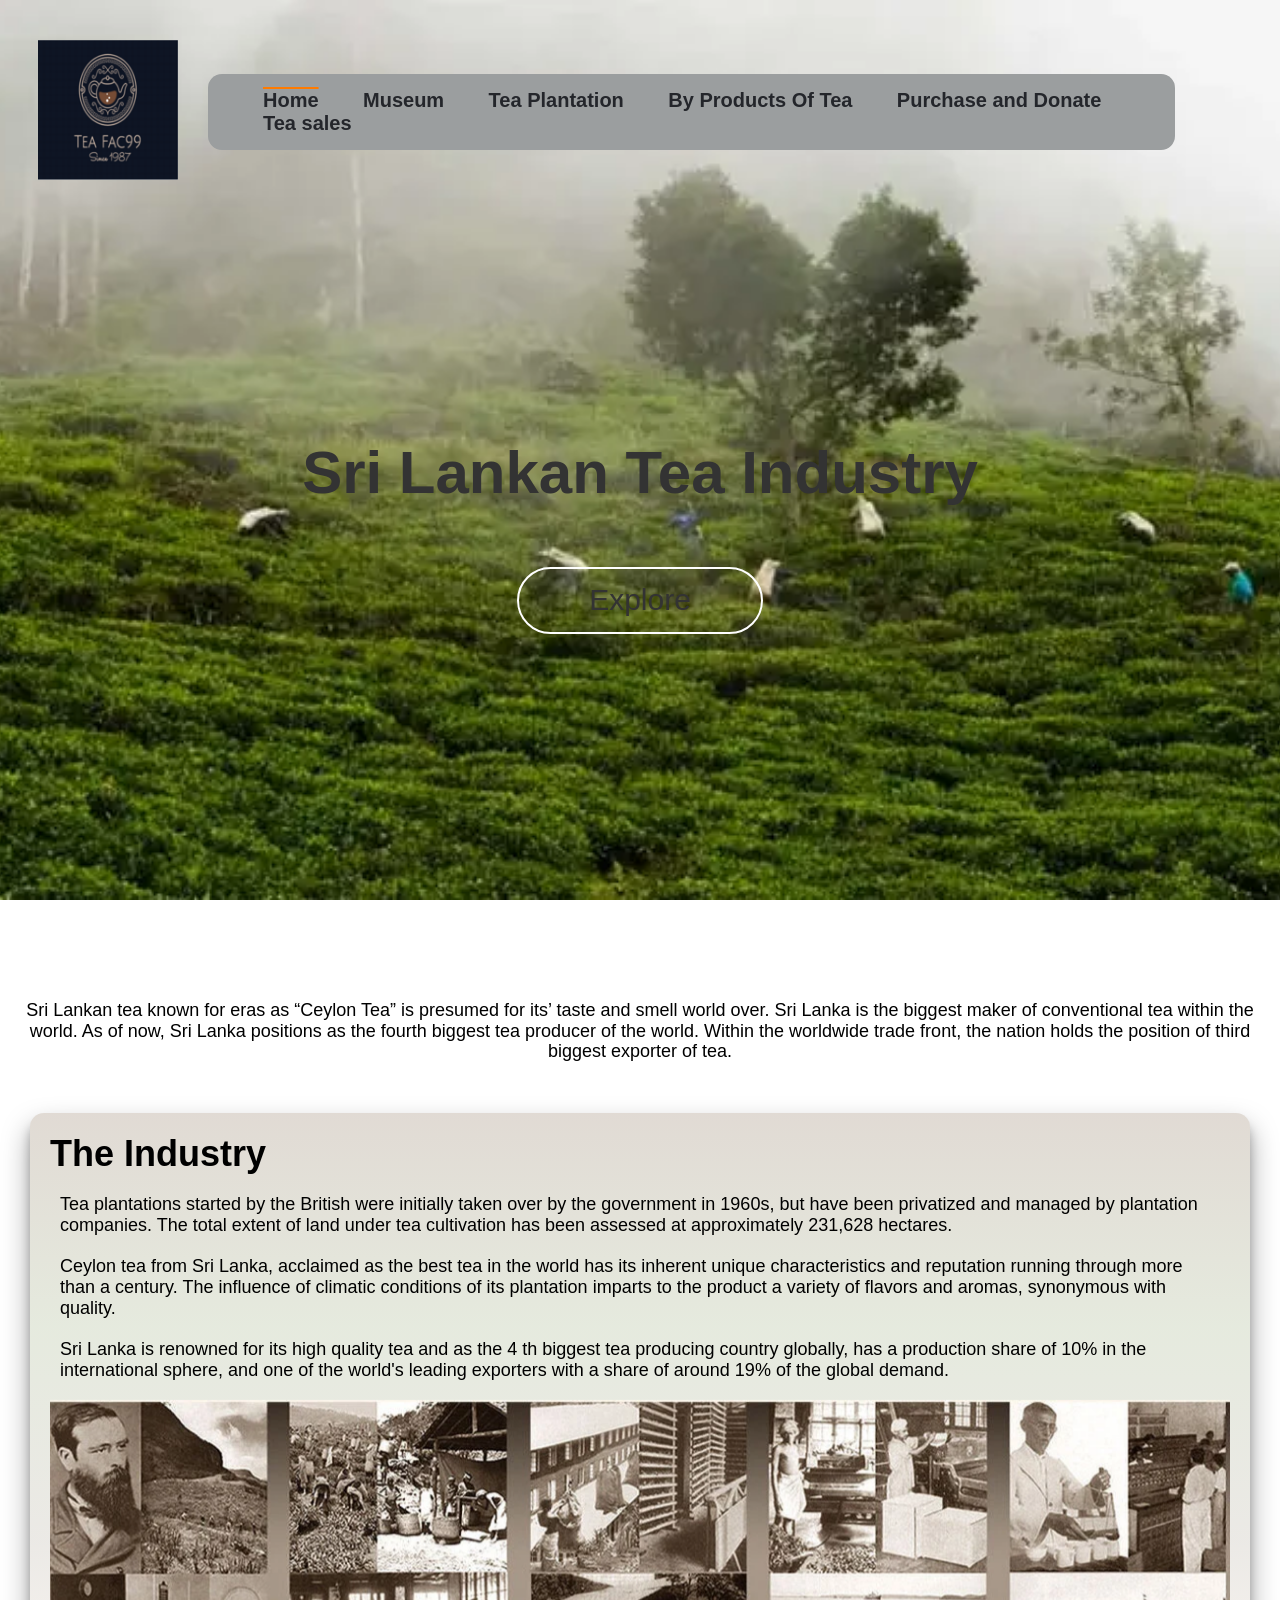
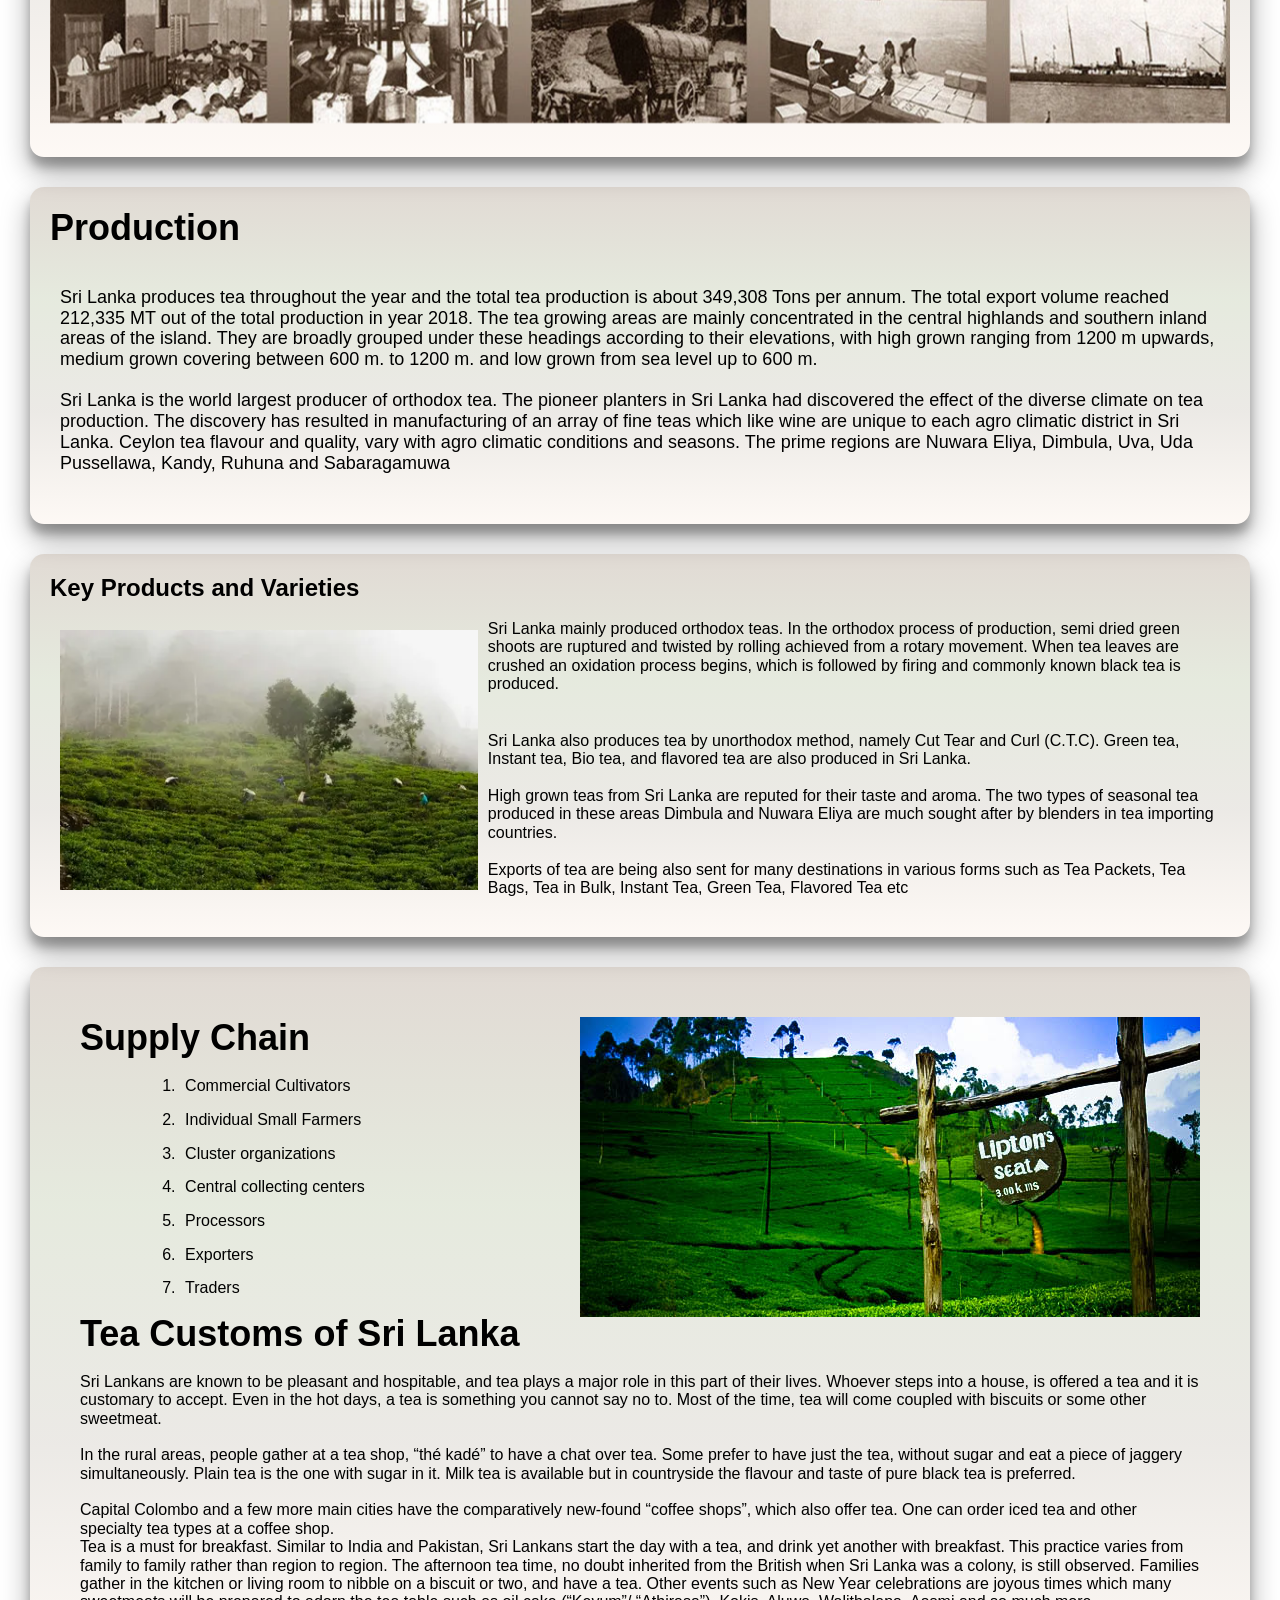
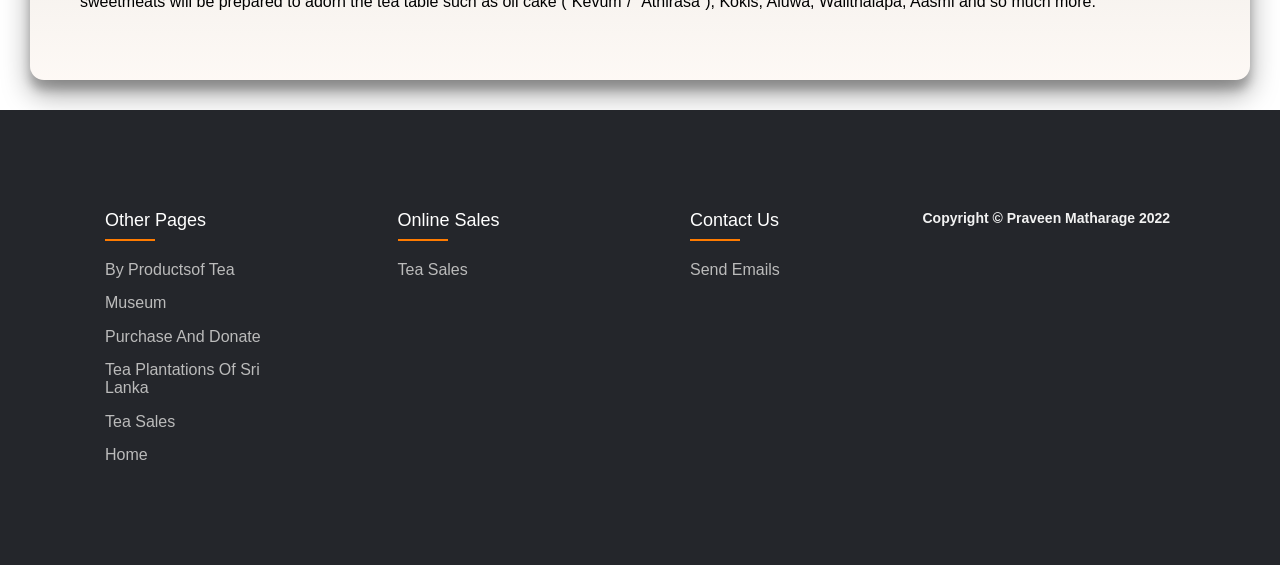
<file: index.html>
<!DOCTYPE html>
<html lang="en">

<head>
    <meta charset="UTF-8">
    <meta name="description" content="Sri Lankan Tea Industry">
    <meta name="keywords" content="Ceylon Tea,Sri Lankan Tea,Tea Sri Lanka">
    <meta name="author" content="Praveen Matharage">
    <meta name="viewport" content="width=device-width, initial-scale=1">
    <link rel="stylesheet" href="css/style.css">
    <link rel="stylesheet" href="css/normalize.css">
    <!----------------------------------mainfest-icon---------------------------------->
    <link rel="apple-touch-icon" sizes="180x180" href="images/mainfest-icon/apple-touch-icon.png">
    <link rel="icon" type="image/png" sizes="32x32" href="images/mainfest-icon/favicon-32x32.png">
    <link rel="icon" type="image/png" sizes="16x16" href="images/mainfest-icon/favicon-16x16.png">
    <link rel="manifest" href="images/mainfest-icon/site.webmanifest">
    <link rel="mask-icon" href="images/mainfest-icon/safari-pinned-tab.svg" color="#5bbad5">
    <link rel="shortcut icon" href="images/mainfest-icon/favicon.ico">
    <meta name="msapplication-TileColor" content="#da532c">
    <meta name="msapplication-config" content="images/mainfest-icon/browserconfig.xml">
    <meta name="theme-color" content="#ffffff">
    <title>Sri Lankan Tea Industry</title>
</head>

</html>

<body>
    <main class="container">
        <header id="home">
            <!-------------------------------------Go TO The Top button------------------------------------------------------------------------------------------------------------------------------------------------------>
            <a href="#" class="totop"></a>
            <!-------------------------------------Main Nav Panel and Topic Area------------------------------------------------------------------------------------------------------------------------------------------------------>
            <div class="background-image">

                

                <nav class="video-nav">
                    <a href="index.html"><img src="images/logo.png" class="video-nav-logo"></a>
                    <ul>
                        <li class="active"><a href="index.html">Home</a></li>
                        <li><a href="ceylon-tea-museum.html">Museum</a></li>
                        <li><a href="tea-plantation-of-sri-lanka.html">Tea Plantation</a></li>
                        <li><a href="by-products-of-tea.html">By Products Of Tea</a></li>
                        <li><a href="purchase-and-donations.html">Purchase and Donate</a></li>
                        <li><a href="sales1.html">Tea sales</a></li>
                    </ul>
                </nav>

                <div class="video-overlay">
                    <div class="video-page-topic">
                        <h1>Sri Lankan Tea Industry</h1>
                        <a href="#article">Explore</a>
                    </div>
                </div>
            </div>
        </header>
        <!-------------------------------------Page Content------------------------------------------------------------------------------------------------------------------------------------------------------>

        <article id="article">
            
            <section class="first-para-home">
                <p>Sri Lankan tea known for eras as “Ceylon Tea” is presumed for its’ taste and smell world over.
                    Sri
                    Lanka is the biggest maker of conventional tea within the world. As of now, Sri Lanka positions
                    as
                    the fourth biggest tea producer of the world. Within the worldwide trade front, the nation holds
                    the
                    position of third biggest exporter of tea.</p><br>
            </section>
            <section class="section1">
                <h2>The Industry</h2>
                <div class="section1para">
                    <p>Tea plantations started by the British were initially taken over by the government in 1960s, but
                        have
                        been privatized and managed by plantation companies. The total extent of land under tea
                        cultivation
                        has been assessed at approximately 231,628 hectares.</p><br>
                    <p>Ceylon tea from Sri Lanka, acclaimed as the best tea in the world has its inherent unique
                        characteristics and reputation running through more than a century. The influence of climatic
                        conditions of its plantation imparts to the product a variety of flavors and aromas, synonymous
                        with
                        quality.</p><br>
                    <p>Sri Lanka is renowned for its high quality tea and as the 4 th biggest tea producing country
                        globally, has a production share of 10% in the international sphere, and one of the world's
                        leading
                        exporters with a share of around 19% of the global demand.</p>
                </div>
                <img src="images/tea-history.webp" alt="tea-history" class="fullsc-image"><br>
            </section>
            <section class="section2">
                <h2>Production</h2><br>
                <div class="section2para">
                    <p>Sri Lanka produces tea throughout the year and the total tea production is about 349,308 Tons per
                        annum. The total export volume reached 212,335 MT out of the total production in year 2018. The
                        tea
                        growing areas are mainly concentrated in the central highlands and southern inland areas of the
                        island. They are broadly grouped under these headings according to their elevations, with high
                        grown
                        ranging from 1200 m upwards, medium grown covering between 600 m. to 1200 m. and low grown from
                        sea
                        level up to 600 m.</p><br>
                    <p>Sri Lanka is the world largest producer of orthodox tea. The pioneer planters in Sri Lanka had
                        discovered the effect of the diverse climate on tea production. The discovery has resulted in
                        manufacturing of an array of fine teas which like wine are unique to each agro climatic district
                        in
                        Sri Lanka. Ceylon tea flavour and quality, vary with agro climatic conditions and seasons. The
                        prime
                        regions are Nuwara Eliya, Dimbula, Uva, Uda Pussellawa, Kandy, Ruhuna and Sabaragamuwa</p><br>
                    </div>
            </section>
            <section class="section3">
                <h2>Key Products and Varieties</h2><br>
                
                <img src="images/Sri-Lanka-tea-workers.webp" alt="tea-plant-workers" class="side-image">
                <div class="section3para">
                <p class="section3para">Sri Lanka mainly produced orthodox teas. In the orthodox process of production, semi dried green
                    shoots are ruptured and twisted by rolling achieved from a rotary movement. When tea leaves are
                    crushed an oxidation process begins, which is followed by firing and commonly known black tea is
                    produced.</p><br>
                <p>Sri Lanka also produces tea by unorthodox method, namely Cut Tear and Curl (C.T.C). Green tea,
                    Instant tea, Bio tea, and flavored tea are also produced in Sri Lanka.</p><br>
                <p>High grown teas from Sri Lanka are reputed for their taste and aroma. The two types of seasonal
                    tea
                    produced in these areas Dimbula and Nuwara Eliya are much sought after by blenders in tea
                    importing
                    countries.</p><br>
                <p>Exports of tea are being also sent for many destinations in various forms such as Tea Packets,
                    Tea
                    Bags, Tea in Bulk, Instant Tea, Green Tea, Flavored Tea etc</p>
                </div>
            </section>
            <section id="last-para-home">
                <img src="images/Dambatenne-tea-plant.jpg" class="seclastimg">
                <h2>Supply Chain</h2><br>
                <ol>
                    <li>Commercial Cultivators</li>
                    <li>Individual Small Farmers</li>
                    <li>Cluster organizations</li>
                    <li>Central collecting centers</li>
                    <li>Processors</li>
                    <li>Exporters</li>
                    <li>Traders</li>
                </ol>
           
                <h2>Tea Customs of Sri Lanka</h2><br>
                <p>Sri Lankans are known to be pleasant and hospitable, and tea plays a major role in this part of
                    their
                    lives. Whoever steps into a house, is offered a tea and it is customary to accept. Even in the
                    hot
                    days, a tea is something you cannot say no to. Most of the time, tea will come coupled with
                    biscuits
                    or some other sweetmeat.</p><br>
                <p>In the rural areas, people gather at a tea shop, “thé kadé” to have a chat over tea. Some prefer
                    to
                    have just the tea, without sugar and eat a piece of jaggery simultaneously. Plain tea is the one
                    with sugar in it. Milk tea is available but in countryside the flavour and taste of pure black
                    tea
                    is preferred.</p><br>
                <p>Capital Colombo and a few more main cities have the comparatively new-found “coffee shops”, which
                    also offer tea. One can order iced tea and other specialty tea types at a coffee shop.</p>
                <p>Tea is a must for breakfast. Similar to India and Pakistan, Sri Lankans start the day with a tea,
                    and
                    drink yet another with breakfast. This practice varies from family to family rather than region
                    to
                    region. The afternoon tea time, no doubt inherited from the British when Sri Lanka was a colony,
                    is
                    still observed. Families gather in the kitchen or living room to nibble on a biscuit or two, and
                    have a tea. Other events such as New Year celebrations are joyous times which many sweetmeats
                    will
                    be prepared to adorn the tea table such as oil cake (“Kevum”/ “Athirasa”), Kokis, Aluwa,
                    Walithalapa, Aasmi and so much more.</p><br>
            </section>
        </article>

    </main>
    <!-------------------------------------Footer Area------------------------------------------------------------------------------------------------------------------------------------------------------>
    <footer class="footer">
        <div class="footer-background-container">
            <div class="row">
                <div class="footer-col">
                    <h4>Other Pages</h4>
                    <ul>
                        <li><a href="by-products-of-tea.html">By productsof Tea</a></li>
                        <li><a href="ceylon-tea-museum.html">Museum</a></li>
                        <li><a href="purchase-and-donations.html">Purchase and Donate</a></li>
                        <li><a href="tea-plantation-of-sri-lanka.html">Tea plantations of Sri Lanka</a></li>
                        <li><a href="sales1.html">Tea sales</a></li>
                        <li><a href="#">Home</a></li>
                    </ul>
                </div>
                <div class="footer-col">
                    <h4>Online Sales</h4>
                    <ul>
                        <li><a href="sales1.html">Tea sales</a></li>
                    </ul>
                </div>
                <div class="footer-col">
                    <h4>Contact us</h4>
                    <ul>
                        <li><a href="mailto:CB0107081@students.apiit.lk">Send Emails</a></li>
                    </ul>
                </div>
                <div id="copyright">
                    <h4>Copyright © Praveen Matharage 2022</h4>
                </div>
            </div>
        </div>
        
        <!----------------------------------------------------------Referencing---------------------------------------------------------------------->
    <!--‘Sri Lanka Tea Board Official Web Site’ (no date) ceylontea.gov.lk. [online]. Available from: http://ceylontea.gov.lk/.-->
    <!--‘Pure Ceylon Tea Brands, Suppliers, Manufacturers & Exporters in Sri Lanka’ (no date) www.srilankabusiness.com. [online]. Available from: https://www.srilankabusiness.com/tea/.-->
    <!--‘Tea Exporters Association Sri Lanka’ (no date) Tea Exporters Association. [online]. Available from: https://teasrilanka.org/ceylon-tea.-->
    <!--Hit Sri Lanka (2021) Tea Industry In Sri Lanka [Online] Available from: https://www.hitsrilanka.com/tea-industry-in-sri-lanka/ [19th July 2021]-->
    <!--Export Development Board Sri Lanka (2022) Ceylon Industry Capability [Online] Available from: https://www.srilankabusiness.com/tea/about-tea/industry-capability.html [20th July 2022]-->

    </footer>
</body>
</file>
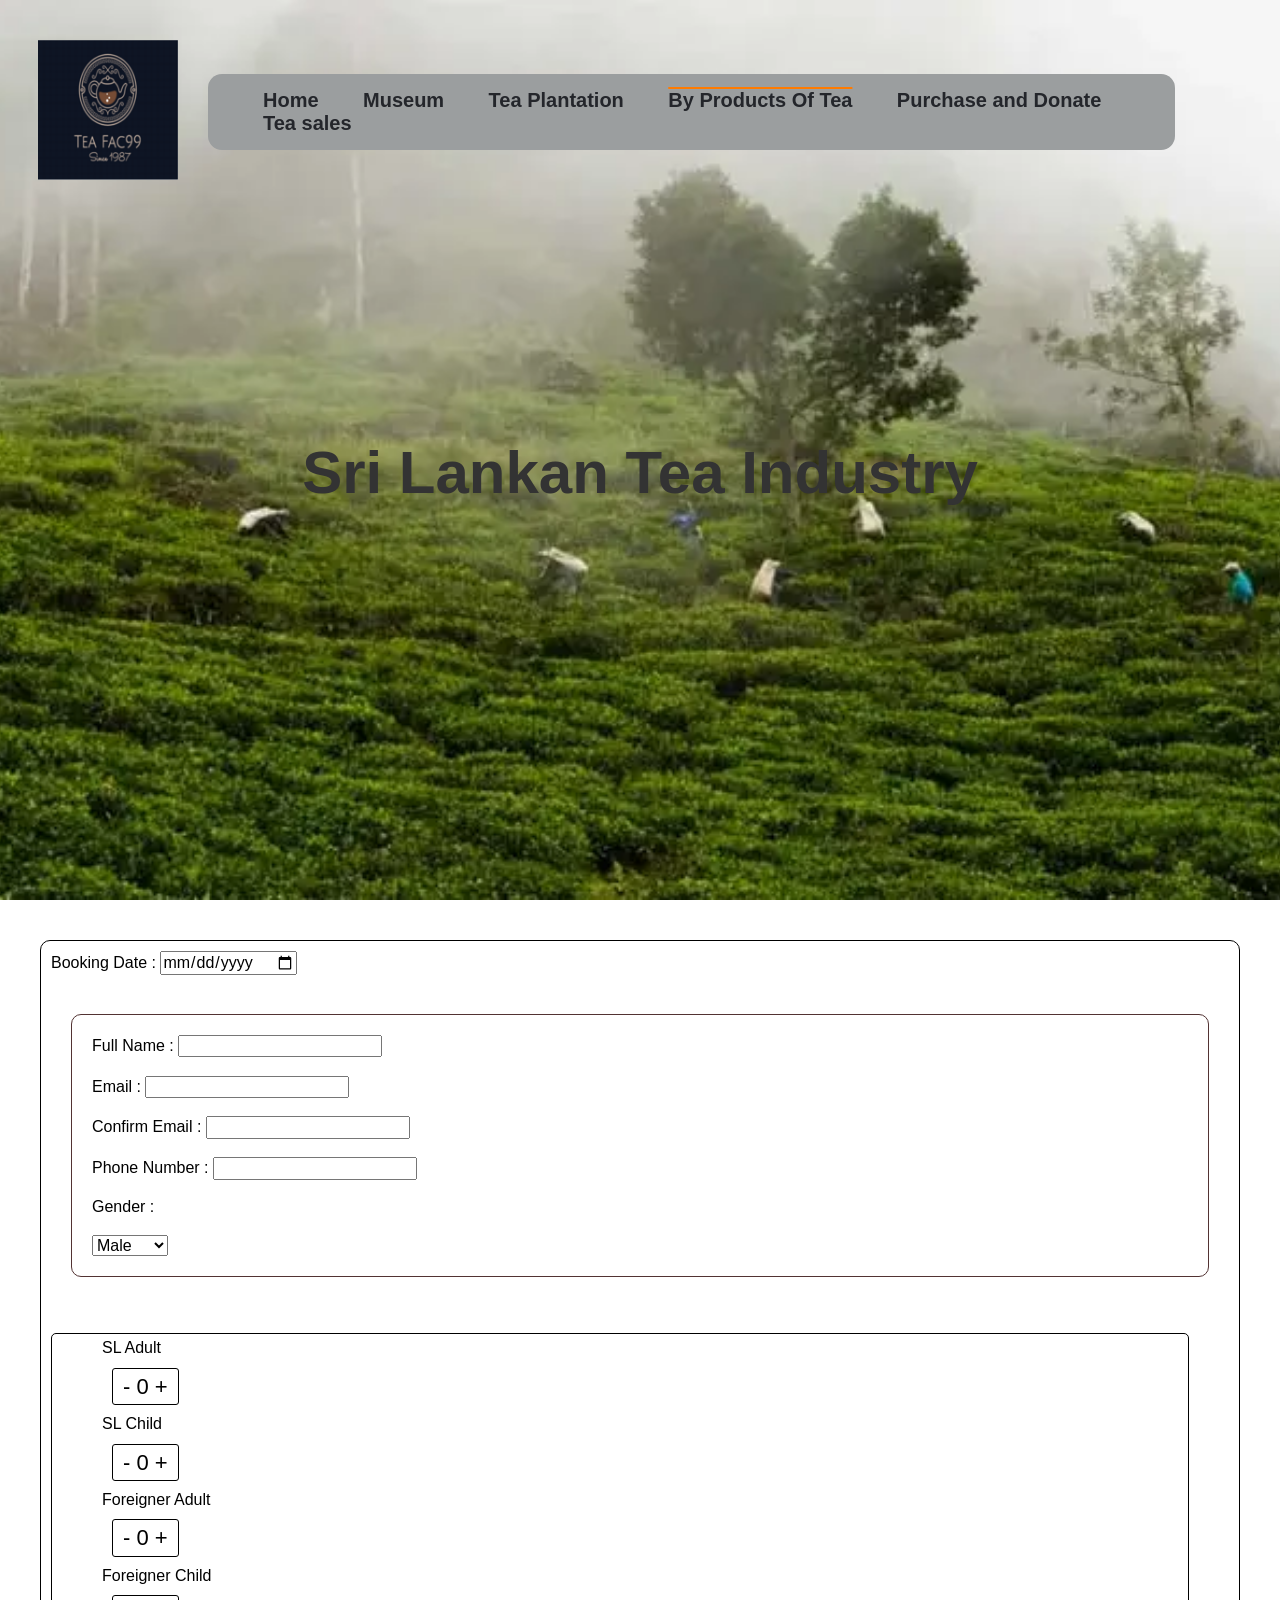
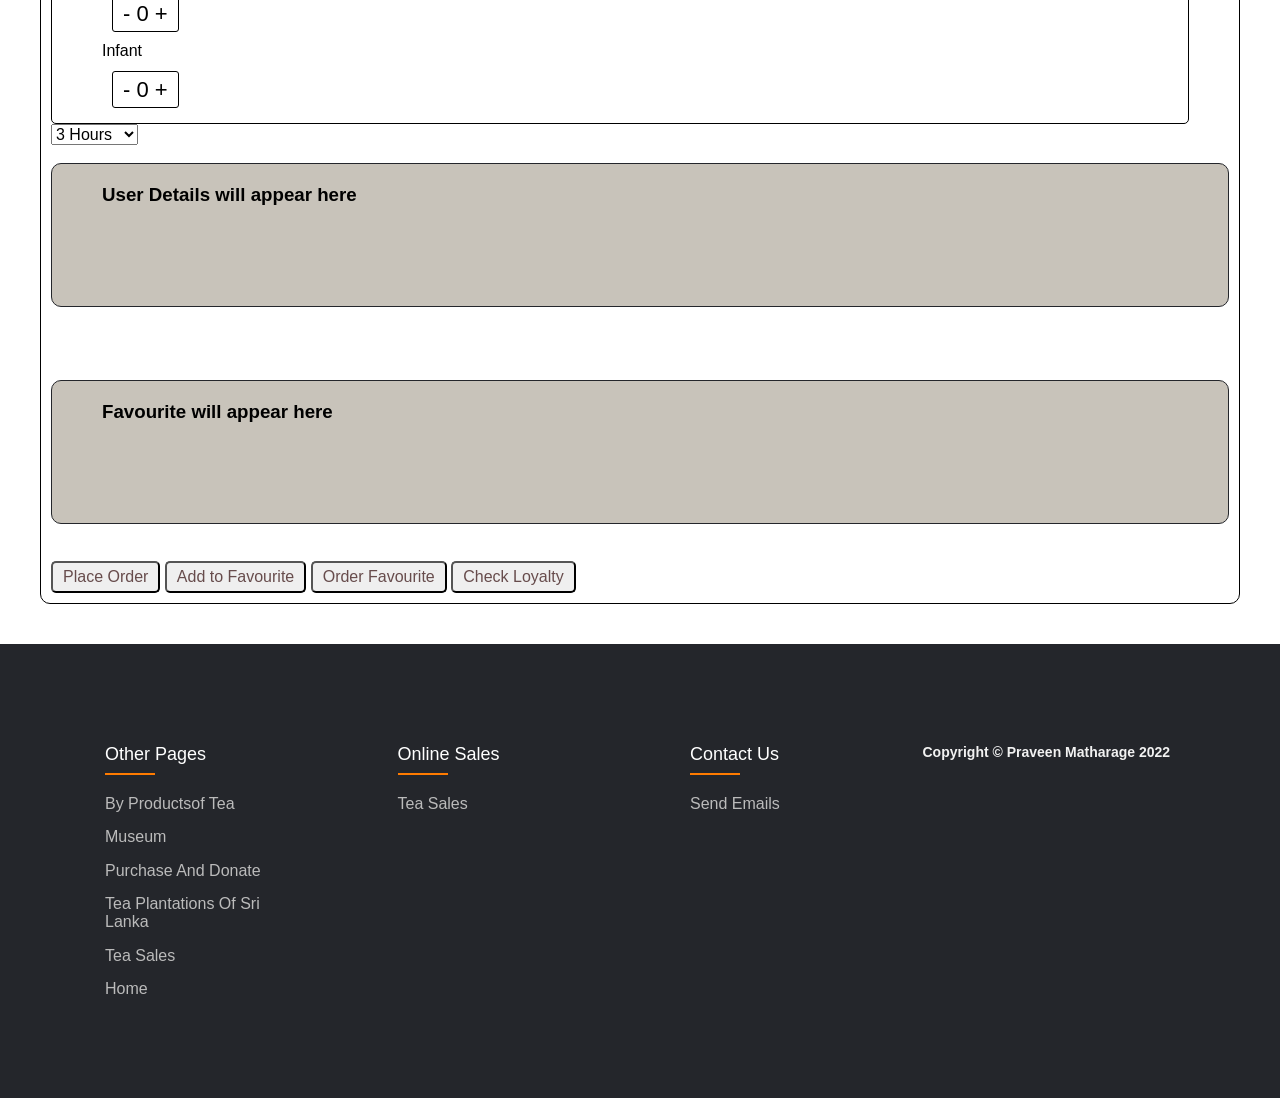
<file: booking.html>
<!DOCTYPE html>
<html>
    <head>
        <meta charset="utf-8">
        <meta name="viewport" content="width=device-width, initial-scale=1">
        <meta name="description" content="By Products of Tea">
        <meta name="author" content="Praveen Matharage">
        <link rel="stylesheet" href="css/style.css">
        <link rel="stylesheet" href="css/normalize.css">
<!----------------------------------mainfest-icon---------------------------------->
        <link rel="apple-touch-icon" sizes="180x180" href="images/mainfest-icon/apple-touch-icon.png">
        <link rel="icon" type="image/png" sizes="32x32" href="images/mainfest-icon/favicon-32x32.png">
        <link rel="icon" type="image/png" sizes="16x16" href="images/mainfest-icon/favicon-16x16.png">
        <link rel="manifest" href="images/mainfest-icon/site.webmanifest">
        <link rel="mask-icon" href="images/mainfest-icon/safari-pinned-tab.svg" color="#5bbad5">
        <link rel="shortcut icon" href="images/mainfest-icon/favicon.ico">
        <meta name="msapplication-TileColor" content="#da532c">
        <meta name="msapplication-config" content="images/mainfest-icon/browserconfig.xml">
        <meta name="theme-color" content="#ffffff">
        <title>By Products of Tea</title>
    </head>
    <body>
        <header id="by-products-of-tea">
<!-------------------------------------Go TO The Top button------------------------------------------------------------------------------------------------------------------------------------------------------>
            <a href="#" class="totop"></a>
<!-------------------------------------Main Nav Panel and Topic Area------------------------------------------------------------------------------------------------------------------------------------------------------>
            <div class="background-image">
                

                <nav class="video-nav">
                    <a href="index.html"><img src="images/logo.png" class="video-nav-logo"></a>
                    <ul>
                        <li><a href="index.html">Home</a></li>
                        <li><a href="ceylon-tea-museum.html">Museum</a></li>
                        <li><a href="tea-plantation-of-sri-lanka.html">Tea Plantation</a></li>
                        <li class="active"><a href="by-products-of-tea.html">By Products Of Tea</a></li>
                        <li><a href="purchase-and-donations.html">Purchase and Donate</a></li>
                        <li><a href="sales1.html">Tea sales</a></li>
                    </ul>
                </nav>

                <div class="video-overlay">
                    <div class="video-page-topic">
                        <h1>Sri Lankan Tea Industry</h1>
                        
                    </div>
                </div>
            </div>
        </header>
<!-------------------------------------Page Content------------------------------------------------------------------------------------------------------------------------------------------------------>
        
        <div id="mainSection">
            <div>
                <label>Booking Date : </label>
                <input type="date" id="bookingDate">
            </div>
            <br>
            <div id="guestInfo">
                <form>
                    <label>Full Name : </label>
                    <input type="text" id="fullName">
                    <br><br>
                    <label>Email : </labek>
                    <input type="email" id="email">
                    <br><br>
                    <label> Confirm Email : </labek>
                    <input type="email" id="confirmEmail">
                    <br><br>
                    <label>Phone Number : </label>
                    <input type="tel" id="phoneNumber" maxlength="10">
                    <br><br>
                    <label>Gender : </label>
                    <br><br>
                    <select>
                        <option value="Male">Male</option>
                        <option value="Female">Female</option>
                    </select>
                </form>
            </div>
            <br><br>
            <div class="ticketCounter" id="ticketCounterID">

                <p>SL Adult
                </p>
                <div class="wrapper">
                    <span class="minus1" class="incDec">-</span>
                    <span class="num1">0</span>
                    <span class="plus1" class="incDec">+</span>
                </div>

                <p>SL Child
                </p>
                <div class="wrapper">
                    <span class="minus2" class="incDec">-</span>
                    <span class="num2" >0</span>
                    <span class="plus2" class="incDec">+</span>
                </div>

                <p>Foreigner Adult</p>
                <div class="wrapper">
                    <span class="minus3" class="incDec">-</span>
                    <span class="num3" >0</span>
                    <span class="plus3" class="incDec">+</span>
                </div>

                <p>Foreigner Child</p>
                <div class="wrapper">
                    <span class="minus4" class="incDec">-</span>
                    <span class="num4" >0</span>
                    <span class="plus4" class="incDec">+</span>
                </div>

                <p>Infant</p>
                <div class="wrapper">
                    <span class="minus5" class="incDec">-</span>
                    <span class="num5" >0</span>
                    <span class="plus5" class="incDec">+</span>
                </div>
            </div>
            <select id="duration">
                <option value="3 Hours" >3 Hours</option>
                <option value="12 Hours" >12 Hours</option>
                <option value="24 Hours" >24 Hours</option>
            </select>

            <br><br>
            <div id="customerDetails">
                <h3>User Details will appear here</h3>
            </div>
            <br><br>
            <br><br>
            <div id="favOrderDetails">
                <h3>Favourite will appear here</h3>
            </div>
            <br><br>
            <div>
                <button type="button" id="placeOrder">Place Order</button>
                <button type="button" id="addToFav">Add to Favourite</button>
                <button type="button" id="orderFav">Order Favourite</button>
                <button type="button" id="checkLoyalty">Check Loyalty</button>
            </div>
        </div>

<!-------------------------------------Footer Area------------------------------------------------------------------------------------------------------------------------------------------------------>
        <footer class="footer">
            <div class="footer-background-container">
                <div class="row">
                    <div class="footer-col">
                        <h4>Other Pages</h4>
                            <ul>
                                <li><a href="#">By productsof Tea</a></li>
                                <li><a href="ceylon-tea-museum.html">Museum</a></li>
                                <li><a href="purchase-and-donations.html">Purchase and Donate</a></li>
                                <li><a href="tea-plantation-of-sri-lanka.html">Tea plantations of Sri Lanka</a></li>
                                <li><a href="sales1.html">Tea sales</a></li>
                                <li><a href="index.html">Home</a></li>
                            </ul>
                    </div>
                    <div class="footer-col">
                        <h4>Online Sales</h4>
                            <ul>
                                <li><a href="sales1.html">Tea sales</a></li>
                            </ul>
                    </div>
                    <div class="footer-col">
                        <h4>Contact us</h4>
                            <ul>
                                <li><a href="mailto:CB0107081@students.apiit.lk">Send Emails</a></li>
                            </ul>
                    </div>
                    <div id="copyright">
                        <h4>Copyright © Praveen Matharage 2022</h4>
                    </div>
                </div>
            </div>
            <!--Tea Research Institute of Sri Lanka (2022) Value Added Tea Products. [Online] Available from: https://www.tri.lk/value-added-tea-products/ [19 July 2022]-->
        </footer>
        <script src="main.js"></script>
    </body>
</html>
</file>
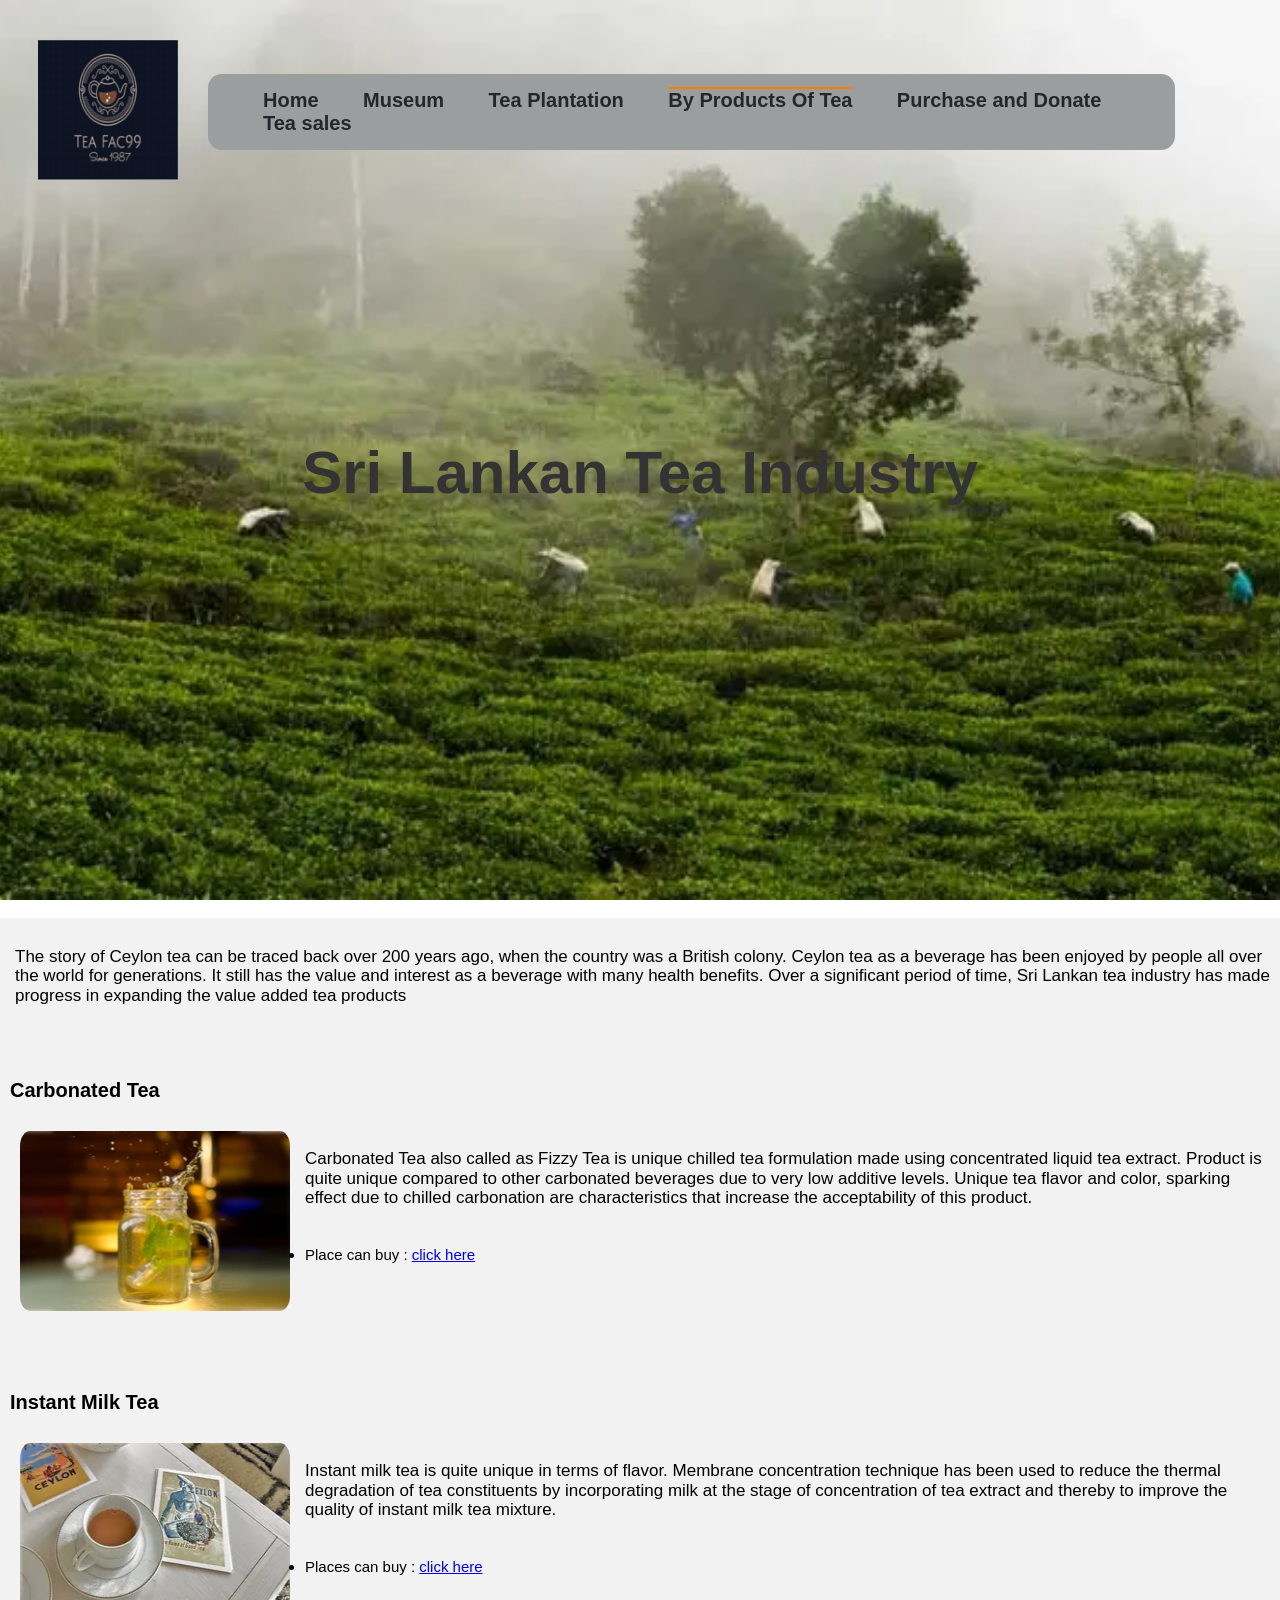
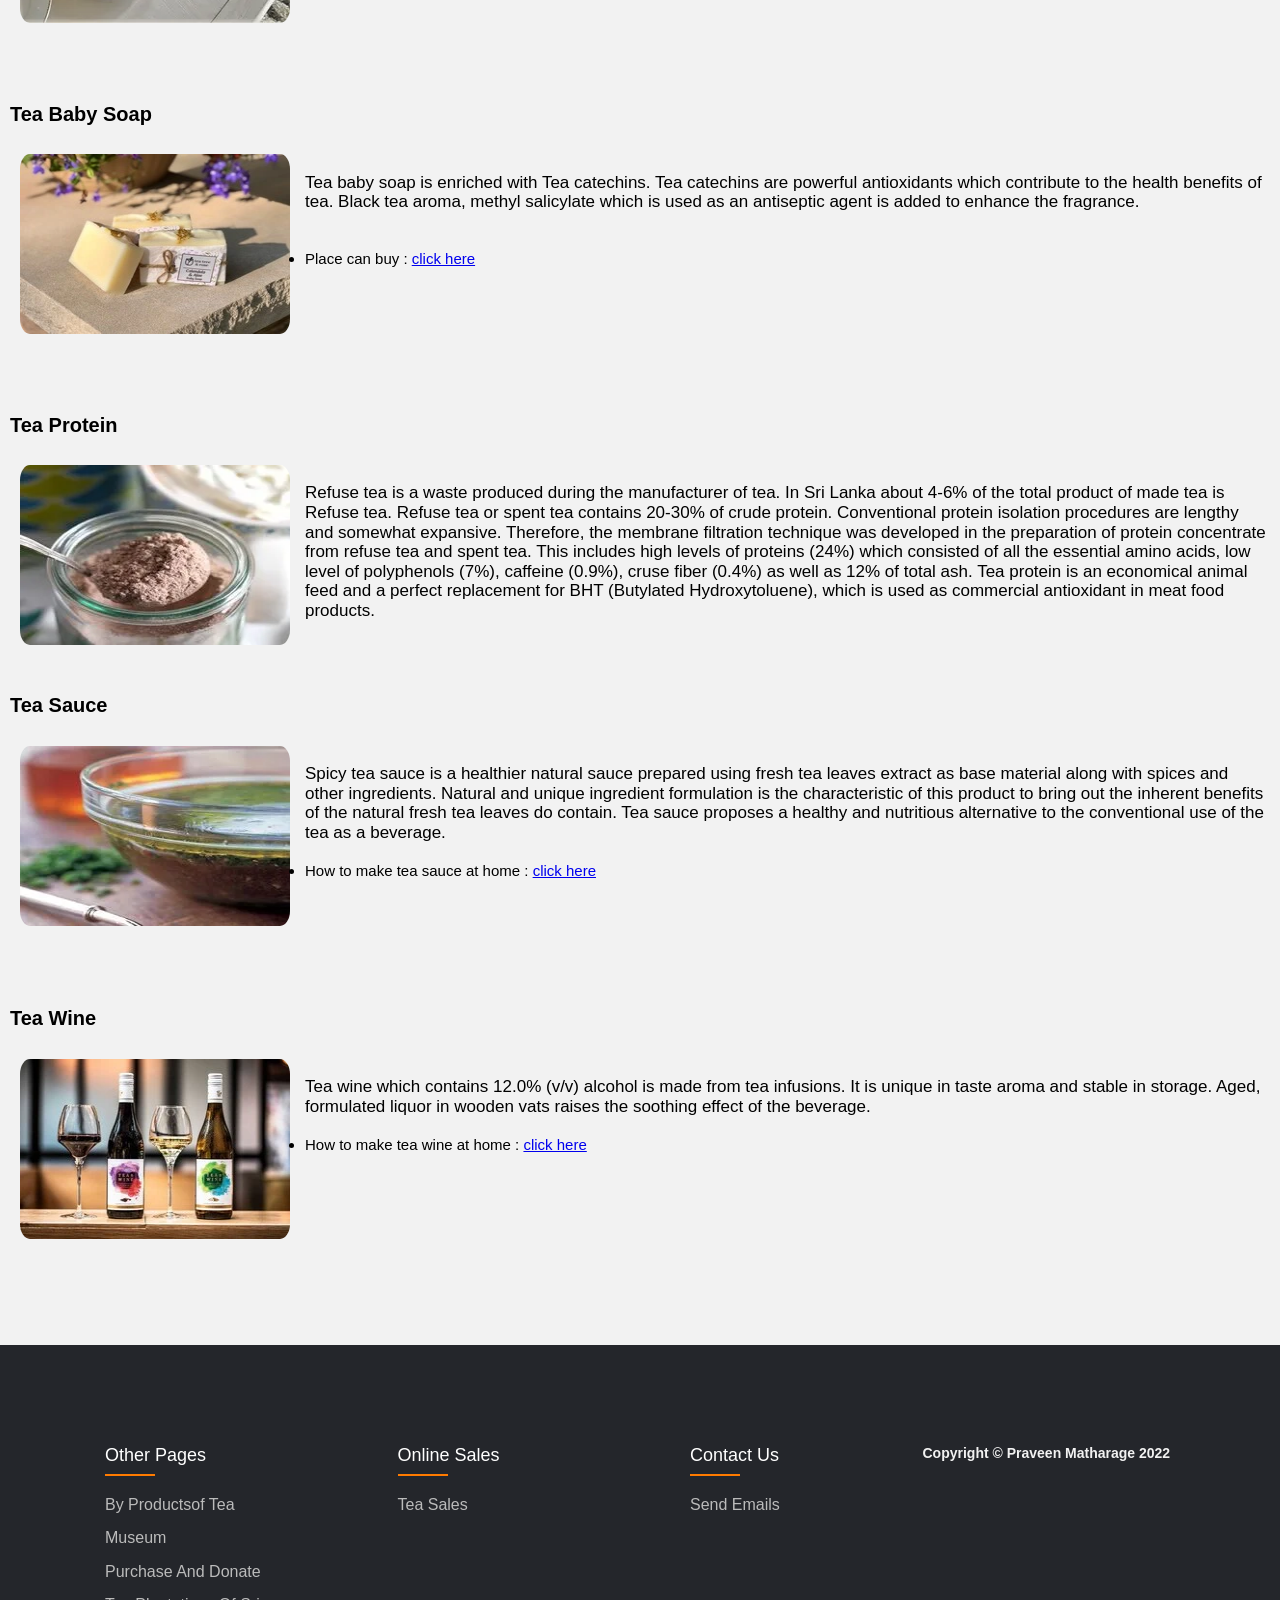
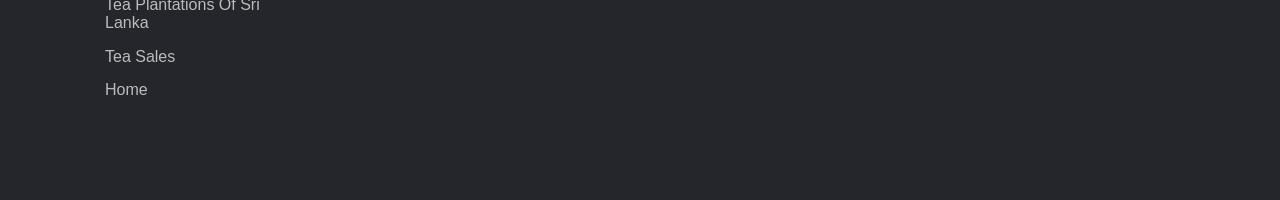
<file: by-products-of-tea.html>
<!DOCTYPE html>
<html>
    <head>
        <meta charset="utf-8">
        <meta name="viewport" content="width=device-width, initial-scale=1">
        <meta name="description" content="By Products of Tea">
        <meta name="author" content="Praveen Matharage">
        <link rel="stylesheet" href="css/style.css">
        <link rel="stylesheet" href="css/normalize.css">
<!----------------------------------mainfest-icon---------------------------------->
        <link rel="apple-touch-icon" sizes="180x180" href="images/mainfest-icon/apple-touch-icon.png">
        <link rel="icon" type="image/png" sizes="32x32" href="images/mainfest-icon/favicon-32x32.png">
        <link rel="icon" type="image/png" sizes="16x16" href="images/mainfest-icon/favicon-16x16.png">
        <link rel="manifest" href="images/mainfest-icon/site.webmanifest">
        <link rel="mask-icon" href="images/mainfest-icon/safari-pinned-tab.svg" color="#5bbad5">
        <link rel="shortcut icon" href="images/mainfest-icon/favicon.ico">
        <meta name="msapplication-TileColor" content="#da532c">
        <meta name="msapplication-config" content="images/mainfest-icon/browserconfig.xml">
        <meta name="theme-color" content="#ffffff">
        <title>By Products of Tea</title>
    </head>
    <body>
        <header id="by-products-of-tea">
<!-------------------------------------Go TO The Top button------------------------------------------------------------------------------------------------------------------------------------------------------>
            <a href="#" class="totop"></a>
<!-------------------------------------Main Nav Panel and Topic Area------------------------------------------------------------------------------------------------------------------------------------------------------>
            <div class="background-image">
                

                <nav class="video-nav">
                    <a href="index.html"><img src="images/logo.png" class="video-nav-logo"></a>
                    <ul>
                        <li><a href="index.html">Home</a></li>
                        <li><a href="ceylon-tea-museum.html">Museum</a></li>
                        <li><a href="tea-plantation-of-sri-lanka.html">Tea Plantation</a></li>
                        <li class="active"><a href="by-products-of-tea.html">By Products Of Tea</a></li>
                        <li><a href="purchase-and-donations.html">Purchase and Donate</a></li>
                        <li><a href="sales1.html">Tea sales</a></li>
                    </ul>
                </nav>

                <div class="video-overlay">
                    <div class="video-page-topic">
                        <h1>Sri Lankan Tea Industry</h1>
                        
                    </div>
                </div>
            </div>
        </header>
<!-------------------------------------Page Content------------------------------------------------------------------------------------------------------------------------------------------------------>
        <br>
            <div class="by-products-of-tea-content">
                <div class="paras-by-products">
                    <article id="article">
                        <br>
                        <section class="by-prod-girds">
                            <p>The story of Ceylon tea can be traced back over 200 years ago, when the country was a 
                                British colony. Ceylon tea as a beverage has been enjoyed by people all over the world for 
                                generations. It still has the value and interest as a beverage with many health benefits. Over 
                                a significant period of time, Sri Lankan tea industry has made progress in expanding the 
                                value added tea products</p>
                        </section>
                        <section class="by-prod-girds">
                            <h2>Carbonated Tea</h2><br>
                            <img src="images/carbonated-tea.webp" class="side-img-by"><br>
                            <p>Carbonated Tea also called as Fizzy Tea is unique chilled tea formulation made using concentrated liquid tea extract. Product is quite unique compared to other carbonated beverages due to very low additive levels. Unique tea flavor and color, sparking effect due to chilled carbonation are characteristics that increase the acceptability of this product.</p><br>
                            <ul id="first-item-by"><li>Place can buy : <traget><a href="https://www.dilmaht-lounge.com/sri-lanka/menu/" target="_blank">click here</a></traget></li></ul>
                        </section>
                        <section class="by-prod-girds">
                            <h2>Instant Milk Tea</h2><br>
                            <img src="images/instant-mlik-tea.webp" class="side-img-by"><br>
                            <P>Instant milk tea is quite unique in terms of flavor. Membrane concentration technique has been used to reduce the thermal degradation of tea constituents by incorporating milk at the stage of concentration of tea extract and thereby to improve the quality of instant milk tea mixture.</P><br>
                            <ul id="first-item-by"><li>Places can buy : <target><a href="https://www.kolagoodies.com/products/sri-lankan-milk-tea" target="_blank">click here</a></target></li></ul>
                        </section>
                        <section class="by-prod-girds">
                            <h2>Tea Baby Soap</h2><br>
                            <img src="images/tea-baby-soap.webp" class="side-img-by"><br>
                            <p>Tea baby soap is enriched with Tea catechins. Tea catechins are powerful antioxidants which contribute to the health benefits of tea. Black tea aroma, methyl salicylate which is used as an antiseptic agent is added to enhance the fragrance.</p><br>
                            <ul id="first-item-by"><li>Place can buy : <target><a href="https://www.amazon.com/Secrets-Tea-Babies-Reliever-Reflux/dp/B00BI2VW6K" target="_blank">click here</a></target></li></ul> 
                                <br>
                            
                        </section>
                        <section class="by-prod-girds">
                            <h2>Tea Protein</h2><br>
                            <img src="images/tea-protein.webp" class="side-img-by"><br>
                            <p>Refuse tea is a waste produced during the manufacturer of tea. In Sri Lanka about 4-6% of the total product of made tea is Refuse tea. Refuse tea or spent tea contains 20-30% of crude protein. Conventional protein isolation procedures are lengthy and somewhat expansive. Therefore, the membrane filtration technique was developed in the preparation of protein concentrate from refuse tea and spent tea. This includes high levels of proteins (24%) which consisted of all the essential amino acids, low level of polyphenols (7%), caffeine (0.9%), cruse fiber (0.4%) as well as 12% of total ash. Tea protein is an economical animal feed and a perfect replacement for BHT (Butylated Hydroxytoluene), which is used as commercial antioxidant in meat food products.</p>  
                        </section>
            
                        <section class="by-prod-girds">
                            <h2>Tea Sauce</h2><br>
                            <img src="images/tea-sauce.webp" class="side-img-by"><br>
                            <p>Spicy tea sauce is a healthier natural sauce prepared using fresh tea leaves extract as base material along with spices and other ingredients. Natural and unique ingredient formulation is the characteristic of this product to bring out the inherent benefits of the natural fresh tea leaves do contain. Tea sauce proposes a healthy and nutritious alternative to the conventional use of the tea as a beverage.</p>
                            <ul id="first-item-by"><li>How to make tea sauce at home : <target><a href="https://alexanderlorenz.com/recipes/ceylon_tea_butter_sauce_srilankan.htm" target="_blank">click here</a></target></li></ul>
                        </section>
                        <section class="by-prod-girds">
                            <h2>Tea Wine</h2><br>
                            <img src="images/tea-wine.webp" class="side-img-by"><br>
                            <p>Tea wine which contains 12.0% (v/v) alcohol is made from tea infusions. It is unique in taste aroma and stable in storage. Aged, formulated liquor in wooden vats raises the soothing effect of the beverage.</p>
                            <ul id="first-item-by"><li>How to make tea wine at home : <target><a href="https://www.pureceylontea.com/recipe/tea-wine/" target="_blank">click here</a></target></li></ul>
                        </section>
                    </article>
                </div>
            </div>
<!-------------------------------------Footer Area------------------------------------------------------------------------------------------------------------------------------------------------------>
        <footer class="footer">
            <div class="footer-background-container">
                <div class="row">
                    <div class="footer-col">
                        <h4>Other Pages</h4>
                            <ul>
                                <li><a href="#">By productsof Tea</a></li>
                                <li><a href="ceylon-tea-museum.html">Museum</a></li>
                                <li><a href="purchase-and-donations.html">Purchase and Donate</a></li>
                                <li><a href="tea-plantation-of-sri-lanka.html">Tea plantations of Sri Lanka</a></li>
                                <li><a href="sales1.html">Tea sales</a></li>
                                <li><a href="index.html">Home</a></li>
                            </ul>
                    </div>
                    <div class="footer-col">
                        <h4>Online Sales</h4>
                            <ul>
                                <li><a href="sales1.html">Tea sales</a></li>
                            </ul>
                    </div>
                    <div class="footer-col">
                        <h4>Contact us</h4>
                            <ul>
                                <li><a href="mailto:CB0107081@students.apiit.lk">Send Emails</a></li>
                            </ul>
                    </div>
                    <div id="copyright">
                        <h4>Copyright © Praveen Matharage 2022</h4>
                    </div>
                </div>
            </div>
            <!--Tea Research Institute of Sri Lanka (2022) Value Added Tea Products. [Online] Available from: https://www.tri.lk/value-added-tea-products/ [19 July 2022]-->
        </footer>
    </body>
</html>
</file>
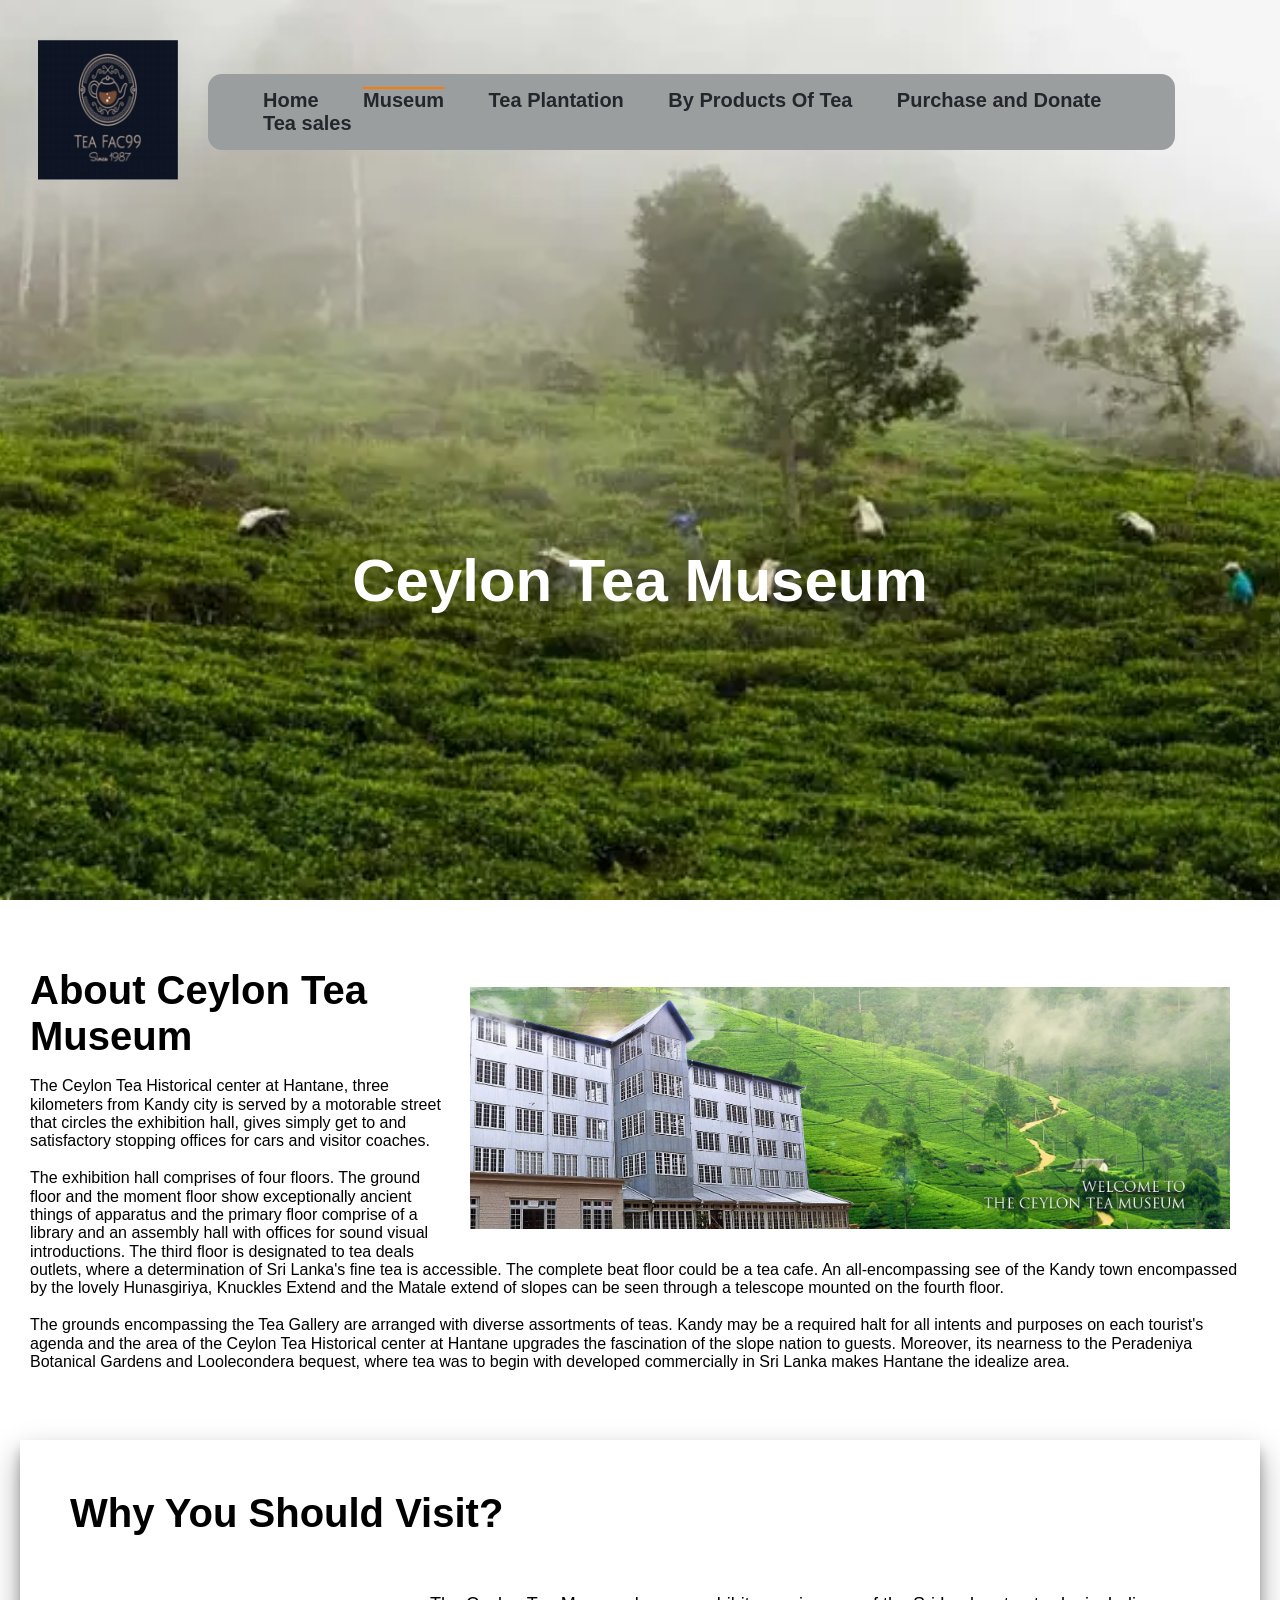
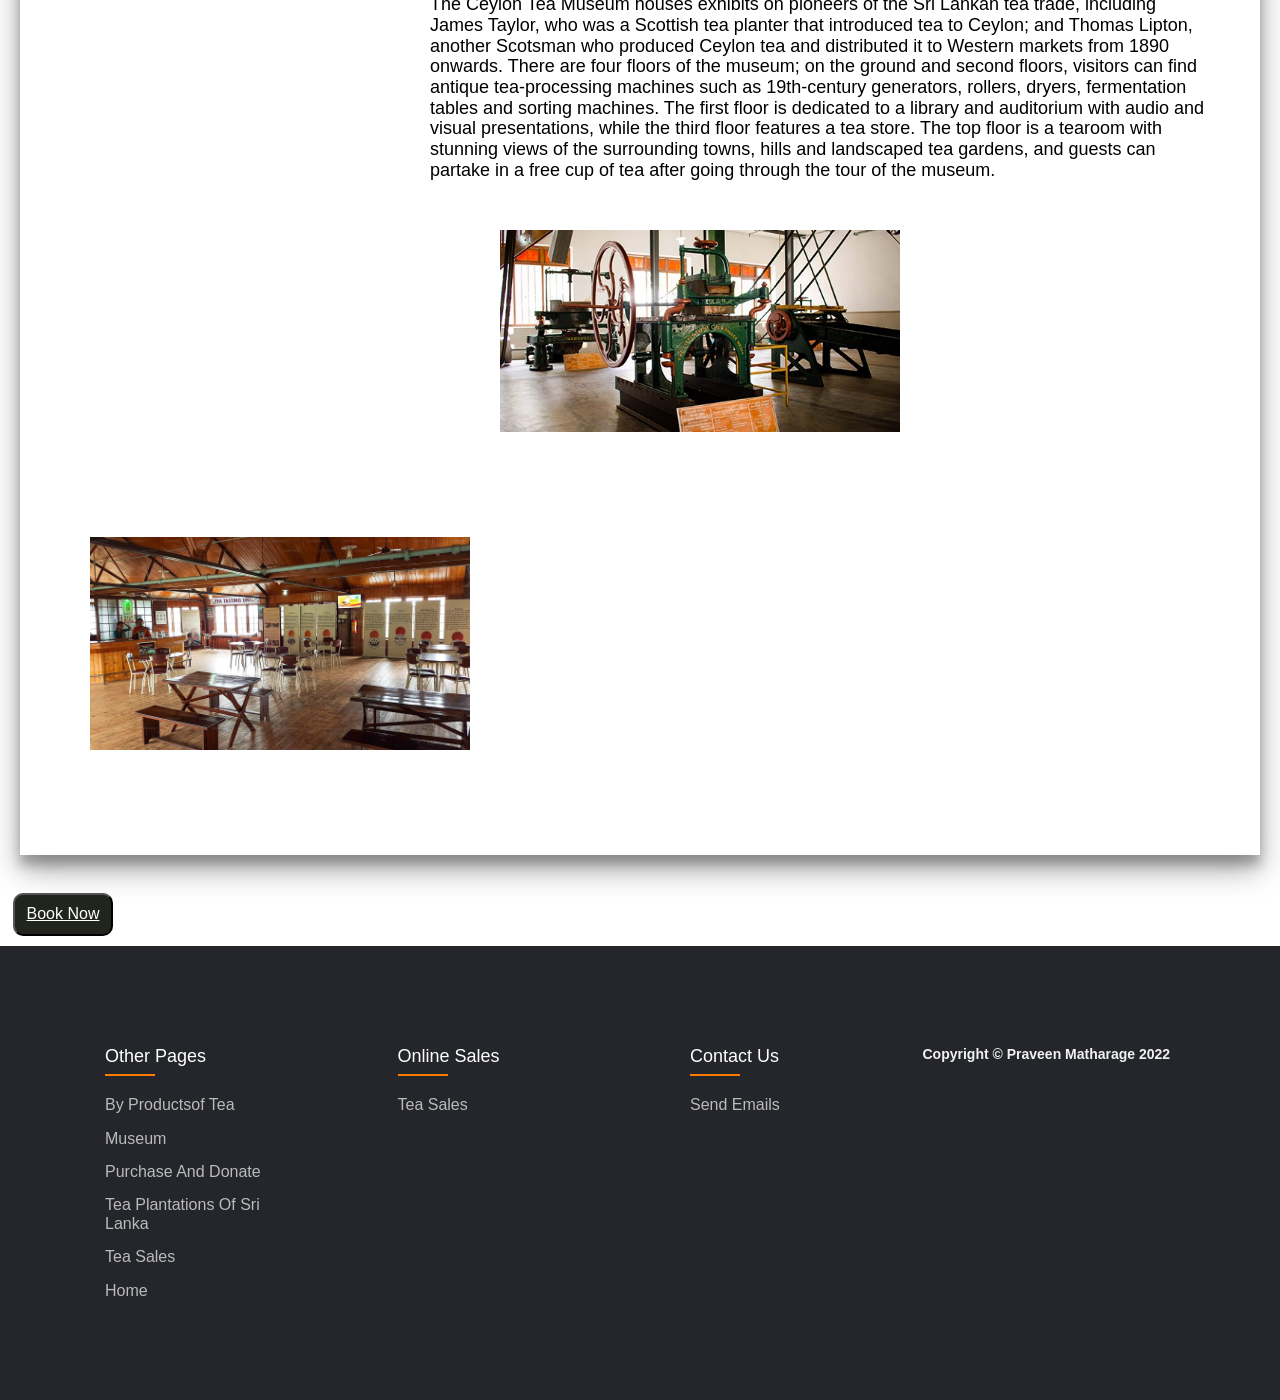
<file: ceylon-tea-museum.html>
<!DOCTYPE html>
<html>

<head>
    <meta charset="utf-8">
    <meta name="viewport" content="width=device-width, initial-scale=1">
    <meta name="description" content="Ceylon Tea Museum">
    <meta name="author" content="Praveen Matharage">
    <link rel="stylesheet" href="css/style.css">
    <link rel="stylesheet" href="css/normalize.css">
    <!----------------------------------mainfest-icon---------------------------------->
    <link rel="apple-touch-icon" sizes="180x180" href="images/mainfest-icon/apple-touch-icon.png">
    <link rel="icon" type="image/png" sizes="32x32" href="images/mainfest-icon/favicon-32x32.png">
    <link rel="icon" type="image/png" sizes="16x16" href="images/mainfest-icon/favicon-16x16.png">
    <link rel="manifest" href="images/mainfest-icon/site.webmanifest">
    <link rel="mask-icon" href="images/mainfest-icon/safari-pinned-tab.svg" color="#5bbad5">
    <link rel="shortcut icon" href="images/mainfest-icon/favicon.ico">
    <meta name="msapplication-TileColor" content="#da532c">
    <meta name="msapplication-config" content="images/mainfest-icon/browserconfig.xml">
    <meta name="theme-color" content="#ffffff">
    <title>Ceylon Tea Museum</title>
</head>

<body>
    <header id="museum">
        <!-------------------------------------Go TO The Top button------------------------------------------------------------------------------------------------------------------------------------------------------>
        <a href="#" class="totop"></a>
        <!-------------------------------------Main Nav Panel and Topic Area------------------------------------------------------------------------------------------------------------------------------------------------------>
        <div class="background-image-mu">

            <nav class="video-nav">
                <a href="index.html"><img src="images/logo.png" class="video-nav-logo"></a>
                <ul>
                    <li><a href="index.html">Home</a></li>
                    <li class="active"><a href="ceylon-tea-museum.html">Museum</a></li>
                    <li><a href="tea-plantation-of-sri-lanka.html">Tea Plantation</a></li>
                    <li><a href="by-products-of-tea.html">By Products Of Tea</a></li>
                    <li><a href="purchase-and-donations.html">Purchase and Donate</a></li>
                    <li><a href="sales1.html">Tea sales</a></li>
                </ul>
            </nav>
            <div class="topic">
                <h1>Ceylon Tea Museum</h1>
            </div>
        </div>
    </header>
    <!-------------------------------------Page Content------------------------------------------------------------------------------------------------------------------------------------------------------>
    <br>
    <div class="paras">
        <article id="article">
            <br>
            <section class="mu-section">
                <img src="images/img_01.webp" alt="ceylon-tea-museum-img" class="muimage">
                <h2>About Ceylon Tea Museum</h2><br>
                <p>The Ceylon Tea Historical center at Hantane, three kilometers from Kandy city is served by a
                    motorable street that circles the exhibition hall, gives simply get to and satisfactory stopping
                    offices for cars and visitor coaches.</p><br>
                <p>The exhibition hall comprises of four floors. The ground floor and the moment floor show
                    exceptionally ancient things of apparatus and the primary floor comprise of a library and an
                    assembly hall with offices for sound visual introductions. The third floor is designated to tea
                    deals outlets, where a determination of Sri Lanka's fine tea is accessible. The complete beat floor
                    could be a tea cafe. An all-encompassing see of the Kandy town encompassed by the lovely
                    Hunasgiriya, Knuckles Extend and the Matale extend of slopes can be seen through a telescope mounted
                    on the fourth floor.</p><br>
                <p>The grounds encompassing the Tea Gallery are arranged with diverse assortments of teas. Kandy may be
                    a required halt for all intents and purposes on each tourist's agenda and the area of the Ceylon Tea
                    Historical center at Hantane upgrades the fascination of the slope nation to guests. Moreover, its
                    nearness to the Peradeniya Botanical Gardens and Loolecondera bequest, where tea was to begin with
                    developed commercially in Sri Lanka makes Hantane the idealize area.</p>

            </section>
            <br>
            <section class="mu-section2">

                <h2>Why You Should Visit?</h2><br>
                <div id="map" class="map">
                    <iframe
                        src="https://www.google.com/maps/embed?pb=!1m18!1m12!1m3!1d3957.7553348744837!2d80.63054511477492!3d7.268659394753429!2m3!1f0!2f0!3f0!3m2!1i1024!2i768!4f13.1!3m3!1m2!1s0x3ae368a77d5cbf91%3A0xba828c0e203b5306!2sCeylon%20Tea%20Museum!5e0!3m2!1sen!2slk!4v1662997095699!5m2!1sen!2slk"
                        width="300" height="200" style="border:0;" allowfullscreen="" loading="lazy"
                        referrerpolicy="no-referrer-when-downgrade" class="mapMobile"></iframe>
                </div>
                <p>The Ceylon Tea Museum houses exhibits on pioneers of the Sri Lankan tea trade, including James
                    Taylor, who was a Scottish tea planter that introduced tea to Ceylon; and Thomas Lipton, another
                    Scotsman who produced Ceylon tea and distributed it to Western markets from 1890 onwards. There are
                    four floors of the museum; on the ground and second floors, visitors can find antique tea-processing
                    machines such as 19th-century generators, rollers, dryers, fermentation tables and sorting machines.
                    The first floor is dedicated to a library and auditorium with audio and visual presentations, while
                    the third floor features a tea store. The top floor is a tearoom with stunning views of the
                    surrounding towns, hills and landscaped tea gardens, and guests can partake in a free cup of tea
                    after going through the tour of the museum.</p>
                    
                   <div class="mu-images">
                    <img src="images/muimg.jpg" id="muimg1">
                    <img src="images/img.jpg" id="muimg2">
                   </div>
            </section>
            <br>

        </article>
    </div>
    <button type="button" id="bookingButton"><a href="booking.html"> Book Now </a></button>
    <!-------------------------------------Footer Area------------------------------------------------------------------------------------------------------------------------------------------------------>
    <footer class="footer">
        <div class="footer-background-container">
            <div class="row">
                <div class="footer-col">
                    <h4>Other Pages</h4>
                    <ul>
                        <li><a href="by-products-of-tea.html">By productsof Tea</a></li>
                        <li><a href="#">Museum</a></li>
                        <li><a href="opurchase-and-donations.html">Purchase and Donate</a></li>
                        <li><a href="tea-plantation-of-sri-lanka.html">Tea plantations of Sri Lanka</a></li>
                        <li><a href="sales1.html">Tea sales</a></li>
                        <li><a href="index.html">Home</a></li>
                    </ul>
                </div>
                <div class="footer-col">
                    <h4>Online Sales</h4>
                    <ul>
                        <li><a href="sales1.html">Tea sales</a></li>
                    </ul>
                </div>
                <div class="footer-col">
                    <h4>Contact us</h4>
                    <ul>
                        <li><a href="mailto:CB0107081@students.apiit.lk">Send Emails</a></li>
                    </ul>
                </div>
                <div id="copyright">
                    <h4>Copyright © Praveen Matharage 2022</h4>
                </div>
            </div>
        </div>
        <!--Lovesrilanka (2020) Ceylon Tea Museum [Online] Available at: https://www.lovesrilanka.org/ceylon-tea-museum/ [Accessed: 19th July 2021]-->
        <!--Amaya Resorts & Spa (2018) Hantana Tea Museum [Online] Available at: https://www.amayaresorts.com/blog/2018/10/09/hantana-tea-museum.html [Accessed: 19th July 2021]-->
        <!--AmazingLanka.com.2022. [image] Available at: <https://amazinglanka.com/wp/hanthana-tea-museum/> [Accessed 27 July 2022].-->
    </footer>
</body>

</html>
</file>
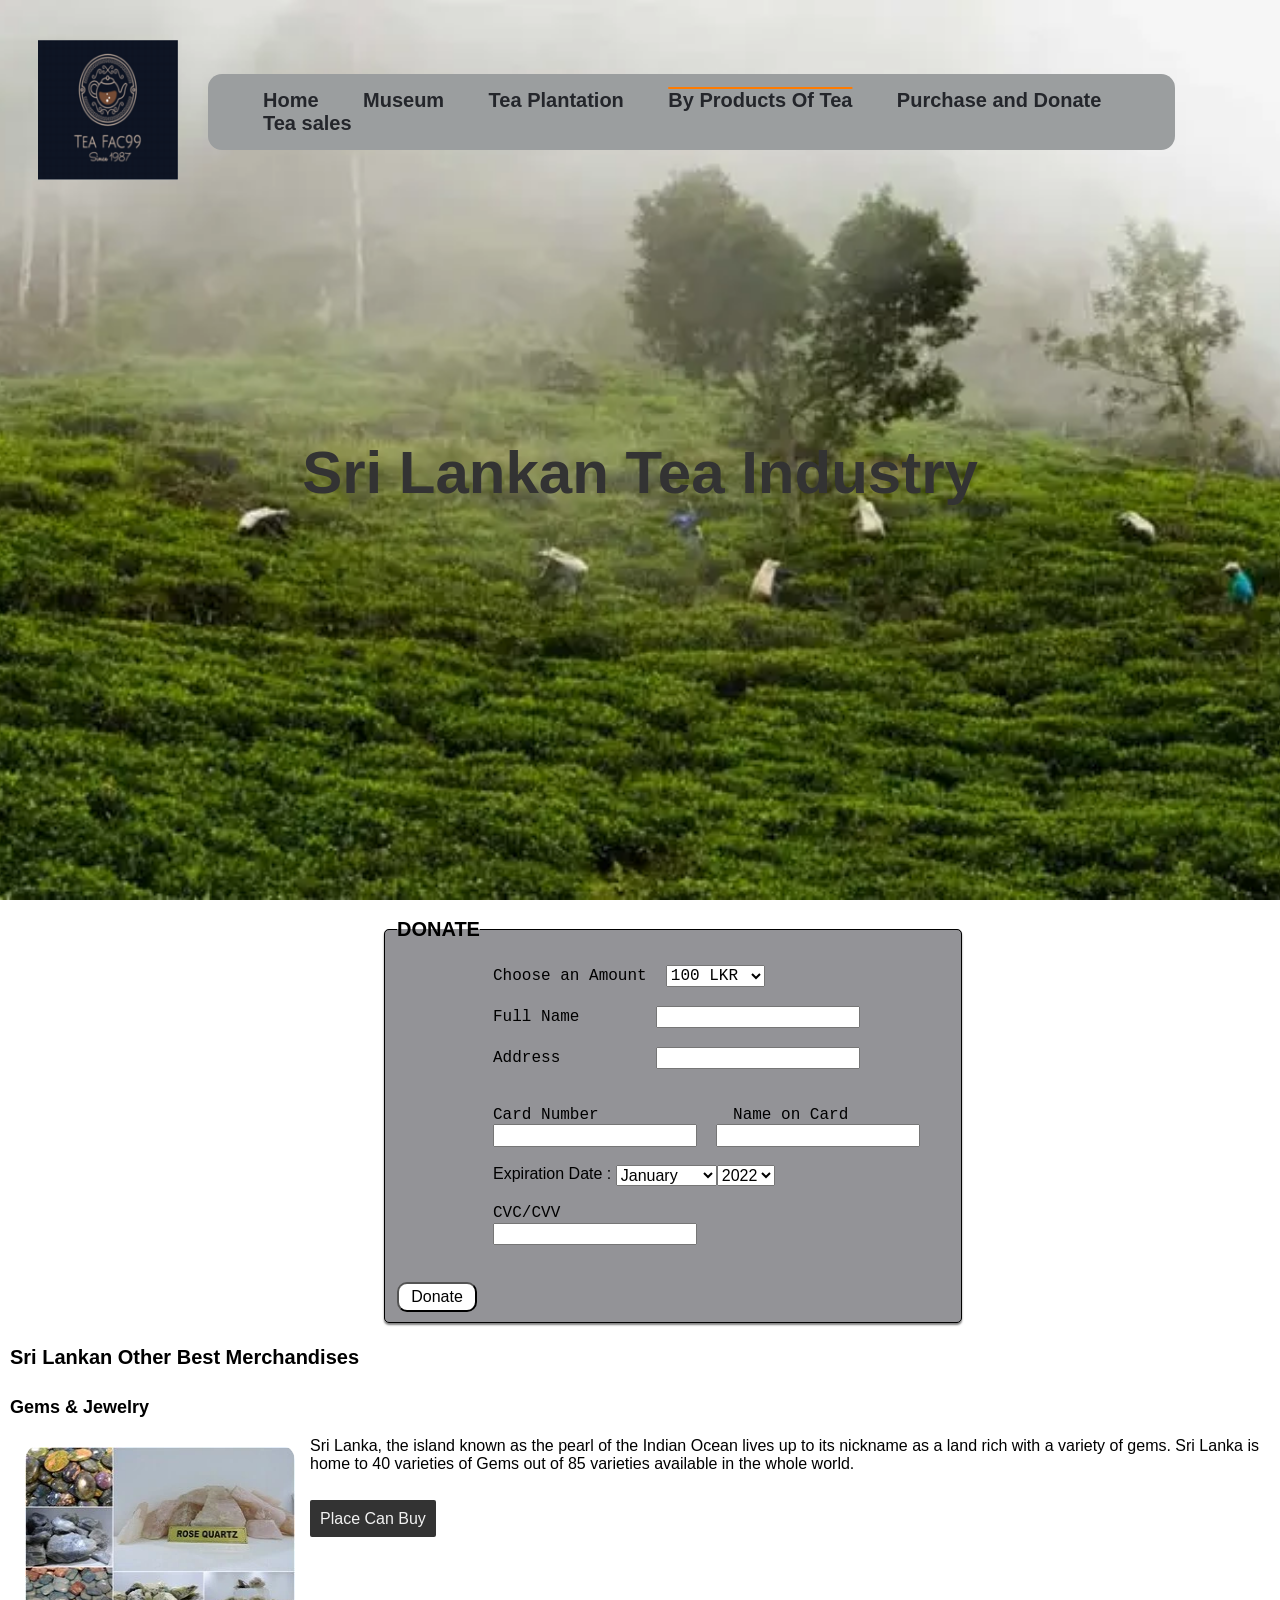
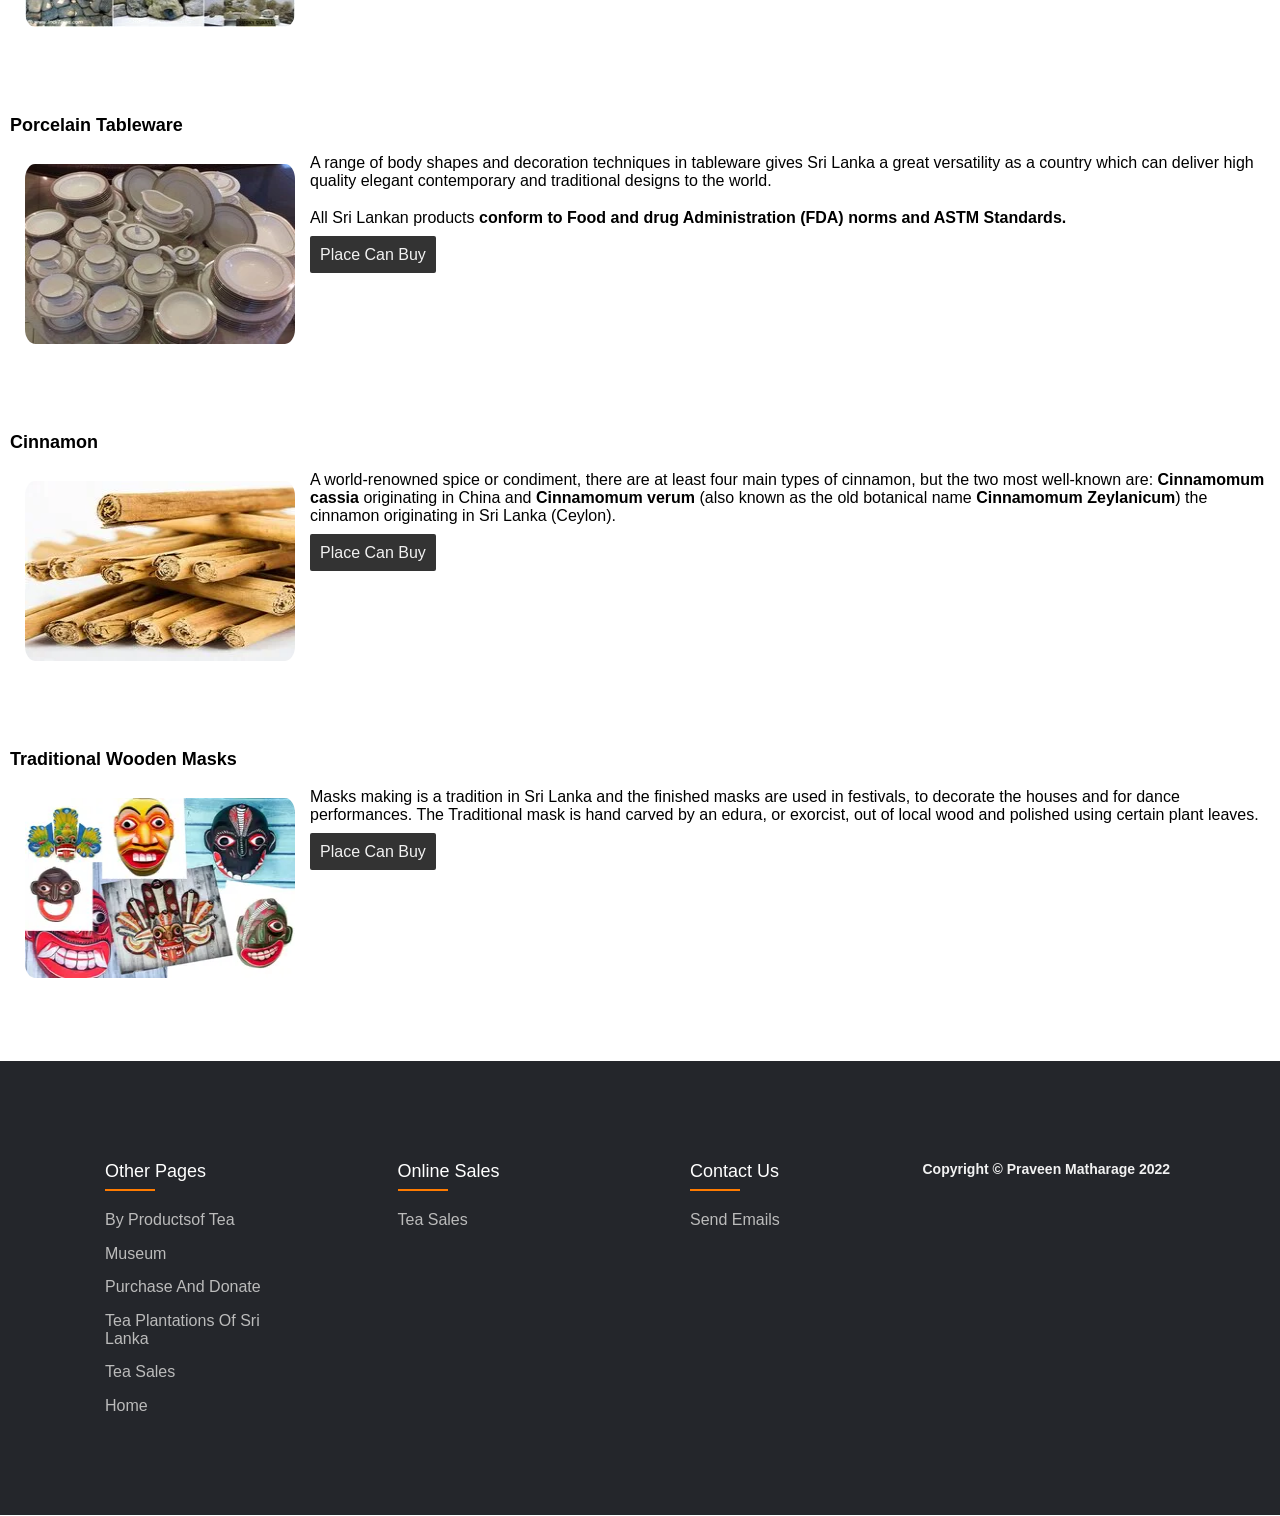
<file: purchase-and-donations.html>
<!DOCTYPE html>
<html>
    <head>
        <meta charset="utf-8">
        <meta name="viewport" content="width=device-width, initial-scale=1">
        <meta name="description" content="By Products of Tea">
        <meta name="author" content="Praveen Matharage">
        <link rel="stylesheet" href="css/style.css">
        <link rel="stylesheet" href="css/normalize.css">
<!----------------------------------mainfest-icon---------------------------------->
        <link rel="apple-touch-icon" sizes="180x180" href="images/mainfest-icon/apple-touch-icon.png">
        <link rel="icon" type="image/png" sizes="32x32" href="images/mainfest-icon/favicon-32x32.png">
        <link rel="icon" type="image/png" sizes="16x16" href="images/mainfest-icon/favicon-16x16.png">
        <link rel="manifest" href="images/mainfest-icon/site.webmanifest">
        <link rel="mask-icon" href="images/mainfest-icon/safari-pinned-tab.svg" color="#5bbad5">
        <link rel="shortcut icon" href="images/mainfest-icon/favicon.ico">
        <meta name="msapplication-TileColor" content="#da532c">
        <meta name="msapplication-config" content="images/mainfest-icon/browserconfig.xml">
        <meta name="theme-color" content="#ffffff">
        <title>By Products of Tea</title>
    </head>
    <body>
        <header id="by-products-of-tea">
<!-------------------------------------Go TO The Top button------------------------------------------------------------------------------------------------------------------------------------------------------>
            <a href="#" class="totop"></a>
<!-------------------------------------Main Nav Panel and Topic Area------------------------------------------------------------------------------------------------------------------------------------------------------>
            <div class="background-image">
                

                <nav class="video-nav">
                    <a href="index.html"><img src="images/logo.png" class="video-nav-logo"></a>
                    <ul>
                        <li><a href="index.html">Home</a></li>
                        <li><a href="ceylon-tea-museum.html">Museum</a></li>
                        <li><a href="tea-plantation-of-sri-lanka.html">Tea Plantation</a></li>
                        <li class="active"><a href="by-products-of-tea.html">By Products Of Tea</a></li>
                        <li><a href="purchase-and-donations.html">Purchase and Donate</a></li>
                        <li><a href="sales1.html">Tea sales</a></li>
                    </ul>
                </nav>

                <div class="video-overlay">
                    <div class="video-page-topic">
                        <h1>Sri Lankan Tea Industry</h1>
                        
                    </div>
                </div>
            </div>
        </header>
<!-------------------------------------Page Content------------------------------------------------------------------------------------------------------------------------------------------------------>
      
        <div class="paras">
            <article id="article">
                <br>
                <section>
                    <main>
                        <div id="mainPara">
                          
                    
                            <form class="donoUI">
                              <fieldset>
                              <legend>DONATE</legend>
                              <pre>
          
          Choose an Amount  <select id="amount" name="amount">
                              <option value="100">100 LKR</option>
                              <option value="500">500 LKR</option>
                              <option value="1000">1000 LKR</option>
                              <option value="2000">2000 LKR</option>
                              <option value="5000">5000 LKR</option>
                            </select>  
                  
          Full Name        <input type="text" id="fName" maxlength="30" required><br>
          Address          <input type="text" id="address" maxlength="30" required><br>
          
          Card Number              Name on Card
          <input type="tel" id="cNumber" maxlength="16" required>  <input type="text" id="nameOnCard" maxlength="30" required>   
          
          <div class="form-group" id="expiration-date">
          <label>Expiration Date : </label> 
            <select id="month">
                  <option value="01">January</option>
                  <option value="02">February </option>
                  <option value="03">March</option>
                  <option value="04">April</option>
                  <option value="05">May</option>
                  <option value="06">June</option>
                  <option value="07">July</option>
                  <option value="08">August</option>
                  <option value="09">September</option>
                  <option value="10">October</option>
                  <option value="11">November</option>
                  <option value="12">December</option>
            </select>
            <select id="year">
                  <option value="22"> 2022</option>
                  <option value="23"> 2023</option>
                  <option value="24"> 2024</option>
                  <option value="25"> 2025</option>
                  <option value="26"> 2026</option>
                  <option value="27"> 2027</option>
                  <option value="28"> 2028</option>
              </select>
          </div>
          
          CVC/CVV  
          <input type="password" id="cvv" maxlength="3" required>
          
                              </pre>  
                              <input type="button" id="donateSubmit" value ="Donate">    
                              </fieldset>   
                            </form>
                
                          
                      </main>
                <div class="other-products-paras">
                        <h2>Sri Lankan Other Best Merchandises </h2><br><br>
                    <section>
                        <h3>Gems & Jewelry</h3><br>
                        <img src="images/gems&jewelry.webp" class="side-img-pd">
                        <p>Sri Lanka, the island known as the pearl of the Indian Ocean lives up to its nickname as a land rich with a variety of gems. Sri Lanka is home to 40 varieties of Gems out of 85 varieties available in the whole world.</p><br><br>
                        <a href="https://www.gemsinsrilanka.com/" class="purchase-btn">Place Can Buy</a><br>
                    </section>
                    <section>
                        <h3>Porcelain Tableware</h3><br>
                        <img src="images/prcelain-tableware.webp" class="side-img-pd">
                        <p>A range of body shapes and decoration techniques in tableware gives Sri Lanka a great versatility as a country which can deliver high quality elegant contemporary and traditional designs to the world.</p><br>
                        <p>All Sri Lankan products <b>conform to Food and drug Administration (FDA) norms and ASTM Standards.</b></p><br>
                        <a href="https://www.srilankabusiness.com/emarketplace/ceramic-and-porcelain" class="purchase-btn">Place Can Buy</a><br>
                    </section>
                    <section>
                        <h3>Cinnamon</h3><br>
                        <img src="images/Cinnamon-Sticks.webp" class="side-img-pd">
                        <p>A world-renowned spice or condiment, there are at least four main types of cinnamon, but the two most well-known are: <b>Cinnamomum cassia</b> originating in China and <b>Cinnamomum verum</b> (also known as the old botanical name <b>Cinnamomum Zeylanicum</b>) the cinnamon originating in Sri Lanka (Ceylon).</p><br>
                        <a href="https://buysrilankan.lk/product/cinnamon-stick-product-srilanka/" class="purchase-btn">Place Can Buy</a><br>
                    </section>
                    <section>
                        <h3>Traditional Wooden Masks </h3><br>
                        <img src="images/wooden-masks.webp" class="side-img-pd">
                        <p>Masks making is a tradition in Sri Lanka and the finished masks are used in festivals, to decorate the houses and for dance performances. The Traditional mask is hand carved by an edura, or exorcist, out of local wood and polished using certain plant leaves.</p><br>
                        <a href="https://furniture.lk/sri%20lanka/wooden%20crafts/masks" class="purchase-btn">Place Can Buy</a><br>
                    </section>
                </div>
            </article>
        </div>
<!-------------------------------------Footer Area------------------------------------------------------------------------------------------------------------------------------------------------------>
<footer class="footer">
    <div class="footer-background-container">
        <div class="row">
            <div class="footer-col">
                <h4>Other Pages</h4>
                    <ul>
                        <li><a href="#">By productsof Tea</a></li>
                        <li><a href="ceylon-tea-museum.html">Museum</a></li>
                        <li><a href="purchase-and-donations.html">Purchase and Donate</a></li>
                        <li><a href="tea-plantation-of-sri-lanka.html">Tea plantations of Sri Lanka</a></li>
                        <li><a href="sales1.html">Tea sales</a></li>
                        <li><a href="index.html">Home</a></li>
                    </ul>
            </div>
            <div class="footer-col">
                <h4>Online Sales</h4>
                    <ul>
                        <li><a href="sales1.html">Tea sales</a></li>
                    </ul>
            </div>
            <div class="footer-col">
                <h4>Contact us</h4>
                    <ul>
                        <li><a href="mailto:CB0107081@students.apiit.lk">Send Emails</a></li>
                    </ul>
            </div>
            <div id="copyright">
                <h4>Copyright © Praveen Matharage 2022</h4>
            </div>
        </div>
    </div>
    <!--Tea Research Institute of Sri Lanka (2022) Value Added Tea Products. [Online] Available from: https://www.tri.lk/value-added-tea-products/ [19 July 2022]-->
</footer>
<script src="donate.js"></script>
</body>
</html>
</file>
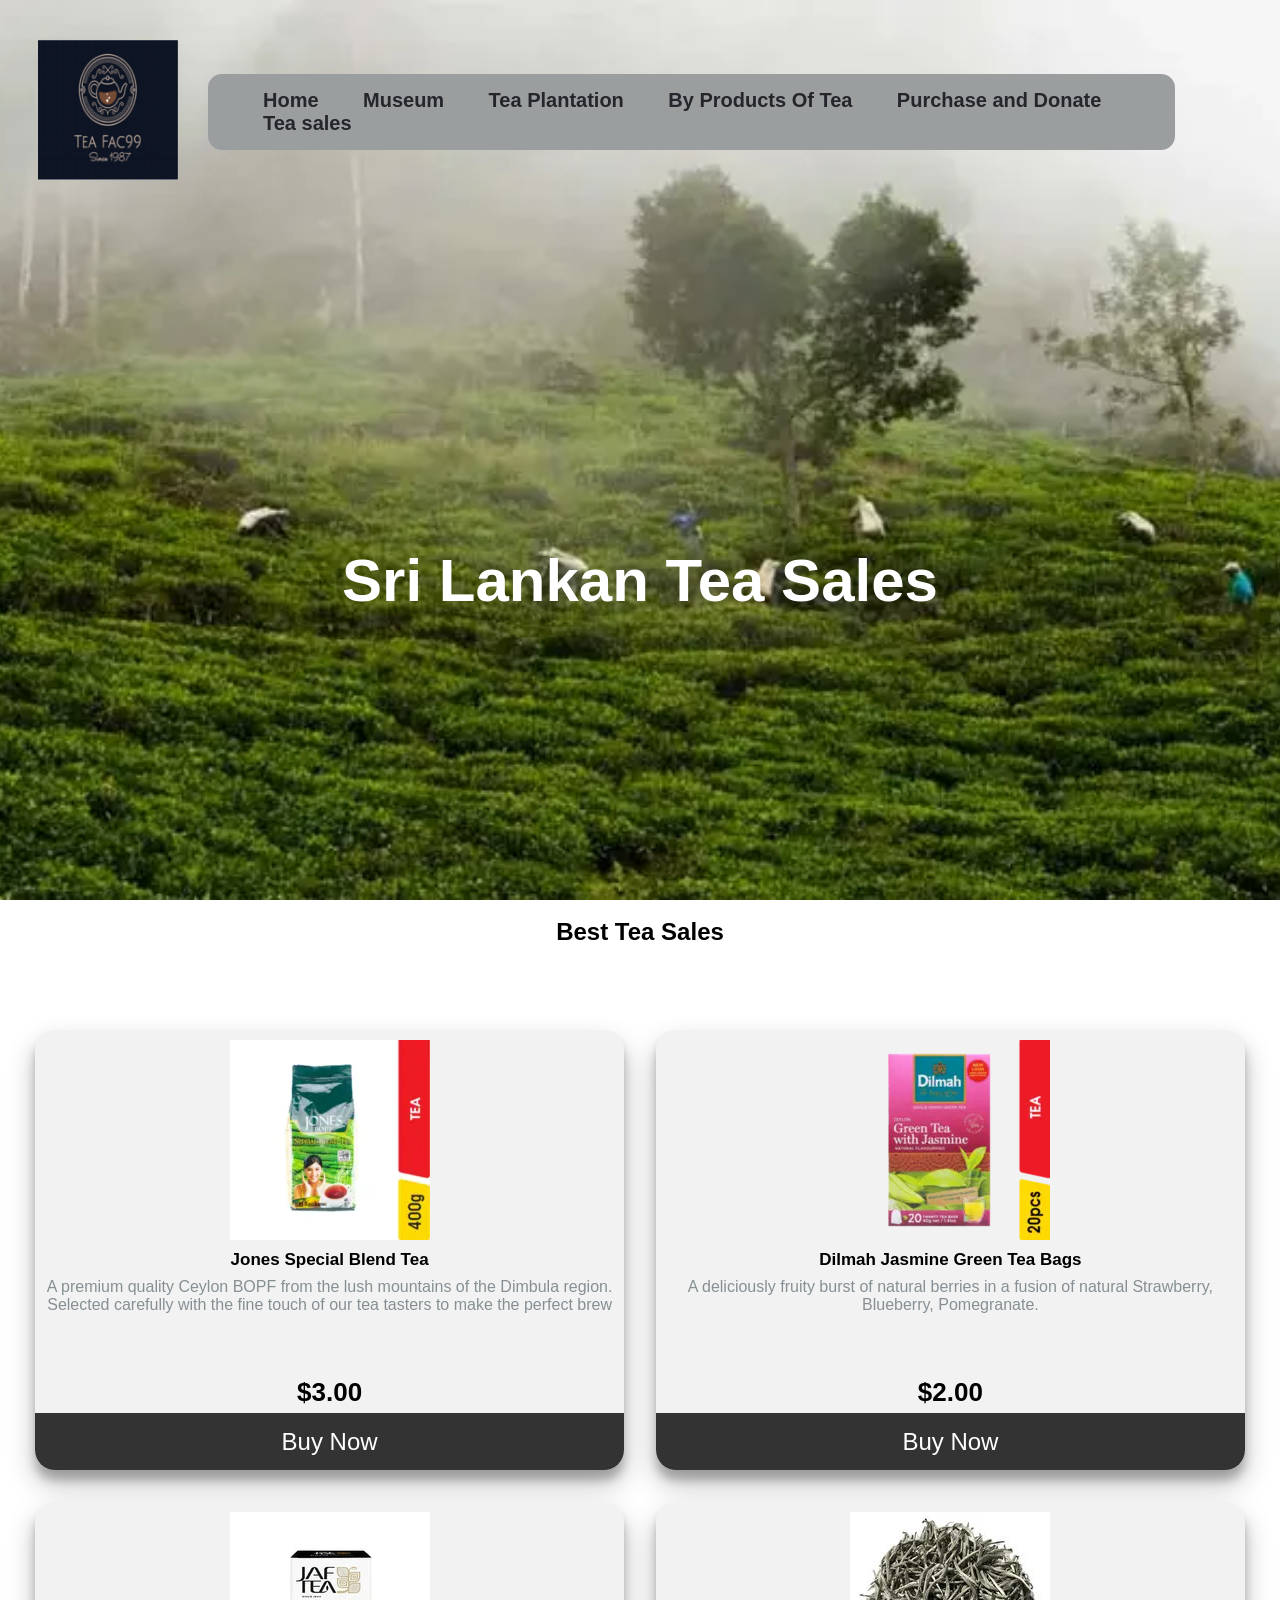
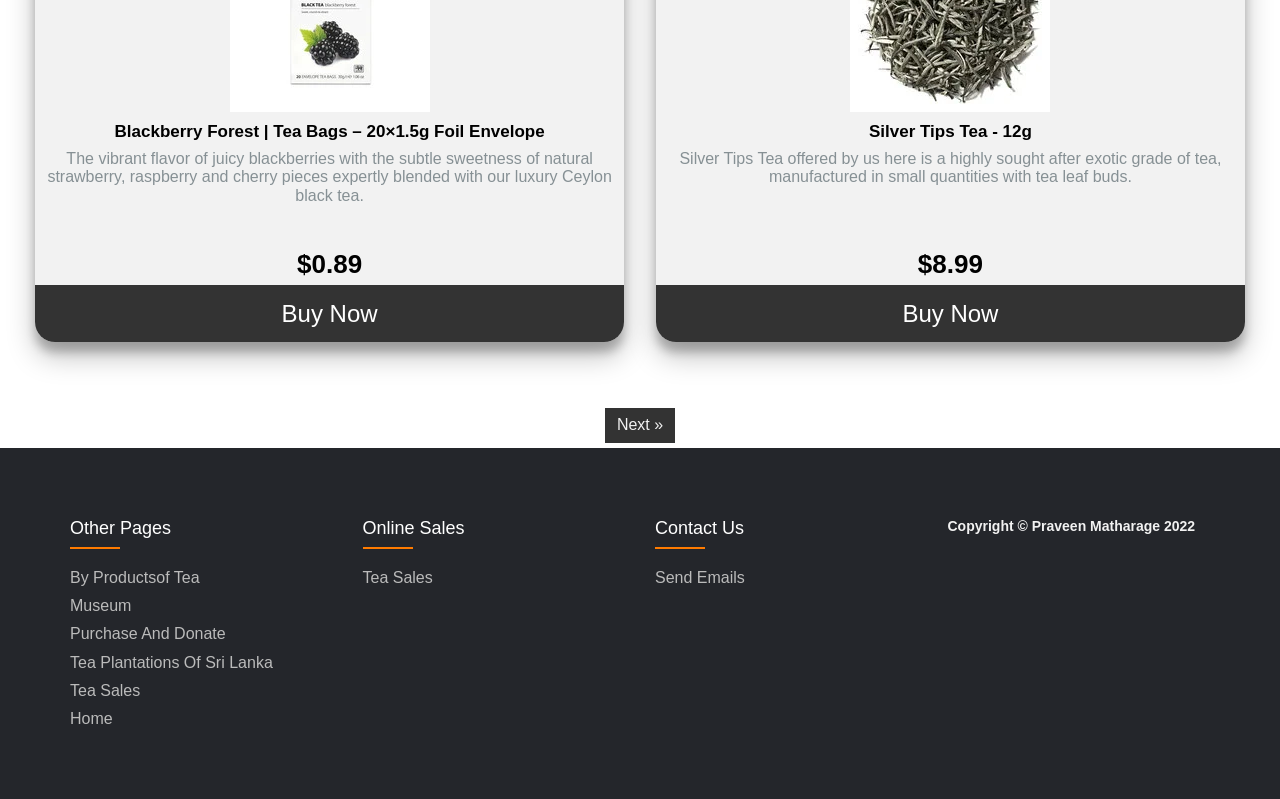
<file: sales1.html>
<!DOCTYPE html>
<html>
    <head>
    
        <meta charset="utf-8">
        <meta name="viewport" content="width=device-width, initial-scale=1">
        <meta name="description" content="Sri Lankan Tea Sales">
        <meta name="author" content="Praveen Matharage">
        <link rel="stylesheet" href="css/normalize.css">
        <link rel="stylesheet" href="css/sales1.css">
<!----------------------------------mainfest-icon---------------------------------->
        <link rel="apple-touch-icon" sizes="180x180" href="images/mainfest-icon/apple-touch-icon.png">
        <link rel="icon" type="image/png" sizes="32x32" href="images/mainfest-icon/favicon-32x32.png">
        <link rel="icon" type="image/png" sizes="16x16" href="images/mainfest-icon/favicon-16x16.png">
        <link rel="manifest" href="images/mainfest-icon/site.webmanifest">
        <link rel="mask-icon" href="images/mainfest-icon/safari-pinned-tab.svg" color="#5bbad5">
        <link rel="shortcut icon" href="images/mainfest-icon/favicon.ico">
        <meta name="msapplication-TileColor" content="#da532c">
        <meta name="msapplication-config" content="images/mainfest-icon/browserconfig.xml">
        <meta name="theme-color" content="#ffffff">
        
        
        <title>Sri Lankan Tea Sales</title>
    </head>
    <body>
        <header id="sales">
<!-------------------------------------Go TO The Top button------------------------------------------------------------------------------------------------------------------------------------------------------>
            <a href="#" class="totop"></a>
<!-------------------------------------Main Nav Panel and Topic Area------------------------------------------------------------------------------------------------------------------------------------------------------>
            <div class="background-image">
                <nav class="video-nav">
                    <a href="index.html"><img src="images/logo.png" class="video-nav-logo"></a>
                    <ul>
                        <li><a href="index.html">Home</a></li>
                        <li><a href="ceylon-tea-museum.html">Museum</a></li>
                        <li><a href="tea-plantation-of-sri-lanka.html">Tea Plantation</a></li>
                        <li><a href="by-products-of-tea.html">By Products Of Tea</a></li>
                        <li><a href="purchase-and-donations.html">Purchase and Donate</a></li>
                        <li class ="active"><a href="sales1.html">Tea sales</a></li>
                    </ul>
                </nav>
                    <div class="topic">
                        <h1>Sri Lankan Tea Sales</h1>
                    </div>
            </div>
        </header>
        <br>
        <div>
            <header class="bt">
            <h2 align="center">Best Tea Sales</h2><br>
        </header>
        </div>
<!-------------------------------------Page Content------------------------------------------------------------------------------------------------------------------------------------------------------>
            <div id="sales-page" class="sales1">
                <div class="sales-content">
                    <img src="images/jones-special-blend-tea.webp" alt="jones-blend-tea">
                    <h3>Jones Special Blend Tea</h3>
                    <div class="overlay">
                    <p> A premium quality Ceylon BOPF from the lush mountains of the Dimbula region. Selected carefully with the fine touch of our tea tasters to make the perfect brew</p>
                    <h5>$3.00</h5>
                    <target><a href="#" target="_blank"><button class="button">Buy Now</button></a></target>
                    </div>    
                </div>
                <div class="sales-content">
                    <img src="images/dilmah-jasmine-green-tea-bags.webp" alt="dilmah-jasmine-green-tea">
                    <h3>Dilmah Jasmine Green Tea Bags</h3>
                    <div class="overlay">
                    <p>A deliciously fruity burst of natural berries in a fusion of natural Strawberry, Blueberry, Pomegranate.</p>
                    <h5>$2.00</h5>
                    <target><a href="#" target="_blank"><button class="button">Buy Now</button></a></target>
                    </div>
                </div>
                <div class="sales-content">
                    <img src="images/blackberry-forest-tea-bags.webp" alt="blackberry-forest-tea">
                    <h3>Blackberry Forest | Tea Bags – 20×1.5g Foil Envelope</h3>
                    <div class="overlay">
                    <p>The vibrant flavor of juicy blackberries with the subtle sweetness of natural strawberry, raspberry and cherry pieces expertly blended with our luxury Ceylon black tea.</p>
                    <h5>$0.89</h5>
                    <target><a href="#"><button class="button">Buy Now</button></a></target>
                    </div>
                </div>
                <div class="sales-content">
                    <img src="images/silver-tips-tea.webp" alt="silver-tips-tea">
                    <h3>Silver Tips Tea - 12g</h3>
                    <div class="overlay">
                    <p>Silver Tips Tea offered by us here is a highly sought after exotic grade of tea, manufactured in small quantities with tea leaf buds.</p>
                    <h5>$8.99</h5>
                    <target><a href="#" target="_blank"><button class="button">Buy Now</button></a></target>
                    </div>
                </div>
                <br>
            </div>
                
 <!-------------------------Section 2---------------------------------------------------------------->               
               
 
<!-------------------------------------Next Previous button------------------------------------------------------------------------------------------------------------------------------------------------------>
            <div class="nxtpriv-button">
                <a href="sales2.html" class="next">Next &raquo;</a>
            </div>
<!-------------------------------------Footer Area------------------------------------------------------------------------------------------------------------------------------------------------------>
        <footer class="footer">
            <div class="footer-background-container">
                <div class="row">
                    <div class="footer-col">
                        <h4>Other Pages</h4>
                        <ul>
                            <li><a href="by-products-of-tea.html">By productsof Tea</a></li>
                            <li><a href="ceylon-tea-museum.html">Museum</a></li>
                            <li><a href="purchase-and-donations.html">Purchase and Donate</a></li>
                            <li><a href="tea-plantation-of-sri-lanka.html">Tea plantations of Sri Lanka</a></li>
                            <li><a href="#">Tea sales</a></li>
                            <li><a href="index.html">Home</a></li>
                        </ul>
                    </div>
                    <div class="footer-col">
                        <h4>Online Sales</h4>
                        <ul>
                            <li><a href="#">Tea sales</a></li>
                        </ul>
                    </div>
                    <div class="footer-col">
                        <h4>Contact us</h4>
                        <ul>
                            <li><a href="mailto:CB0107081@students.apiit.lk">Send Emails</a></li>
                        </ul>
                    </div>
                    <div id="copyright">
                        <h4>Copyright © Praveen Matharage 2022</h4>
                    </div>
                </div>
            </div>
            <!------------------------------------------------------------Referencing------------------------------------------>
            <!--Halpe Tea (2019) Value Added Loose Tea [Online] Available from: https://shop.halpetea.com/value-added-loose-tea.html?_ga=2.253180169.1832962096.1659500824-884704017.1659500824 [Accessed: 19th July 2021]-->
            <!--Dilmah Ceylon Tea Company PLC (2022) On Sale [Online] Available from:https://shop.dilmahtea.com/collections/on-sale/products [Accessed: 19th July 2021]-->
            <!--Dilmah Ceylon Tea Company PLC (2022) On Sale [Online] Available from:https://shop.dilmahtea.com/collections/on-sale/products [Accessed: 19th July 2021]-->
        </footer>
    </body>
</html>
</file>
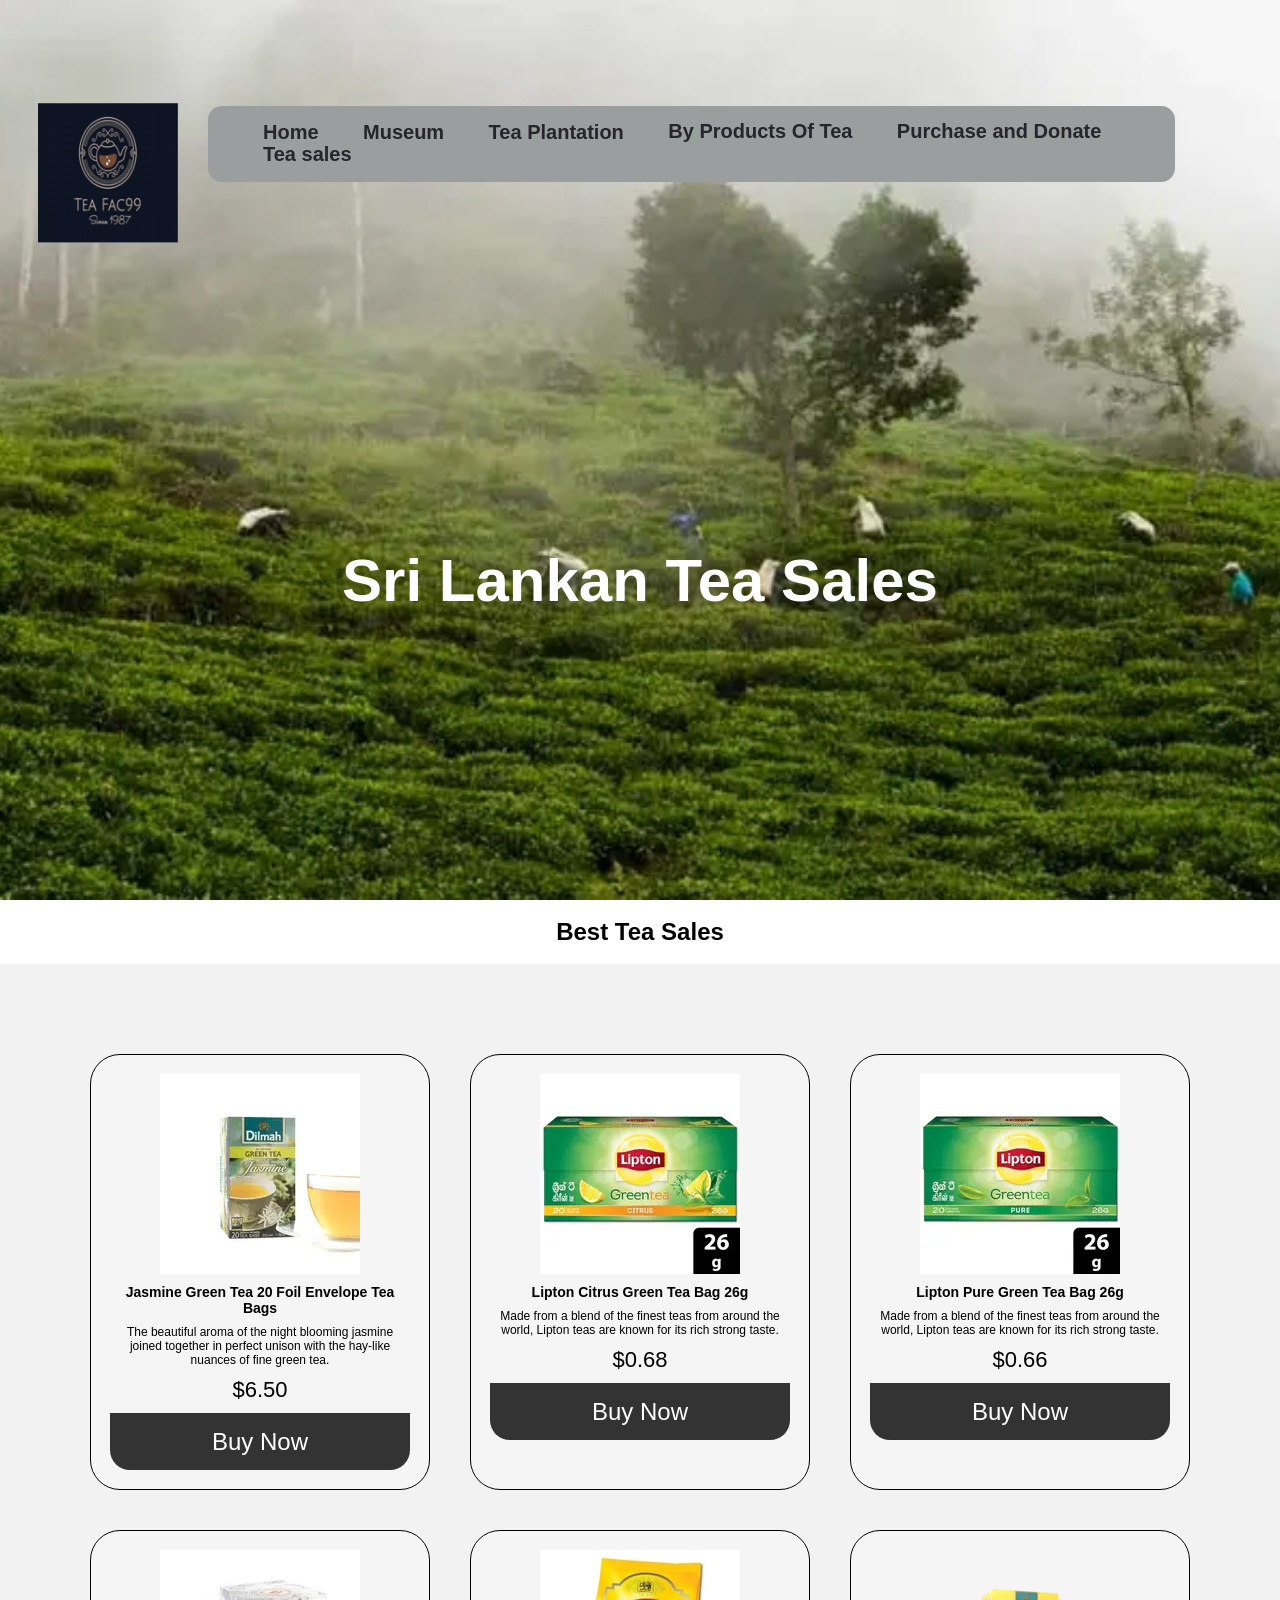
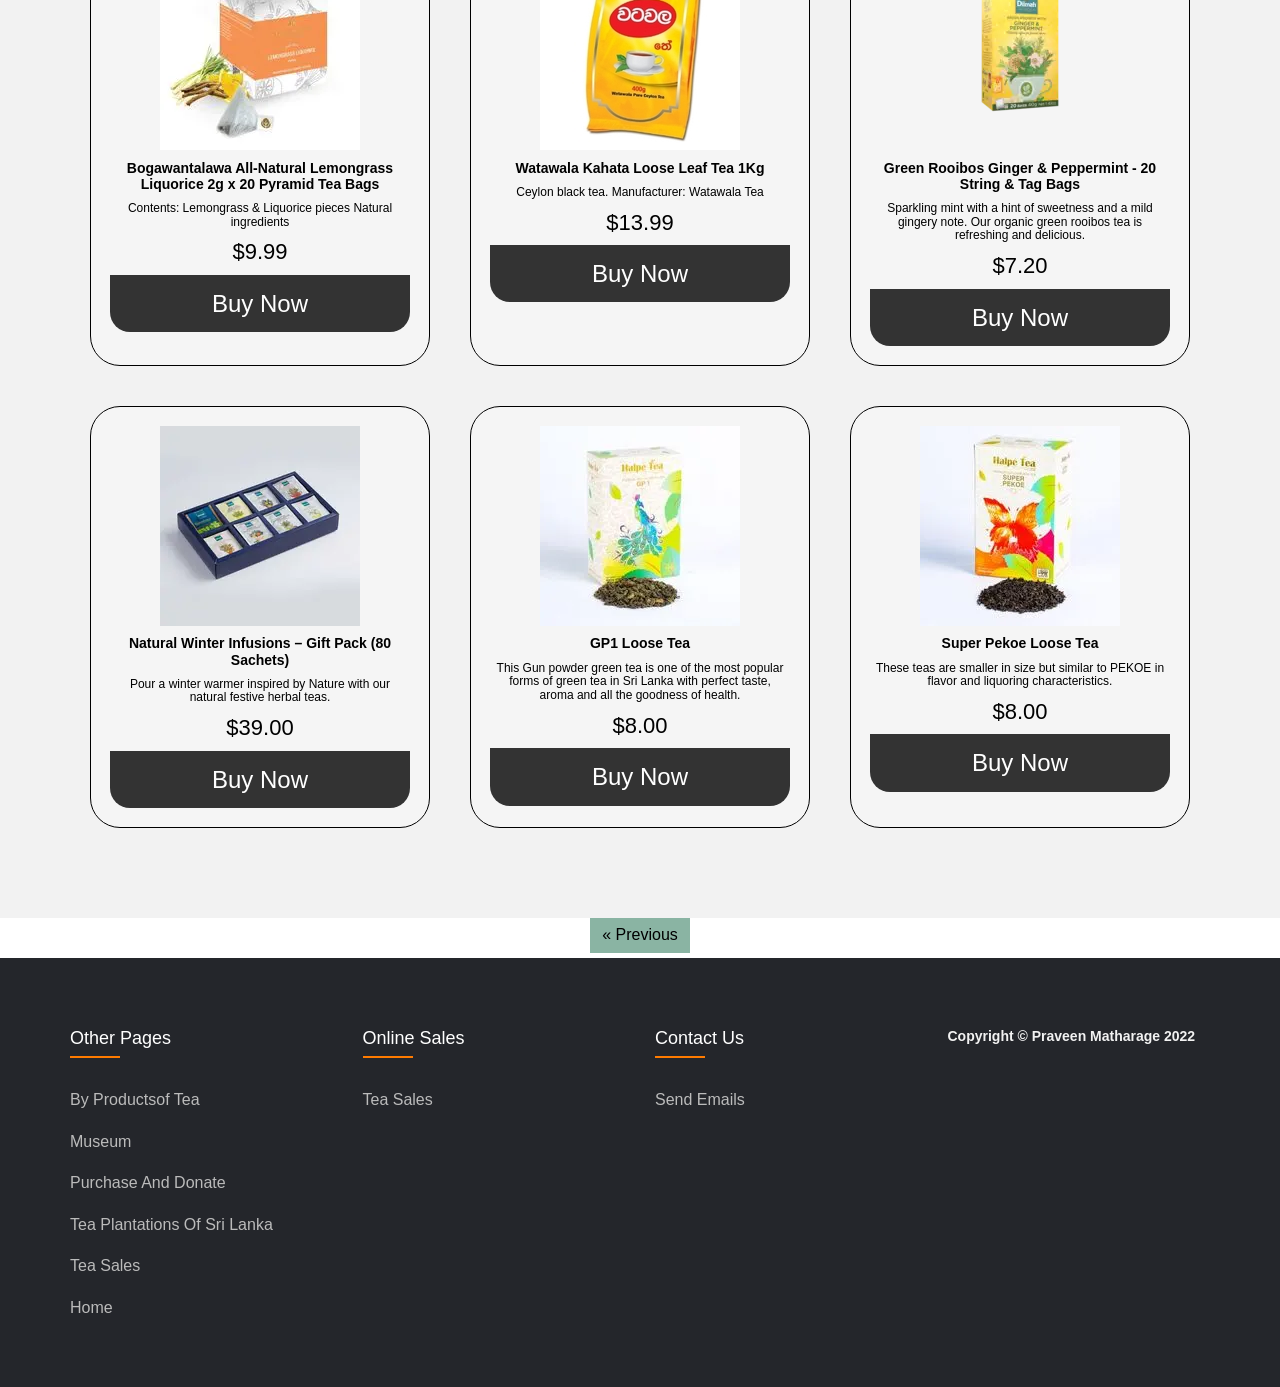
<file: sales2.html>
<!DOCTYPE html>
<html>
    <head>
        <meta charset="utf-8">
        <meta name="viewport" content="width=device-width, initial-scale=1">
        <meta name="description" content="Sri Lankan Tea Sales">
        <meta name="author" content="Praveen Matharage">
        <link rel="stylesheet" href="css/sales2.css">
        <link rel="stylesheet" href="css/normalize.css">
<!----------------------------------mainfest-icon---------------------------------->
        <link rel="apple-touch-icon" sizes="180x180" href="images/mainfest-icon/apple-touch-icon.png">
        <link rel="icon" type="image/png" sizes="32x32" href="images/mainfest-icon/favicon-32x32.png">
        <link rel="icon" type="image/png" sizes="16x16" href="images/mainfest-icon/favicon-16x16.png">
        <link rel="manifest" href="images/mainfest-icon/site.webmanifest">
        <link rel="mask-icon" href="images/mainfest-icon/safari-pinned-tab.svg" color="#5bbad5">
        <link rel="shortcut icon" href="images/mainfest-icon/favicon.ico">
        <meta name="msapplication-TileColor" content="#da532c">
        <meta name="msapplication-config" content="images/mainfest-icon/browserconfig.xml">
        <meta name="theme-color" content="#ffffff">
        <title>Sri Lankan Tea Sales</title>
    </head>
    <body>
        <header id="sales">
<!-------------------------------------Go TO The Top button------------------------------------------------------------------------------------------------------------------------------------------------------>
            <a href="#" class="totop"></a>
<!-------------------------------------Main Nav Panel and Topic Area------------------------------------------------------------------------------------------------------------------------------------------------------>
            <div class="background-image">
                <nav class="video-nav">
                    <a href="index.html"><img src="images/logo.png" class="video-nav-logo"></a>
                    <ul>
                        <li><a href="index.html">Home</a></li>
                        <li><a href="ceylon-tea-museum.html">Museum</a></li>
                        <li><a href="tea-plantation-of-sri-lanka.html">Tea Plantation</a></li>
                        <li><a href="by-products-of-tea.html">By Products Of Tea</a></li>
                        <li><a href="purchase-and-donations.html">Purchase and Donate</a></li>
                        <li class ="active"><a href="sales1.html">Tea sales</a></li>
                    </ul>
                </nav>
                    <div class="topic">
                        <h1>Sri Lankan Tea Sales</h1>
                    </div>
            </div>
        </header>
<!-------------------------------------Page Content------------------------------------------------------------------------------------------------------------------------------------------------------>
        <br>
        <div>
            <h2 align="center">Best Tea Sales</h2><br>
        </div>
            <div class="sales2">
                <div class="sales-content">
                    <img src="images/jasmine-green-tea-dilma.webp" alt="Bogawantalawa-companie">
                    <h3>Jasmine Green Tea 20 Foil Envelope Tea Bags</h3>
                    <div class="overlay">
                    <p>The beautiful aroma of the night blooming jasmine joined together in perfect unison with the hay-like nuances of fine green tea.</p>
                    <div class="price"><p>$6.50</p></div>
                    <target><a href="#" target="_blank"><button class="button">Buy Now</button></a></target>
                    </div>    
                </div>
                <div class="sales-content">
                    <img src="images/lipton-citrus-green-tea.webp" alt="Dilmah-companie">
                    <h3>Lipton Citrus Green Tea Bag 26g</h3>
                    <div class="overlay">
                    <p>Made from a blend of the finest teas from around the world, Lipton teas are known for its rich strong taste.</p>
                    <div class="price"><p>$0.68</p></div>
                    <target><a href="#" target="_blank"><button class="button">Buy Now</button></a></target>
                    </div>
                </div>
                <div class="sales-content">
                    <img src="images/lipton-pure-green-tea.webp" alt="Lipton-companie">
                    <h3>Lipton Pure Green Tea Bag 26g</h3>
                    <div class="overlay">
                    <p>Made from a blend of the finest teas from around the world, Lipton teas are known for its rich strong taste.</p>
                    <div class="price"><p>$0.66</p></div>
                    <target><a href="#" target="_blank"><button class="button">Buy Now</button></a></target>
                    </div>
                </div>
                <div class="sales-content">
                    <img src="images/Bogawantalawa-lemongrass-tea.webp" alt="Watawala-companie">
                    <h3>Bogawantalawa All-Natural Lemongrass Liquorice 2g x 20 Pyramid Tea Bags</h3>
                    <div class="overlay">
                    <p>Contents: Lemongrass & Liquorice pieces Natural ingredients</p>
                    <div class="price"><p>$9.99</p></div>
                    <target><a href="#" target="_blank"><button class="button">Buy Now</button></a></target>
                    </div>
                </div>
                <div class="sales-content">
                    <img src="images/watawala-kahata-loose-leaf-tea.webp" alt="Ceyeme-companie">
                    <h3>Watawala Kahata Loose Leaf Tea 1Kg</h3>
                    <div class="overlay">
                    <p>Ceylon black tea.
                        Manufacturer: Watawala Tea</p>
                    <div class="price"><p>$13.99</p></div>
                    <target><a href="#" target="_blank"><button class="button">Buy Now</button></a></target>
                    </div>
                </div>
                <div class="sales-content">
                    <img src="images/green-rooibos-ginger-dilmah.webp"alt="Hettigoda-companie">
                    <h3>Green Rooibos Ginger & Peppermint - 20 String & Tag Bags</h3>
                    <div class="overlay">
                    <p>Sparkling mint with a hint of sweetness and a mild gingery note. Our organic green rooibos tea is refreshing and delicious.</p>
                    <div class="price"><p>$7.20</p></div>
                    <target><a href="#" target="_blank"><button class="button">Buy Now</button></a></target>
                    </div>
                </div>
                    <div class="sales-content">
                    <img src="images/natural-winter-infusions-dilmah.webp" alt="Anew-companie">
                    <h3>Natural Winter Infusions – Gift Pack (80 Sachets)</h3>
                    <div class="overlay">
                    <p>Pour a winter warmer inspired by Nature with our natural festive herbal teas.</p>
                    <div class="price"><p>$39.00</p></div>
                    <target><a href="#" target="_blank"><button class="button">Buy Now</button></a></target>
                    </div>
                </div>
                <div class="sales-content">
                    <img src="images/gp1-loose-tea.webp" alt="Teas-companie">
                    <h3>GP1 Loose Tea</h3>
                    <div class="overlay">
                    <p>This Gun powder green tea is one of the most popular forms of green tea in Sri Lanka with perfect taste, aroma and all the goodness of health.</p>
                    <div class="price"><p>$8.00</p></div>
                    <target><a href="#" target="_blank"><button class="button">Buy Now</button></a></target>
                    </div>
                </div>
                <div class="sales-content">
                    <img src="images/super-pekoe-loose-tea.webp" alt="JonesExporters-companie">
                    <h3>Super Pekoe Loose Tea</h3>
                    <div class="overlay">
                    <p>These teas are smaller in size but similar to PEKOE in flavor and liquoring characteristics.</p>
                    <div class="price"><p>$8.00</p></div>
                    <target><a href="#" target="_blank"><button class="button">Buy Now</button></a></target>
                    </div>
                </div>
            </div>
<!-------------------------------------Next Previous button------------------------------------------------------------------------------------------------------------------------------------------------------>
            <div class="nxtpriv-button">
                <a href="sales1.html" class="previous">&laquo; Previous</a>
            </div>
<!-------------------------------------Footer Area------------------------------------------------------------------------------------------------------------------------------------------------------>
        <footer class="footer">
            <div class="footer-background-container">
                <div class="row">
                    <div class="footer-col">
                        <h4>Other Pages</h4>
                        <ul>
                            <li><a href="by-products-of-tea.html">By productsof Tea</a></li>
                            <li><a href="ceylon-tea-museum.html">Museum</a></li>
                            <li><a href="purchase-and-donations.html">Purchase and Donate</a></li>
                            <li><a href="tea-plantation-of-sri-lanka.html">Tea plantations of Sri Lanka</a></li>
                            <li><a href="sales1.html">Tea sales</a></li>
                            <li><a href="index.html">Home</a></li>
                        </ul>
                    </div>
                    <div class="footer-col">
                        <h4>Online Sales</h4>
                        <ul>
                            <li><a href="sales1.html">Tea sales</a></li>
                        </ul>
                    </div>
                    <div class="footer-col">
                        <h4>Contact us</h4>
                        <ul>
                            <li><a href="mailto:CB0107081@students.apiit.lk">Send Emails</a></li>
                        </ul>
                    </div>
                    <div id="copyright">
                        <h4>Copyright © Praveen Matharage 2022</h4>
                    </div>
                </div>
            </div>
            <!------------------------------------------------Referencing----------------------------->
            <!--Dilmah Ceylon Tea Company PLC (2022) On Sale [Online] Available from:https://shop.dilmahtea.com/collections/on-sale/products [Accessed: 19th July 2021]-->
            <!--Unilever Sri Lanka Limited (2022) Products [Online] Available from: https://ustore.lk/collections/lipton/products/ [Accessed: 19th July 2021]-->
        </footer>
    </body>
</html>
</file>
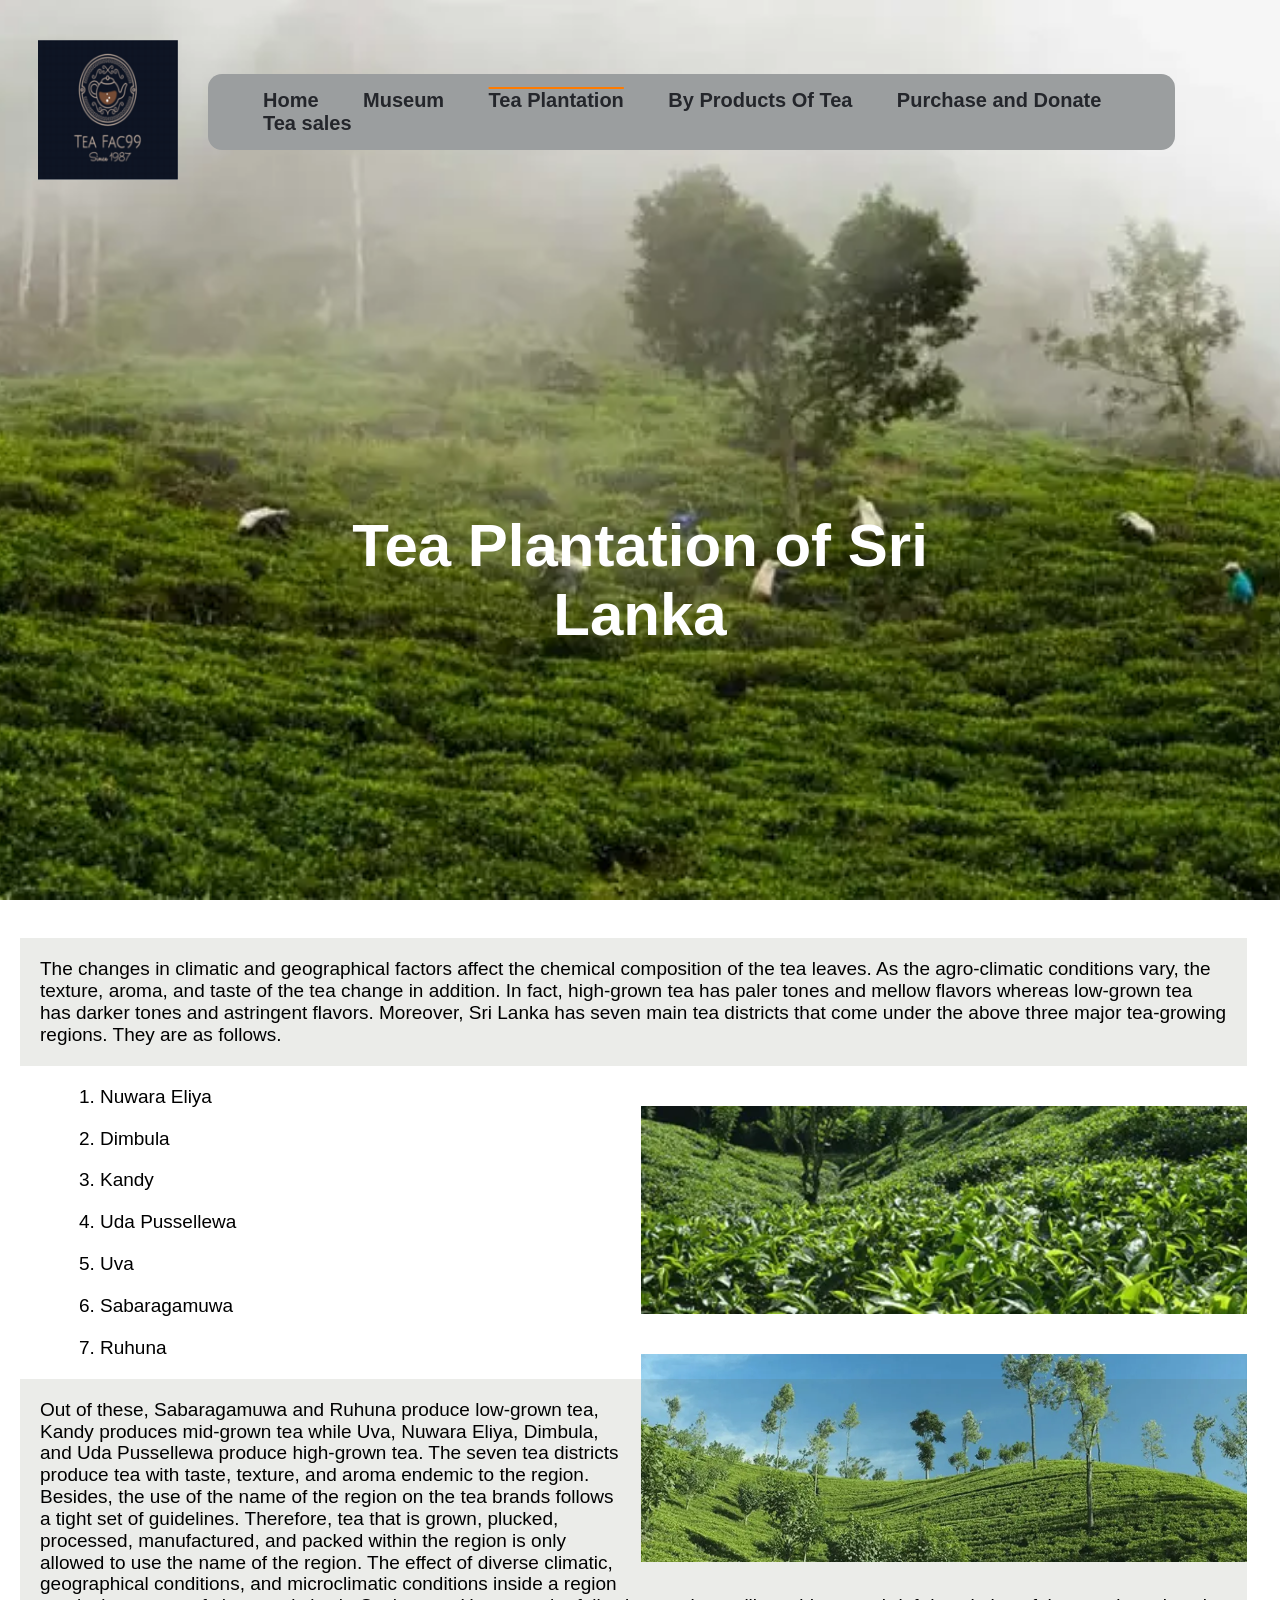
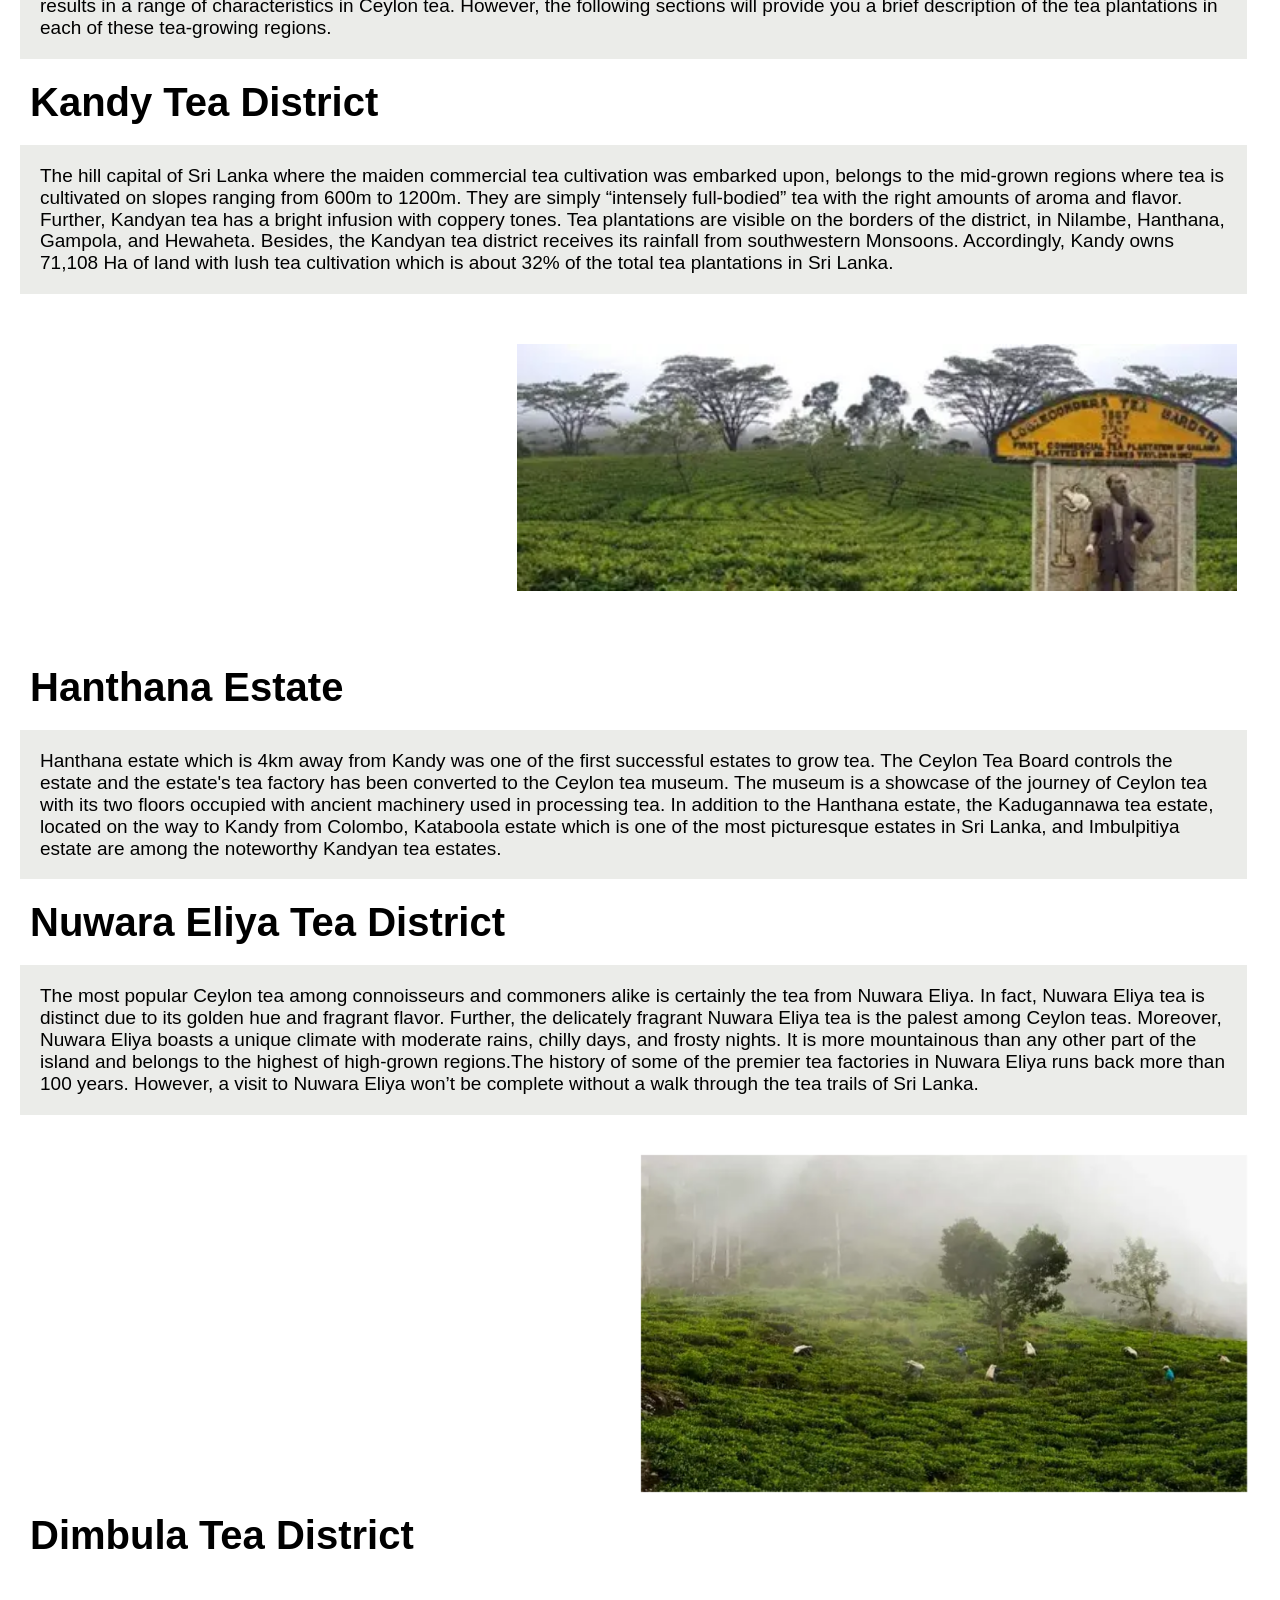
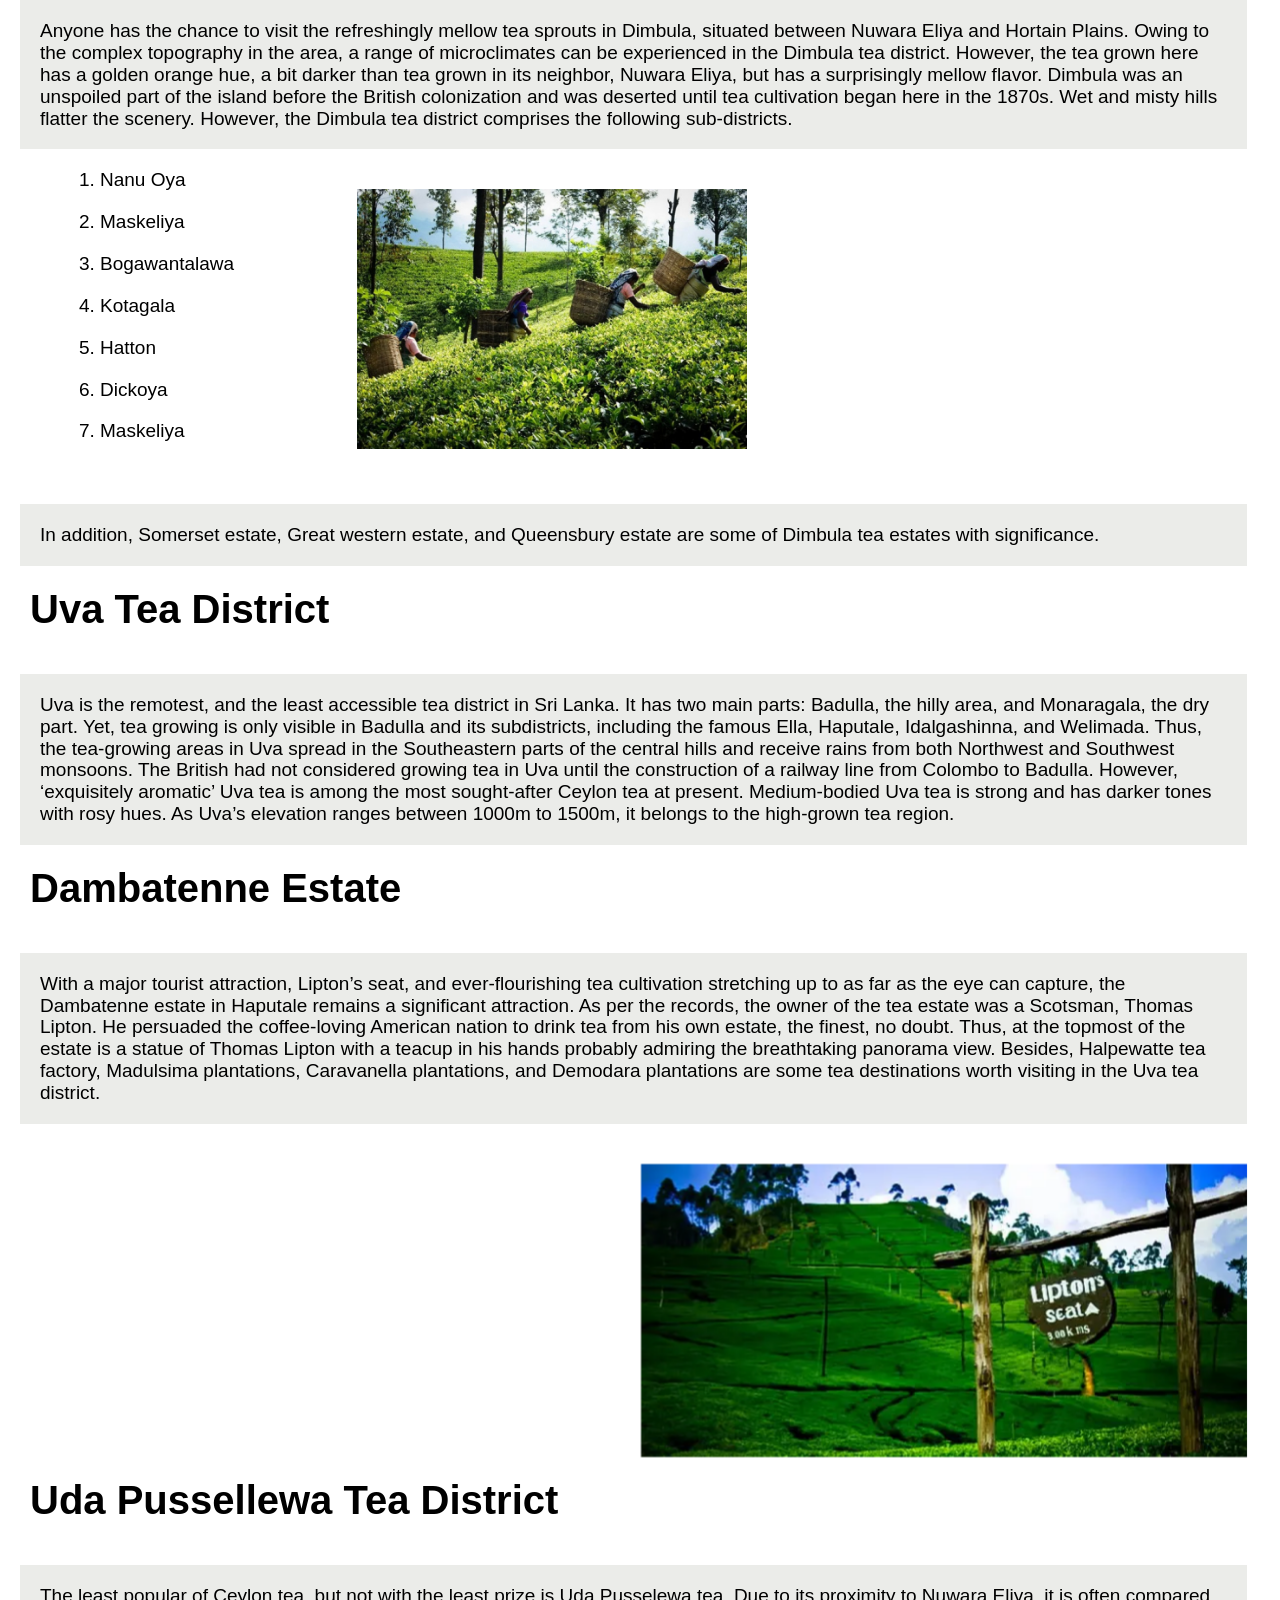
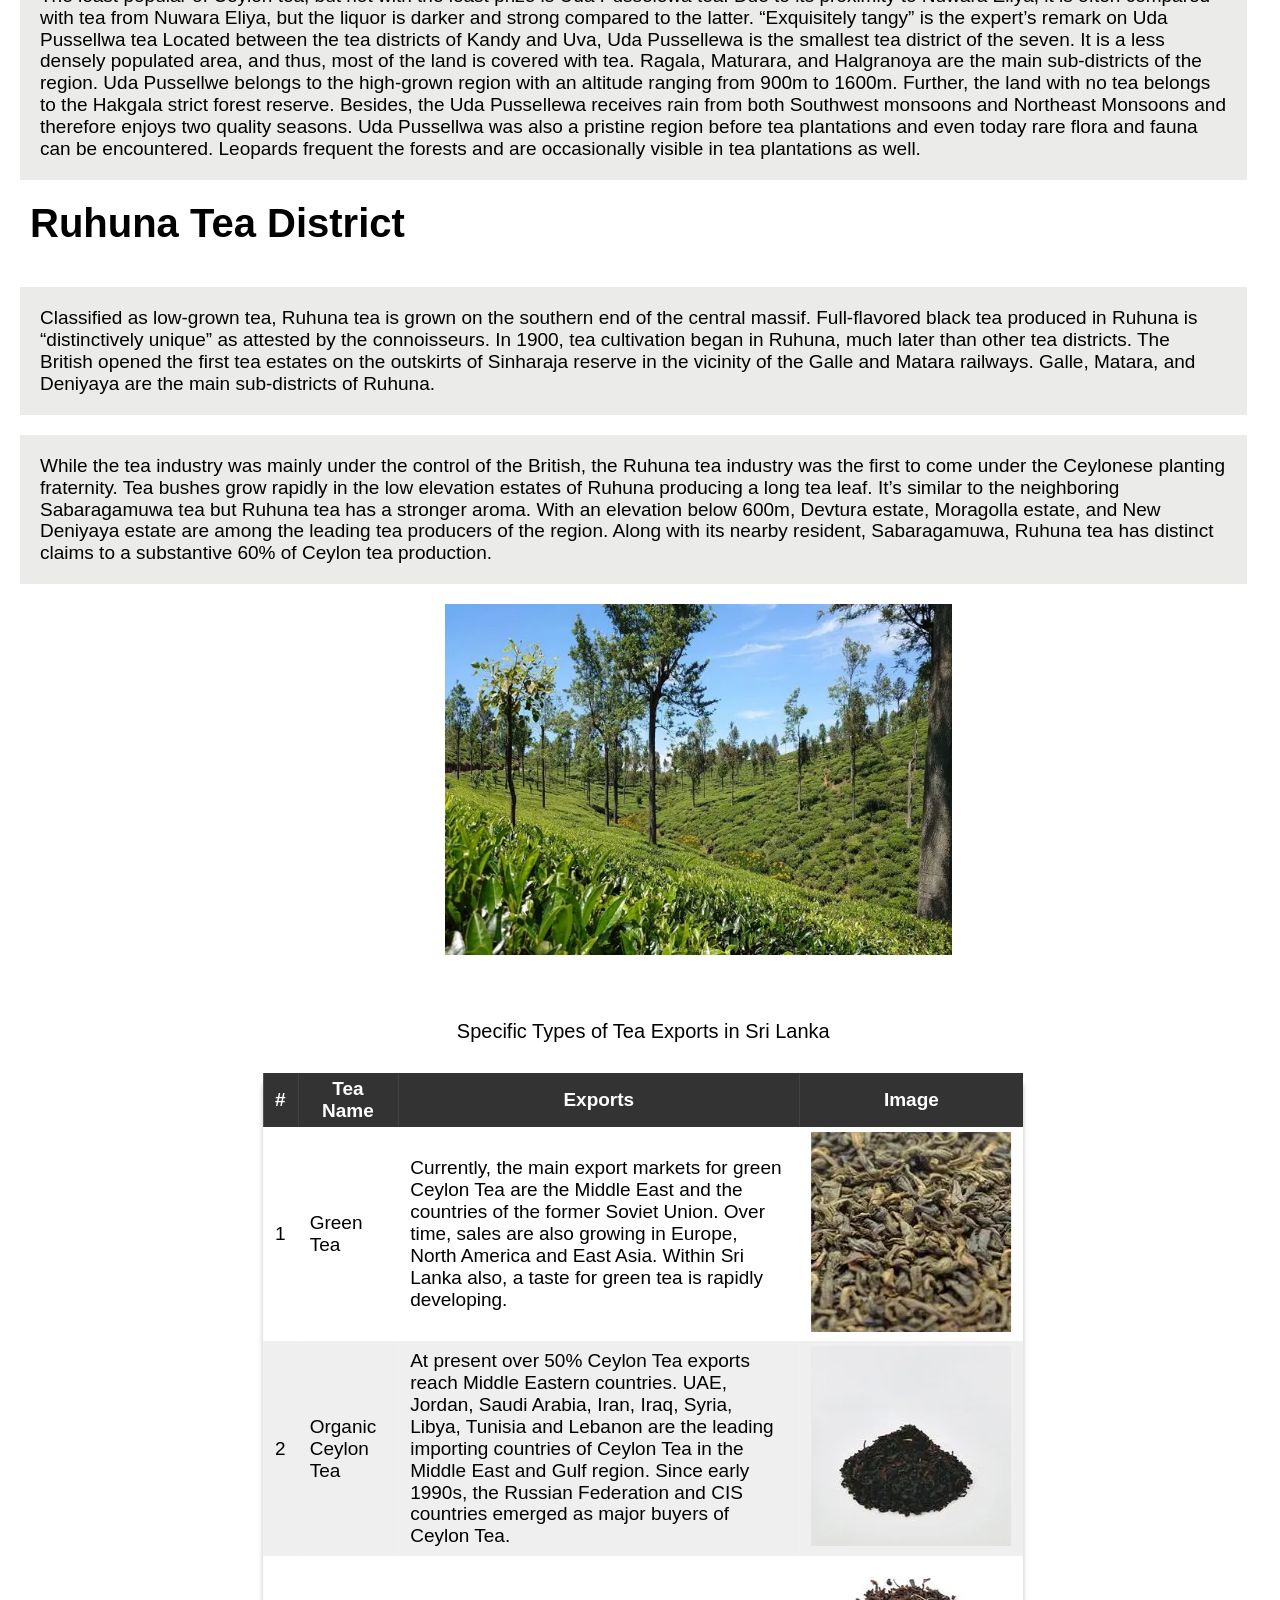
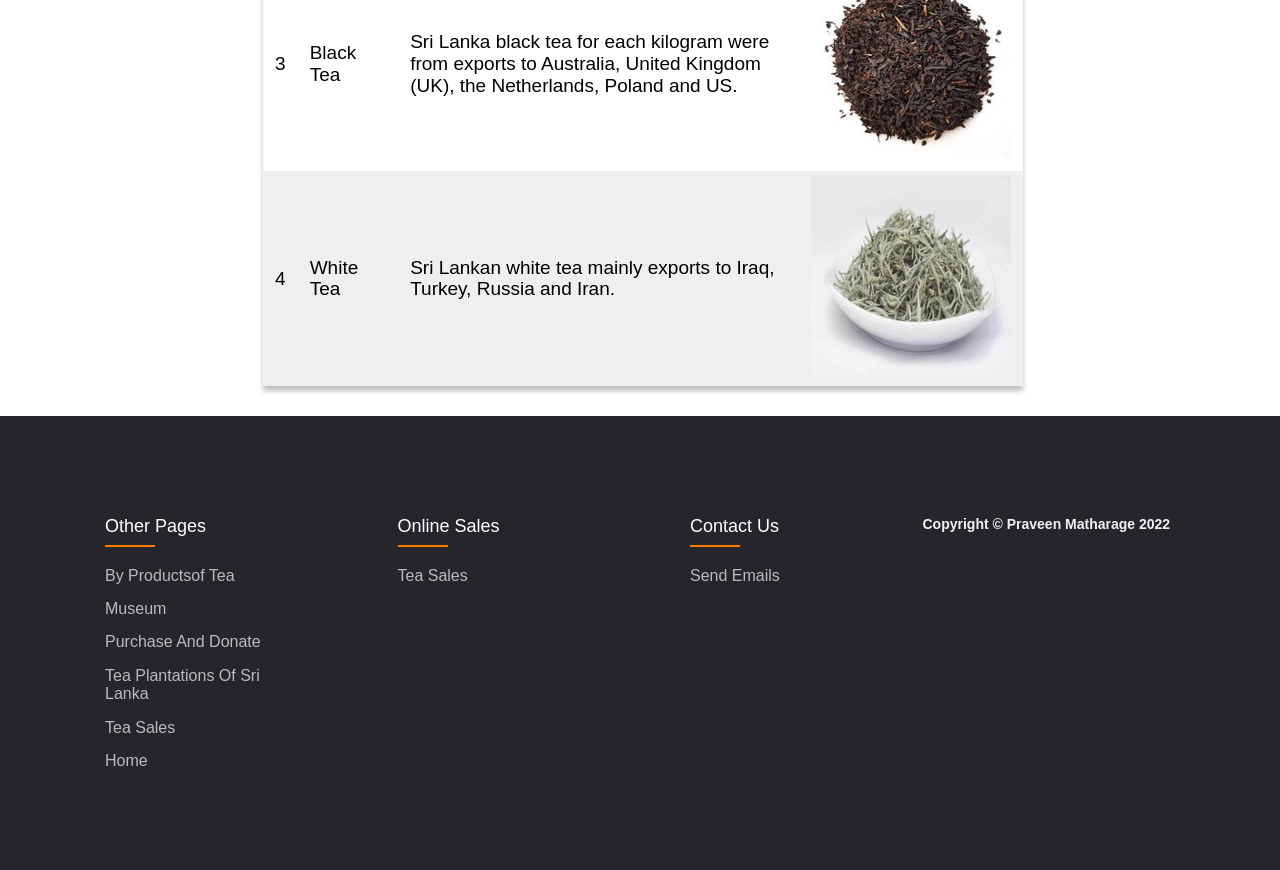
<file: tea-plantation-of-sri-lanka.html>
<!DOCTYPE html>
<html>

<head>
    <meta charset="utf-8">
    <meta name="viewport" content="width=device-width, initial-scale=1">
    <meta name="description" content="Tea Plantation of Sri Lanka">
    <meta name="author" content="Praveen Matharage">
    <link rel="stylesheet" href="css/normalize.css" type="text/css">
    <link rel="stylesheet" href="css/style.css" type="text/css">
    <!----------------------------------mainfest-icon---------------------------------------------------------------------------------------------------------------------------->
    <link rel="apple-touch-icon" sizes="180x180" href="images/mainfest-icon/apple-touch-icon.png">
    <link rel="icon" type="image/png" sizes="32x32" href="images/mainfest-icon/favicon-32x32.png">
    <link rel="icon" type="image/png" sizes="16x16" href="images/mainfest-icon/favicon-16x16.png">
    <link rel="manifest" href="images/mainfest-icon/site.webmanifest">
    <link rel="mask-icon" href="images/mainfest-icon/safari-pinned-tab.svg" color="#5bbad5">
    <link rel="shortcut icon" href="images/mainfest-icon/favicon.ico">
    <meta name="msapplication-TileColor" content="#da532c">
    <meta name="msapplication-config" content="images/mainfest-icon/browserconfig.xml">
    <meta name="theme-color" content="#ffffff">
    <title>Tea Plantation of Sri Lanka</title>
</head>

<body>
    <header id="by-products-of-tea">
        <!-------------------------------------Go TO The Top button------------------------------------------------------------------------------------------------------------------------------------------------------>
        <a href="#" class="totop"></a>
        <!-------------------------------------Main Nav Panel and Topic Area------------------------------------------------------------------------------------------------------------------------------------------------------>
        <div class="background-image">

            <nav class="video-nav">
                <a href="index.html"><img src="images/logo.png" class="video-nav-logo"></a>
                <ul>
                    <li><a href="index.html">Home</a></li>
                    <li><a href="ceylon-tea-museum.html">Museum</a></li>
                    <li class="active"><a href="tea-plantation-of-sri-lanka.html">Tea Plantation</a></li>
                    <li><a href="by-products-of-tea.html">By Products Of Tea</a></li>
                    <li><a href="purchase-and-donations.html">Purchase and Donate</a></li>
                    <li><a href="sales1.html">Tea sales</a></li>
                </ul>
            </nav>
            <div class="topic">
                <h1>Tea Plantation of Sri Lanka</h1>
            </div>
        </div>
    </header>
    <br>
    <!-------------------------------------Page Content------------------------------------------------------------------------------------------------------------------------------------------------------>

    <div class="paras-tea-plants">

        <section>

            <p>The changes in climatic and geographical factors affect the chemical composition of the tea
                leaves. As the agro-climatic conditions vary, the texture, aroma, and taste of the tea change in
                addition. In fact, high-grown tea has paler tones and mellow flavors whereas low-grown tea has
                darker tones and astringent flavors.
                Moreover, Sri Lanka has seven main tea districts that come under the above three major
                tea-growing regions. They are as follows.</p>
            <img src="images/Picture10.webp" class="pl-sideimage">
            <img src="images/plantation-2.webp" class="pl-sideimage">
            <ol>
                <li>Nuwara Eliya</li>
                <li>Dimbula</li>
                <li>Kandy</li>
                <li>Uda Pussellewa</li>
                <li>Uva</li>
                <li>Sabaragamuwa</li>
                <li>Ruhuna</li>
            </ol>
            <p>Out of these, Sabaragamuwa and Ruhuna produce low-grown tea, Kandy produces mid-grown tea while
                Uva, Nuwara Eliya, Dimbula, and Uda Pussellewa produce high-grown tea.
                The seven tea districts produce tea with taste, texture, and aroma endemic to the region.
                Besides, the use of the name of the region on the tea brands follows a tight set of guidelines.
                Therefore, tea that is grown, plucked, processed, manufactured, and packed within the region is
                only allowed to use the name of the region. The effect of diverse climatic, geographical
                conditions, and microclimatic conditions inside a region results in a range of characteristics
                in Ceylon tea.
                However, the following sections will provide you a brief description of the tea plantations in
                each of these tea-growing regions.</p>
        </section>
        <section>
            <h2>Kandy Tea District</h2>
            <p>The hill capital of Sri Lanka where the maiden commercial tea cultivation was embarked upon,
                belongs to the mid-grown regions where tea is cultivated on slopes ranging from 600m to 1200m.
                They are simply “intensely full-bodied” tea with the right amounts of aroma and flavor. Further,
                Kandyan tea has a bright infusion with coppery tones. Tea plantations are visible on the borders
                of the district, in Nilambe, Hanthana, Gampola, and Hewaheta. Besides, the Kandyan tea district
                receives its rainfall from southwestern Monsoons. Accordingly, Kandy owns 71,108 Ha of land with
                lush tea cultivation which is about 32% of the total tea plantations in Sri Lanka.</p>
            <div class="map" id="map-pl">
                <iframe
                
                    src="https://www.google.com/maps/embed?pb=!1m18!1m12!1m3!1d3957.8889337523024!2d80.5086908147748!3d7.253479894764162!2m3!1f0!2f0!3f0!3m2!1i1024!2i768!4f13.1!3m3!1m2!1s0x3ae36b880940e411%3A0x594e663f0d7ba3b3!2sKadugannawa%20Tea%20Factory%20%26%20Sales%20Center!5e0!3m2!1sen!2slk!4v1663019645353!5m2!1sen!2slk"
                    width="400" height="300" style="border:0;" allowfullscreen="" loading="lazy"
                    referrerpolicy="no-referrer-when-downgrade"></iframe>
                <img src="images/kandy-tea-plant.webp" class="tea-plants-side-img">
        </section>
        <section>
            <h2>Hanthana Estate</h2>
            <p>Hanthana estate which is 4km away from Kandy was one of the first successful estates to grow tea.
                The Ceylon Tea Board controls the estate and the estate's tea factory has been converted to the
                Ceylon tea museum. The museum is a showcase of the journey of Ceylon tea with its two floors
                occupied with ancient machinery used in processing tea.
                In addition to the Hanthana estate, the Kadugannawa tea estate, located on the way to Kandy from
                Colombo, Kataboola estate which is one of the most picturesque estates in Sri Lanka, and
                Imbulpitiya estate are among the noteworthy Kandyan tea estates.</p>
        </section>
        <section>
            <h2>Nuwara Eliya Tea District</h2>
            <p>The most popular Ceylon tea among connoisseurs and commoners alike is certainly the tea from
                Nuwara Eliya. In fact, Nuwara Eliya tea is distinct due to its golden hue and fragrant flavor.
                Further, the delicately fragrant Nuwara Eliya tea is the palest among Ceylon teas.
                Moreover, Nuwara Eliya boasts a unique climate with moderate rains, chilly days, and frosty
                nights. It is more mountainous than any other part of the island and belongs to the highest of
                high-grown regions.The history of some of the premier tea factories in Nuwara Eliya runs back
                more than 100 years.
                However, a visit to Nuwara Eliya won’t be complete without a walk through the tea trails of Sri
                Lanka.</p>
            <img src="images/Sri-Lanka-tea-workers2.webp" class="pl-sideimage">
            <div class="map" id="map-pl2"></div>
            <iframe
                src="https://www.google.com/maps/embed?pb=!1m18!1m12!1m3!1d3960.07668781864!2d80.81621231477334!3d7.000251194943215!2m3!1f0!2f0!3f0!3m2!1i1024!2i768!4f13.1!3m3!1m2!1s0x3ae381aede0bc39d%3A0x6e0e80b1cff52b1c!2sHeritance%20Tea%20Factory!5e0!3m2!1sen!2slk!4v1663020606253!5m2!1sen!2slk"
                width="400" height="300" style="border:0;" allowfullscreen="" loading="lazy"
                referrerpolicy="no-referrer-when-downgrade"></iframe>

        </section>
        <section>
            <h2>Dimbula Tea District</h2><br>
            <p class="dim-p">Anyone has the chance to visit the refreshingly mellow tea sprouts in Dimbula, situated between
                Nuwara Eliya and Hortain Plains. Owing to the complex topography in the area, a range of
                microclimates can be experienced in the Dimbula tea district. However, the tea grown here has a
                golden orange hue, a bit darker than tea grown in its neighbor, Nuwara Eliya, but has a
                surprisingly mellow flavor.
                Dimbula was an unspoiled part of the island before the British colonization and was deserted
                until tea cultivation began here in the 1870s. Wet and misty hills flatter the scenery. However,
                the Dimbula tea district comprises the following sub-districts.</p>
            <img src="images/kotagala.jpg" class="pl-sideimage" id="side-img-ol">
            <ol>
                <li>Nanu Oya</li>
                <li>Maskeliya</li>
                <li>Bogawantalawa</li>
                <li>Kotagala</li>
                <li>Hatton</li>
                <li>Dickoya</li>
                <li>Maskeliya</li>
            </ol><br>
            <p>In addition, Somerset estate, Great western estate, and Queensbury estate are some of Dimbula tea
                estates with significance.</p>
        </section>
        <section>
            <h2>Uva Tea District</h2><br>
            <p>Uva is the remotest, and the least accessible tea district in Sri Lanka. It has two main parts:
                Badulla, the hilly area, and Monaragala, the dry part. Yet, tea growing is only visible in
                Badulla and its subdistricts, including the famous Ella, Haputale, Idalgashinna, and Welimada.
                Thus, the tea-growing areas in Uva spread in the Southeastern parts of the central hills and
                receive rains from both Northwest and Southwest monsoons.
                The British had not considered growing tea in Uva until the construction of a railway line from
                Colombo to Badulla. However, ‘exquisitely aromatic’ Uva tea is among the most sought-after
                Ceylon tea at present. Medium-bodied Uva tea is strong and has darker tones with rosy hues. As
                Uva’s elevation ranges between 1000m to 1500m, it belongs to the high-grown tea region.</p>
        </section>
        <section>
            <h2>Dambatenne Estate</h2><br>
            <p>With a major tourist attraction, Lipton’s seat, and ever-flourishing tea cultivation stretching
                up to as far as the eye can capture, the Dambatenne estate in Haputale remains a significant
                attraction. As per the records, the owner of the tea estate was a Scotsman, Thomas Lipton. He
                persuaded the coffee-loving American nation to drink tea from his own estate, the finest, no
                doubt.
                Thus, at the topmost of the estate is a statue of Thomas Lipton with a teacup in his hands
                probably admiring the breathtaking panorama view. Besides, Halpewatte tea factory, Madulsima
                plantations, Caravanella plantations, and Demodara plantations are some tea destinations worth
                visiting in the Uva tea district.</p>
            
            <div class="map">

                <iframe
                class="dambatenne-map"
                    src="https://www.google.com/maps/embed?pb=!1m18!1m12!1m3!1d3961.895131421042!2d81.01601181477207!3d6.782615395097443!2m3!1f0!2f0!3f0!3m2!1i1024!2i768!4f13.1!3m3!1m2!1s0x3ae46e456dbec459%3A0x55241c1339375f3f!2sLipton%20Seat%20Rd!5e0!3m2!1sen!2slk!4v1663022161949!5m2!1sen!2slk"
                    width="400" height="300" style="border:0;" allowfullscreen="" loading="lazy"
                    referrerpolicy="no-referrer-when-downgrade"></iframe>
            </div>
            <img src="images/Dambatenne-tea-plant.webp" class="pl-sideimage">

        </section>
        <section>
            <h2>Uda Pussellewa Tea District</h2><br>
            <p>The least popular of Ceylon tea, but not with the least prize is Uda Pusselewa tea. Due to its
                proximity to Nuwara Eliya, it is often compared with tea from Nuwara Eliya, but the liquor is
                darker and strong compared to the latter. “Exquisitely tangy” is the expert’s remark on Uda
                Pussellwa tea
                Located between the tea districts of Kandy and Uva, Uda Pussellewa is the smallest tea district
                of the seven. It is a less densely populated area, and thus, most of the land is covered with
                tea. Ragala, Maturara, and Halgranoya are the main sub-districts of the region. Uda Pussellwe
                belongs to the high-grown region with an altitude ranging from 900m to 1600m. Further, the land
                with no tea belongs to the Hakgala strict forest reserve. Besides, the Uda Pussellewa receives
                rain from both Southwest monsoons and Northeast Monsoons and therefore enjoys two quality
                seasons.
                Uda Pussellwa was also a pristine region before tea plantations and even today rare flora and
                fauna can be encountered. Leopards frequent the forests and are occasionally visible in tea
                plantations as well.</p>
        </section>
        <section>
            <h2>Ruhuna Tea District</h2><br>
            <p>Classified as low-grown tea, Ruhuna tea is grown on the southern end of the central massif.
                Full-flavored black tea produced in Ruhuna is “distinctively unique” as attested by the
                connoisseurs. In 1900, tea cultivation began in Ruhuna, much later than other tea districts. The
                British opened the first tea estates on the outskirts of Sinharaja reserve in the vicinity of
                the Galle and Matara railways. Galle, Matara, and Deniyaya are the main sub-districts of Ruhuna.

            <p>While the tea industry was mainly under the control of the British, the Ruhuna tea industry was
                the first to come under the Ceylonese planting fraternity. Tea bushes grow rapidly in the low
                elevation estates of Ruhuna producing a long tea leaf. It’s similar to the neighboring
                Sabaragamuwa tea but Ruhuna tea has a stronger aroma.
                With an elevation below 600m, Devtura estate, Moragolla estate, and New Deniyaya estate are among
                the leading tea producers of the region. Along with its nearby resident, Sabaragamuwa, Ruhuna
                tea has distinct claims to a substantive 60% of Ceylon tea production.</p>
            
                <iframe class="ruhunu-map"
                src="https://www.google.com/maps/embed?pb=!1m18!1m12!1m3!1d126913.33933912014!2d80.10620081640624!3d6.258217200000011!2m3!1f0!2f0!3f0!3m2!1i1024!2i768!4f13.1!3m3!1m2!1s0x3ae17d26eebedb9f%3A0xdb3fcf792eb8e73e!2sRuhunu%20Tea%20Factory!5e0!3m2!1sen!2slk!4v1663302917530!5m2!1sen!2slk"
                width="400" height="300" style="border:0;" allowfullscreen="" loading="lazy"
                referrerpolicy="no-referrer-when-downgrade"></iframe>
            <img src="images/ruhuna-tea-plant.webp" class="pl-sideimage-r">
        </section>
        <section>
            <table>
                <caption>Specific Types of Tea Exports in Sri Lanka</caption>
                <tr>
                    <th>#</th>
                    <th>Tea Name</th>
                    <th>Exports</th>
                    <th>Image</th>
                </tr>
                <tr>
                    <td>1</td>
                    <td>Green Tea</td>
                    <td>Currently, the main export markets for green Ceylon Tea are the Middle East and the
                        countries of the former Soviet Union. Over time, sales are also growing in Europe, North
                        America and East Asia. Within Sri Lanka also, a taste for green tea is rapidly
                        developing.</td>
                    <td><img src="images/green-tea.webp" class="table-img"></td>
                </tr>
                <tr>
                    <td>2</td>
                    <td>Organic Ceylon Tea</td>
                    <td>At present over 50% Ceylon Tea exports reach Middle Eastern countries. UAE, Jordan,
                        Saudi Arabia, Iran, Iraq, Syria, Libya, Tunisia and Lebanon are the leading importing
                        countries of Ceylon Tea in the Middle East and Gulf region. Since early 1990s, the
                        Russian Federation and CIS countries emerged as major buyers of Ceylon Tea.</td>
                    <td><img src="images/organic-ceylon-teajpg.webp" class="table-img"></td>
                </tr>
                <tr>
                    <td>3</td>
                    <td>Black Tea</td>
                    <td>Sri Lanka black tea for each kilogram were from exports to Australia, United Kingdom
                        (UK), the Netherlands, Poland and US.</td>
                    <td><img src="images/blak-tea.webp" class="table-img"></td>
                </tr>
                <tr>
                    <td>4</td>
                    <td>White Tea</td>
                    <td>Sri Lankan white tea mainly exports to Iraq, Turkey, Russia and Iran.</td>
                    <td><img src="images/white-tea.webp" class="table-img"></td>
                </tr>
            </table>
        </section>

    </div>
    </div>

    <!-------------------------------------Footer Area------------------------------------------------------------------------------------------------------------------------------------------------------>
    <footer class="footer">
        <div class="footer-background-container">
            <div class="row">
                <div class="footer-col">
                    <h4>Other Pages</h4>
                    <ul>
                        <li><a href="by-products-of-tea.html">By productsof Tea</a></li>
                        <li><a href="ceylon-tea-museum.html">Museum</a></li>
                        <li><a href="purchase-and-donations.html">Purchase and Donate</a></li>
                        <li><a href="#">Tea plantations of Sri Lanka</a></li>
                        <li><a href="sales1.html">Tea sales</a></li>
                        <li><a href="index.html">Home</a></li>
                    </ul>
                </div>
                <div class="footer-col">
                    <h4>Online Sales</h4>
                    <ul>
                        <li><a href="sales1.html">Tea sales</a></li>
                    </ul>
                </div>
                <div class="footer-col">
                    <h4>Contact us</h4>
                    <ul>
                        <li><a href="#">Send Emails</a></li>
                    </ul>
                </div>
                <div id="copyright">
                    <h4>Copyright © Praveen Matharage 2022</h4>
                </div>
            </div>
        </div>
        <!--Next Travel Sri Lanka (2021) Tea Plantations Sri Lanka [Online] Available from: https://nexttravelsrilanka.com/tea-plantations-sri-lanka/ [Accessed: 19th July 2021]-->
        <!--TripAdvisor LLC 2022 Recommended experiences in and around Kandy [Online] Available from: http://www.tripadvisor.com/Attraction_Review-g304138-d7034981-Reviews-Kadugannawa_Tea_Factory-Kandy_Kandy_District_Central_Province.html [Accessed: 19th July 2021]-->
    </footer>
</body>

</html>
</file>
<file: css/style.css>
* {
  margin: 0;
  padding: 0;
  box-sizing: border-box;
  font-family: "Poppins", sans-serif;
  scroll-behavior: smooth;
}
html,
body {
  width: 100%;
  height: 100%;
}

/* -----------------Navigation bar,logo and page name(topic)---------------------*/

.background-image {
  background-image: url(../images/Sri-Lanka-tea-workers2.webp);
  width: 100%;
  height: 100vh;
  background-position: center;
  background-repeat: no-repeat;
  background-size: cover;
  position: relative;
  animation: change 44s infinite ease-in-out;
}
@keyframes change {
  0% {
    background-image: url(../images/Sri-Lanka-tea-workers2.webp);
  }
  25% {
    background-image: url(../images/tea-plants2.webp);
  }
  50% {
    background-image: url(../images/tea-plantation1.webp);
  }
  75% {
    background-image: url(../images/museum.webp);
  }
  100% {
    background-image: url(../images/tea-plantation-workers.webp);
  }
}

.navPan {
  position: absolute;
  margin: 30px;
  width: auto;
  min-width: 10px;
  padding-top: 15px;
  padding-left: 45%; /* navPan right corner */
}

.nav-other a {
  float: left;
  color: #333;
  font-weight: 550;
  text-align: center;
  padding: 14px 16px;
  text-decoration: none;
  font-size: 17px;
  justify-content: space-between;
}
.nav-other a:hover {
  background-color: #ff7b00;
  color: black;
}
.logo-image {
  background-image: url(../images/logo.png);
  padding: 0px;
  margin: 30px;
  width: 150px;
  max-width: 210px;
  height: 150px;
  display: block;
  float: left; /*logo left corner*/
  background-repeat: no-repeat;
}
.logo:hover img {
  transform: scale(1.03) perspective(0px);
  box-shadow: 4px 4px 4px rgb(12, 12, 12);
}

.topic {
  text-align: center;
}
.topic h1 {
  font-size: 60px;
  font-weight: 700;
  color: #fff;
  stroke: #f2f2f2;
  position: absolute;
  top: 60%;
  left: 50%;
  transform: translate(-50%, -50%);
  transition: 1s;
}
.topic h1:hover {
  -webkit-text-stroke: 2px #f2f2f2;
  color: #000;
}

/*----------------Video Home Main Nav----------------*/
.home-background {
  width: 100%;
  height: 100vh;
  position: relative;
  padding: 0 5%;
  display: flex;
  align-items: center;
  justify-content: center;
}
.video-nav {
  width: 100%;
  position: absolute;
  top: 0;
  left: 0;
  padding: 10px 8px;
  padding-right: 15px;
  display: flex;
  align-items: center;
  justify-content: space-between;
}
.video-nav .video-nav-logo {
  width: 140px;
}
.video-nav-logo {
  margin: 30px;
}
.video-nav .video-nav-logo:hover {
  transform: scale(1.03) perspective(0px);
  box-shadow: 4px 4px 4px rgb(12, 12, 12);
}
.video-nav > ul {
  margin-right: 90px;
  padding-right: 30px;
  background-color: #9b9e9f;
  border-radius: 14px;
  padding: 15px;
}
.video-nav > ul > li {
  list-style: none;
  display: inline-block;
  margin-left: 40px;
  font-size: 20px;
}
.video-nav ul li a {
  text-decoration: none;
  color: #ffffff;
  font-weight: 550;
  cursor: pointer;
  transition: 0.9s;
  color: #24262b;
}
.video-nav ul li a:hover {
  text-decoration: overline;
  text-decoration-color: #ff7b00;
  color: #000;
}
.active {
  text-decoration: overline;
  text-decoration-color: #ff7b00;
  color: #ff7b00;
}

.video-page-topic {
  text-align: center;
  padding-top: 10%;
}
.video-page-topic h1 {
  font-size: 60px;
  color: #333;
  font-weight: 700;
  transition: 1s;
}
.video-page-topic a {
  text-decoration: none;
  display: inline-block;
  color: #333;
  font-size: 30px;
  border: 2px solid #fff;
  padding: 14px 70px;
  border-radius: 50px;
  margin-top: 20px;
  transition: 1s;
}
.video-page-topic h1:hover {
  -webkit-text-stroke: 2px rgba(0, 0, 0, 0);
  color: #000;
}
.video-page-topic a:hover {
  background-color: #bbbbbb;
}

video {
  position: absolute;
  width: 100vw;
  height: 100vh;
  overflow: hidden;
}
.bg-video {
  background: linear-gradient();
}
.video-overlay {
  position: absolute;
  top: 30%;
  align-items: center;
  left: 0;
  bottom: 0;
  right: 0;
  z-index: 2;
}
@media (min-aspect-ratio: 16/9) {
  video {
    width: 100%;
    height: auto;
    overflow: hidden;
  }
}
@media (max-aspect-ratio: 16/9) {
  video {
    width: auto;
    height: 100%;
    overflow: hidden;
  }
}
/*--------- Go To The Top Button---------*/
.totop {
  background-image: url(../images/angles-up-solid.svg);
  background-repeat: no-repeat;
  position: fixed;
  width: 30px;
  height: 30px;
  background-color: transparent;
  bottom: 40px;
  right: 50px;
  text-decoration: none;
  text-align: center;
  line-height: 50px;
}
/*-----------------Footer-----------------*/

.footer-background-container {
  max-width: 1170px;
  margin: 30px;
  margin-left: 30px;
}
.row {
  display: flex;
  flex-wrap: wrap;
}
.footer {
  background-color: #24262b;
  padding: 70px 0;
  position: relative;
}

.footer-col ul {
  list-style: none;
  margin-left: 60px;
}
.footer-col {
  width: 25%;
  padding: 0 15px;
}
.footer-col h4 {
  font-size: 18px;
  color: #ffffff;
  text-transform: capitalize;
  margin-bottom: 30px;
  font-weight: 500;
  position: relative;
  margin-left: 60px;
}
.footer-col h4::before {
  content: "";
  position: absolute;
  left: 0;
  bottom: -10px;
  background-color: #ff7b00;
  height: 2px;
  box-sizing: border-box;
  width: 50px;
}
.footer-col ul li:not(:last-child) {
  margin-bottom: 15px;
}
.footer-col ul li a {
  font-size: 16px;
  text-transform: capitalize;
  color: #ffffff;
  text-decoration: none;
  font-weight: 300;
  color: #bbbbbb;
  display: block;
  transition: all 0.3s ease;
}
.footer-col ul li a:hover {
  color: #ffffff;
  padding-left: 10px;
}

#copyright {
  width: 25%;
  padding: 0 15px;
  font-size: 14px;
  color: #f2f2f2;
}

/*-----------------Home page Articals ,sections ,images-----------------*/

.side-image {
  float: left;
  width: auto;
  height: 280px;
  position: relative;
  padding: 10px;
}
.fullsc-image {
  width: 100%;
  height: auto;
  padding-bottom: 10px;
  padding-top: 10px;
  position: relative;
}

.divider1 {
  background-image: url(../images/divider.png);

  border-top: none;
  padding-top: 5rem;
  padding-bottom: 2.5rem;
  margin: 1.5rem 0;
  background-position: 50%;
  background-repeat: no-repeat;
  -webkit-background-size: 50% auto;
  -moz-background-size: 90% auto;
  background-size: 50% auto;
}

.first-para-home {
  position: relative;
  padding-top: 100px;
  font-size: 18px;
  text-align: center;
}
#last-para-home {
  padding-left: 8%;
}
#last-para-home ol li {
  padding-bottom: 1.5%;
  padding-left: 0.5%;
}
.section1,
.section2,
.section3,
#last-para-home {
  margin: 30px;
  box-shadow: 0 14px 28px rgba(0, 0, 0, 0.359), 0 10px 10px rgba(0, 0, 0, 0.22);
  padding: 20px;
  background: linear-gradient(
    rgba(94, 60, 26, 0.189),
    rgba(80, 111, 29, 0.145),
    rgba(71, 51, 16, 0.107),
    rgba(232, 157, 96, 0.063)
  );
  border-radius: 14px;
}
#last-para-home {
  padding: 50px;
}
#last-para-home > ol {
  padding-left: 100px;
}
.section1 > h2,
.section2 > h2,
#last-para-home > h2 {
  font-size: 36px;
}
.section1para,
.section2para {
  font-size: 18px;
  padding: 10px;
  padding-top: 20px;
}
.section3para {
  padding-bottom: 20px;
}
.seclastimg {
  float: right;
}

/*-----------------Sales page-----------------*/

.sales-content h3 {
  text-align: center;
  font-size: 17px;
  margin: 0;
  padding-top: 10px;
  height: auto;
  width: 100%;
}
.sales-content a {
  text-decoration: none;
}
.sales1 {
  display: flex;
  flex-wrap: wrap;
  width: 100%;
  justify-content: center;
  align-items: center;
  margin: 50px 0;
}
.sales-content {
  width: 20%;
  margin: 16px;
  box-sizing: border-box;
  float: left;
  text-align: center;
  border-radius: 20px;
  cursor: pointer;
  padding-top: 10px;
  box-shadow: 0 14px 28px rgba(0, 0, 0, 0.25), 0 10px 10px rgba(0, 0, 0, 0.22);
  transition: 0.4s;
  background: #f2f2f2;
}
.sales-content:hover {
  box-shadow: 0 3px 6px rgba(0, 0, 0, 0.16), 0 3px 6px rgba(0, 0, 0, 0.23);
  transform: translate(0px, -8px);
}
.sales-content img {
  width: 200px;
  height: 200px;
  margin: 0 auto;
  display: block;
}
.sales-content p {
  text-align: center;
  color: #869094;
  padding-top: 8px;
  width: fit-content;
  height: 100px;
}
.sales-content a {
  color: rgb(0, 0, 0);
  text-align: center;
}

h5 {
  font-size: 26px;
  text-align: center;
  color: #000;
  margin: 0;
  padding-top: 8px;
}

.button {
  text-align: center;
  font-size: 24px;
  background-color: #333;
  color: #fff;
  width: 100%;
  padding: 15px;
  border: 0;
  outline: none;
  cursor: pointer;
  margin-top: 5px;
  border-bottom-left-radius: 20px;
  border-bottom-right-radius: 20px;
  transition: 0.5s;
}
.button:hover {
  background-color: #ff7b00;
}

/*-----------------------Next Previous Button-----------------------*/
.nxtpriv-button {
  text-align: center;
  padding-bottom: 5px;
}
.nxtpriv-button a {
  text-decoration: none;
  display: inline-block;
  padding: 8px 12px;
}

.next {
  background-color: #333;
  color: #f2f2f2;
}
.nxtpriv-button a:hover {
  background-color: #ff7b00;
  color: #f2f2f2;
}

/*-----------------By Products of tea page-----------------*/
.paras-by-products {
  display: grid;
  grid-template-columns: 100%;
  grid-template-rows: auto;
  background-color: #f2f2f2;
}
.by-prod-girds {
  background-color: transparent;
  padding-left: 5px;
  padding-bottom: 5%;
  justify-content: space-between;
}

.by-prod-girds h2 {
  font-size: 35px; /*mobile font - 18px*/
  font-weight: 700;
  padding-left: 5px;
}
.by-prod-girds h6 {
  font-size: 20px;
  font-weight: 200;
  padding-left: 5%;
}
.by-prod-girds p {
  font-size: 17px;
  padding: 10px 10px 10px;
}
.side-img-by {
  padding: 0px 5px;
  margin: 10px;
  width: 280px;
  max-width: 300px;
  height: 180px;
  display: block;
  float: left;
  border-radius: 15px;
  background-repeat: no-repeat;
}
.paras-by-products {
  padding-bottom: 5%;
}
#first-item-by {
  font-size: 20px;
  font-weight: 200;
  padding-top: 10px;
}
#second-item-by {
  padding-left: 10%;
}
ul#second-item-by {
  list-style-type: square;
}

/*----------------Museum Page Aditional----------------*/
#map {
  position: relative;
}
.map {
  float: left;
  height: 250px;
  padding: 30px;
  position: relative;
}
.mu-section2 {
  margin: 20px;
  padding: 50px;
  box-shadow: 0 14px 28px rgba(0, 0, 0, 0.359), 0 10px 10px rgba(0, 0, 0, 0.22);
  height: fit-content;
}

.mu-section2 > p {
  font-size: 18px;
  margin-top: 40px;
}
.mu-para-2 > p {
  width: 200px;
}
#muimg1 {
  width: 450px;
  height: auto;
  margin: 20px;
  padding-left: 50px;
  padding-top: 30px;
  padding-bottom: 30px;
}
#muimg2 {
  width: 400px;
  height: auto;
  margin: 20px;
  padding-right: 20px;
  padding-top: 30px;
  padding-bottom: 30px;
}
.mu-section > h2,
.mu-section2 > h2 {
  font-size: 40px;
}

.background-image-mu {
  background-image: url(../images/Sri-Lanka-tea-workers2.webp);
  width: 100%;
  height: 100vh;
  background-position: center;
  background-repeat: no-repeat;
  background-size: cover;
  position: relative;
  animation: changemu 40s infinite ease-in-out;
}
@keyframes changemu {
  0% {
    background-image: linear-gradient(rgba(4, 9, 30, 0.45), rgba(4, 9, 30, 0.7)),
      url(../images/tea\ mu.webp);
  }
  25% {
    background-image: url(../images/mu11.webp);
  }
  50% {
    background-image: url(../images/museum.webp);
  }
  75% {
    background-image: linear-gradient(rgba(4, 9, 30, 0.45), rgba(4, 9, 30, 0.7)),
      url(../images/tea\ mu.webp);
  }
  100% {
    background-image: url(../images/tea-plantation-workers.webp);
  }
}
.muimage {
  float: right;
  width: 50em;
  height: auto;
  padding: 20px;
}
.mu-section {
  padding: 30px;
}
/*-----------------Tea Plantation of Sri Lanka page-----------------*/

.pl-sideimage {
  float: right;
  padding: 20px;
  position: relative;
  width: 34em;
}
#side-img-ol {
  height: 300px;
  width: auto;
  margin-right: 500px;
  position: relative;
}
.paras-tea-plants {
  display: flex;
  flex-wrap: wrap;
  width: 99%;
  height: auto;
  font-size: 19px;
}
.paras-tea-plants > section > p {
  background-color: #5f65481f;
  padding: 20px;
  margin: 20px;
  position: relative;
}
.paras-tea-plants > section > h2 {
  font-size: 40px;
  padding-left: 30px;
}

.paras-tea-plants li {
  margin: 20px;
  margin-left: 100px;
}
#map-pl {
  margin-bottom: 100px;
  float: none;
}
#map-pl2 {
  padding-top: 20px;
}
.tea-plants-side-img {
  width: 750px;
  height: auto;
  padding-left: 30px;
  position: relative;
  float: right;
}
table {
  margin: 30px;
  position: relative;
  z-index: 2;
  left: 5px;
  transform: translate(30%, 0%);
  width: 60%;
  height: 600px;
  text-align: center;
  background-color: #fff;
  border-collapse: collapse;
  border-spacing: 0;
  border-radius: 12px 12px 0 0;
  box-shadow: 0 5px 5px rgba(0, 0, 0, 0.25);
  overflow: hidden;
}
th {
  background-color: #333;
  color: #fff;
}
th,
td {
  padding: 5px 12px;
}
tr:nth-child(odd) {
  background-color: #eeee;
}
.table-img {
  width: 200px;
  height: 200px;
}
caption {
  font-size: 20px;
  padding: 30px;
}
.ruhunu-map {
  padding-left: 20px;
}
.pl-sideimage-r {
  width: 40%;
  height: auto;
  margin-left: 40px;
}
.dambatenne-map {
  padding: 20px;
}
td {
  text-align: left;
}

/*-----------------Purchace and Donations page-----------------*/
#donations-topic {
  text-align: center;
  font-weight: 700;
}
.other-products-paras {
  display: flex;
  flex-wrap: wrap;
  padding: 10px;
}
.other-products-paras section {
  padding-bottom: 5%;
}
.other-products-paras h2 {
  font-weight: 700;
  padding-bottom: 30px;
}
.other-products-paras h3 {
  font-weight: 500;
  padding-top: 15px;
}
.other-products-paras p {
  width: 100%;
}
.donations-all-btns {
  text-align: center;
  padding: 5px;
}
.donations-all-btns a {
  text-decoration: none;
  display: inline-block;
  padding: 10px 50px;
}
.donations-button {
  width: 500px;
  background-color: #333;
  color: #f2f2f2;
  border-radius: 8px;
}
.donations-all-btns a:hover {
  transform: scale(1.1);
  background-color: #ff7b00;
  color: #f2f2f2;
}
.side-img-pd {
  padding: 0px 5px;
  margin: 10px;
  width: 280px;
  max-width: 300px;
  height: 180px;
  display: block;
  float: left;
  border-radius: 15px;
  background-repeat: no-repeat;
}
.purchase-btn {
  text-decoration: none;
  padding: 10px;
  background-color: #333;
  color: #f2f2f2;
  transition: 1s;
  border-radius: 2px;
}
.purchase-btn:hover {
  background-color: #ff7b00;
  color: #fff;
}

/*-------------tea plantation mobile--------------*/
@media (max-width: 414px) {
  .paras-tea-plants {
    padding: 5px 0px 10px;
  }
  .paras-tea-plants p {
    font-size: 17px;
    padding: 10px;
    padding-right: 0px;
  }
  .paras-tea-plants h2 {
    font-size: 15px;
    padding: 2px;
    padding-right: 10px;
  }
  .paras-tea-plants li {
    font-size: 13px;
    margin-left: 10px;
    padding-right: 15px;
  }
  .paras-tea-plants iframe {
    width: 400px;
    height: auto;
    transform: translate(20px, 0px);
  }
  .tea-plants-side-img {
    width: 180px;
    height: 150px;
    padding-left: 10px;
  }
  table {
    left: 0px;
    transform: translate(8%, 0%);
  }
  th,
  td {
    padding: 2px 8px;
    font-size: 12px;
  }
  caption {
    font-size: 15px;
  }
  .table-img {
    width: 150px;
    height: 150px;
  }
  .ol {
    transform: translate(30px, 0px);
  }
}
/*---------------Sales page mobile----------------*/

@media (max-width: 1000px) {
  .sales-content {
    width: 45%;
  }
}
@media (max-width: 750px) {
  .sales-content {
    width: 100%;
  }
}

/*--------------Home page mobile------------------*/

@media only screen and (max-device-width: 720px) {
  .video-nav {
    padding: 50px 10px;
    display: flex;
    flex-flow: column wrap;
  }
  .video-nav > ul {
    margin-right: 2px;
    padding: 10px;
  }
  .video-nav > ul > li {
    margin-left: 10px;
    padding: 2%;
    font-size: 14px;
    font-weight: 700;
  }
  .video-nav-logo {
    margin: 5px;
  }
  .video-nav .video-nav-logo {
    width: 70px;
    height: 70px;
  }

  .video-page-topic h1 {
    font-size: 36px;
  }
  .video-page-topic a {
    font-size: 20px;
  }
  .first-para-home {
    padding-left: 3px;
    padding-right: 3px;
  }
  .side-image {
    max-width: 300px;
    max-height: 300px;
  }
  .seclastimg {
    float: right;
    max-width: 255px;
    max-width: 255px;
    padding-bottom: 10px;
  }
  .section1 > h2,
  .section2 > h2,
  #last-para-home > h2 {
    font-size: 26px;
    padding-bottom: 5%;
  }
  .topic h1 {
    font-size: 30px;
  }
}
.bt {
  background-color: gray;
  border-radius: 40px;
}
.gt {
  text-align: center;
  background-color: gray;
  border-radius: 40px;
}
.sales-content h3 {
  text-align: center;
  font-size: 17px;
  margin: 0;
  padding-top: 10px;
  height: auto;
  width: 100%;
}
.sales-content a {
  text-decoration: none;
}
.sales1 {
  display: flex;
  flex-wrap: wrap;
  width: 100%;
  justify-content: center;
  align-items: center;
  margin: 50px 0;
}
.sales-content {
  width: 20%;
  margin: 16px;
  box-sizing: border-box;
  float: left;
  text-align: center;
  border-radius: 20px;
  cursor: pointer;
  padding-top: 10px;
  box-shadow: 0 14px 28px rgba(0, 0, 0, 0.25), 0 10px 10px rgba(0, 0, 0, 0.22);
  transition: 0.4s;
  background: #f2f2f2;
}
.salesg-content:hover {
  box-shadow: 0 3px 6px rgba(0, 0, 0, 0.16), 0 3px 6px rgba(0, 0, 0, 0.23);
  transform: translate(0px, -8px);
}
.salesg-content img {
  width: 200px;
  height: 200px;
  margin: 0 auto;
  display: block;
}
.salesg-content p {
  text-align: center;
  color: #869094;
  padding-top: 8px;
  width: fit-content;
  height: 100px;
}
.salesg-content a {
  color: rgb(0, 0, 0);
  text-align: center;
}

.salesg-content {
  width: 21%;
  margin: 16px;
  box-sizing: border-box;
  float: left;
  text-align: center;
  border-radius: 20px;
  cursor: pointer;
  padding-top: 10px;
  box-shadow: 0 14px 28px rgba(0, 0, 0, 0.25), 0 10px 10px rgba(0, 0, 0, 0.22);
  transition: 0.4s;
  background: #f2f2f2;
}
.salesg {
  padding-left: 80px;
}

/*-----------------------footer mobile comaptibale--------------------------------------*/

@media only screen and (max-device-width: 720px) {
  .footer-background-container {
    max-width: 414px;
  }
  .footer-col h4 {
    font-size: 12px;
    margin-left: 5px;
  }
  .footer-col ul {
    margin-left: 5px;
  }
  .footer-col ul li a {
    font-size: 10px;
  }
  .footer-col {
    padding: 0;
  }

  #copright h4 {
    width: 50%;
    padding: 50px 70px;
    font-size: 12px;
  }
  .topic h1 {
    font-size: 30px;
  }
}

/*-------------------by prodducts page mobile-----------------------------*/

.by-prod-girds h2 {
  font-size: 20px;
}
.by-prod-girds p {
  font-size: 17px;
}
#first-item-by {
  font-size: 15px;
  padding-bottom: 5%;
}

/*-------------------purch and don page mobile-----------------------------*/

#donations-topic {
  font-size: 18px;
}
.donations-button {
  width: 300px;
}

.other-products-paras h2 {
  padding-bottom: 0px;
  font-size: 20px;
}

.other-products-paras h3 {
  font-size: 18px;
  font-weight: 900;
  padding-top: 15px;
}

/*-------------muse page mobile-----------------*/

@media only screen and (max-device-width: 720px) {
  .mu-section > h2,
  .mu-section2 > h2 {
    font-size: 20px;
  }
  .muimage {
    max-width: 100%;
    height: 200px;
  }

  .mu-section2 {
    height: 100%;
  }
  .mu-section2 > p {
    font-size: 16px;
  }
  .map {
    padding: 0;
    margin: 0;
    transform: translate(-20px, 0px);
  }
  .tea-plants-side-img {
    width: 100px;
    height: auto;
  }
}
@media only screen and (max-device-width: 1074px) {
  #muimg1 {
    padding: 0;
    width: 90%;
    height: auto;
  }
  #muimg2 {
    padding: 0;
    width: 80%;
    height: auto;
  }
  .dim-p {
    width: 70vw;
  }
}
@media only screen and (max-device-width: 932px) {
  .paras-tea-plants {
    margin-right: 0px;
    width: auto;
    overflow-x: hidden;
  }
  .pl-sideimage {
    width: 300px;
    height: auto;
  }
  .map-pl {
    width: 400px;
    height: auto;
  }
  .tea-plants-side-img {
    width: 500px;
  }
  #side-img-ol {
    width: 90vw;
    height: auto;
  }
  table {
    margin: 30px;
    position: relative;
    z-index: 2;
    left: 5px;
    transform: translate(5%, 0%);
    width: 60%;
    height: 600px;
    text-align: center;
    background-color: #fff;
    border-collapse: collapse;
    border-spacing: 0;
    border-radius: 12px 12px 0 0;
    box-shadow: 0 5px 5px rgba(0, 0, 0, 0.25);
    font-size: 14px;
  }
}
@media only screen and (max-device-width: 564px) {
  table {
    margin: 30px;
    position: relative;
    z-index: 2;
    left: 5px;
    transform: translate(-1%, 0%);
    width: auto;
    height: 600px;
    text-align: center;
    background-color: #fff;
    border-collapse: collapse;
    border-spacing: 0;
    border-radius: 12px 12px 0 0;
    box-shadow: 0 5px 5px rgba(0, 0, 0, 0.25);
  }
}
@media only screen and (max-device-width: 564px) {
  table {
    margin: 30px;
    position: relative;
    z-index: 2;
    left: 5px;
    transform: translate(-1%, 0%);
    width: auto;
    height: 600px;
    text-align: center;
    background-color: #fff;
    border-collapse: collapse;
    border-spacing: 0;
    border-radius: 12px 12px 0 0;
    box-shadow: 0 5px 5px rgba(0, 0, 0, 0.25);
    font-size: 12px;
  }
  .table-img {
    width: 100px;
    height: auto;
  }
}

@media only screen and (max-device-width: 485px) {
  .tea-plants-side-img {
    width: 100px;
  }
  #map-pl {
    transform: translate(20%, 0px);
  }
}

/*-------------booking page-----------------*/
#bookingButton a {
  color: #fff;
  font-size: medium;
}

#bookingButton {
  padding: 10px;
  margin: 0 0 10px 13px;
  width: 100px;
  border-radius: 10px;
  background-color: rgb(33, 37, 29);
  color: #fff;
}

#bookingButton:hover {
  width: 100px;
  border-radius: 10px;
  background-color: rgb(59, 108, 16);
  color: #fff;
}

.donation-container {
  height: 1000px;
  font-family: "Montserrat", sans-serif;
  font-weight: 500;
  font-size: 12px;
  text-transform: uppercase;
  margin-top: 30px;
}

.donation-box {
  width: 390px;
  height: 386px;
  background-color: #f5f5f5;
  border-top-left-radius: 4px;
  border-top-right-radius: 4px;
  position: relative;
  margin-left: auto;
  margin-right: auto;

  -webkit-transition: all 0.15s ease-out;
  -moz-transition: all 0.15s ease-out;
  -o-transition: all 0.15s ease-out;
  transition: all 0.15s ease-out;
}

.donation-box .title {
  background-color: #c1d82f;
  width: 100%;
  border-top-left-radius: 4px;
  border-top-right-radius: 4px;
  color: white;
  text-align: center;
  padding-top: 12px;
  padding-bottom: 12px;
  font-size: 15px;
}

.donation-box .donate-button {
  background-color: #c1d82f;
  width: 100%;
  color: white;
  text-align: center;
  padding-top: 12px;
  padding-bottom: 12px;
  font-size: 18px;
  bottom: 0px;
  position: absolute;
  cursor: pointer;
  font-weight: 800;
}

.donation-box .fields {
  width: 59%;
  display: block;
  position: absolute;
  top: 60px;
  left: 15px;
}

.donation-box .fields input {
  width: 90%;
  font-size: 17px;
  padding: 10px;
  border-radius: 4px;
  border-width: 0px;
  color: #5c5c5c;
  font-family: "Montserrat", sans-serif;
  font-weight: 500;
  margin-bottom: 10px;
  -webkit-font-smoothing: antialiased;
}

::-webkit-input-placeholder {
  color: #cdcdcd;
  font-size: 15px;
}

:-moz-placeholder {
  /* Firefox 18- */
  color: #cdcdcd;
  font-size: 15px;
}

::-moz-placeholder {
  /* Firefox 19+ */
  color: #cdcdcd;
  font-size: 15px;
}

:-ms-input-placeholder {
  color: #cdcdcd;
  font-size: 15px;
}

.donation-box .amount {
  width: 30%;
  display: block;
  position: absolute;
  top: 60px;
  right: 15px;
}

.donation-box .amount .button {
  width: 100%;
  background-color: gray;
  margin-bottom: 10px;
  text-align: center;
  color: white;
  padding: 15px 0px 15px 0px;
  border-radius: 4px;
  font-size: 20px;
  cursor: pointer;

  -webkit-transition: 400ms background-color;
  -moz-transition: 800ms opacity, 800ms right;
  -ms-transition: 800ms opacity, 800ms right;
  -o-transition: 800ms opacity, 800ms right;
  transition: 200ms background-color;
}

.donation-box .amount .button:hover {
  background-color: #393939;
}

.donation-box .amount .button.selected {
  background-color: #393939;
}

.donation-box .amount .button input {
  min-width: 34px;
  font-size: 20px;
  font-weight: 500;
  border: none;
  background-color: transparent;
  color: white;
  font-family: Montserrat, sans-serif;
  font-size: 20px;
  font-stretch: normal;
  font-style: normal;
  font-variant: normal;
  font-weight: 500;
  border-bottom: 2px dashed white;
  -webkit-font-smoothing: antialiased;

  -webkit-transition: all 0.15s ease-out;
  -moz-transition: all 0.15s ease-out;
  -o-transition: all 0.15s ease-out;
  transition: all 0.15s ease-out;
}

.set-amount {
  max-width: 96px;
}

.switch {
  position: absolute;
  top: 190px;
  left: 15px;
  margin: 20px auto;
  height: 26px;
  width: 58.5%;
  background: white;
  border-radius: 3px;
}

.switch-label {
  position: relative;
  z-index: 2;
  float: left;
  width: 49%;
  line-height: 26px;
  font-size: 11px;
  color: #5c5c5c;
  text-align: center;
  cursor: pointer;
  font-weight: bold;
}
.switch-label:active {
  font-weight: bold;
}

.switch-label-off {
  padding-left: 2px;
}

.switch-label-on {
  padding-right: 2px;
}

.switch-input {
  display: none;
}
.switch-input:checked + .switch-label {
  font-weight: bold;
  color: rgba(0, 0, 0, 0.65);

  -webkit-transition: 0.15s ease-out;
  -moz-transition: 0.15s ease-out;
  -o-transition: 0.15s ease-out;
  transition: 0.15s ease-out;
}
.switch-input:checked + .switch-label-on ~ .switch-selection {
  left: 114px;
}

.switch-selection {
  display: block;
  position: absolute;
  z-index: 1;
  top: 2px;
  left: 2px;
  width: 49%;
  height: 22px;
  background: #65bd63;
  border-radius: 3px;
  background-color: #c1d82f;

  -webkit-transition: left 0.15s ease-out;
  -moz-transition: left 0.15s ease-out;
  -o-transition: left 0.15s ease-out;
  transition: left 0.15s ease-out;
}

.checkboxes {
  position: absolute;
  top: 242px;
  left: 13px;
}

.checkboxes label {
  position: relative;
  top: -8px;
  font-size: 13px;
  color: gray;
}

.checkbox {
  background-color: #fafafa;
  border: 1px solid #c1d82f;
  padding: 9px;
  border-radius: 3px;
  display: inline-block;
  position: relative;

  -webkit-transition: all 0.15s ease-out;
  -moz-transition: all 0.15s ease-out;
  -o-transition: all 0.15s ease-out;
  transition: all 0.15s ease-out;
}

.wrapper {
  position: relative;
  padding: 5px 10px;
  margin: 10px;
  border: 1px solid #000;
  border-radius: 3px;
  display: inline-block;
  cursor: pointer;
  font-size: 22px;
  -webkit-user-select: none;
  -moz-user-select: none;
  -ms-user-select: none;
  user-select: none;
}

.checkbox:checked {
  background-color: #c1d82f;
  border: 1px solid #c1d82f;
  color: white;
}

.checkbox:checked:after {
  content: "\2714";
  font-size: 14px;
  position: absolute;
  top: 0px;
  left: 3px;
  color: white;
}

.confirm {
  display: none;
  position: absolute;
  top: 335px;
  left: 15px;
  right: 15px;
  font-size: 16px;

  -webkit-transition: all 0.15s ease-out;
  -moz-transition: all 0.15s ease-out;
  -o-transition: all 0.15s ease-out;
  transition: all 0.15s ease-out;
}

.confirm i {
  font-weight: bold;
  text-decoration: underline;
  font-style: normal;
}

/*                        Booking Page                                      */

#customerDetails,
#favOrderDetails {
  border: 1px solid #24262b;
  padding-bottom: 100px;
  padding-top: 20px;
  padding-left: 50px;
  border-radius: 10px;
  background-color: rgb(200, 195, 186);
}

#mainSection {
  border: 1px solid black;
  border-radius: 10px;
  margin: 40px;
  padding: 10px;
}
#guestInfo {
  border: 1px solid rgb(82, 51, 51);
  border-radius: 10px;
  margin: 20px;
  padding: 20px;
}

#placeOrder,
#addToFav,
#orderFav,
#checkLoyalty {
  color: #869094;
  padding: 5px 10px;
  border-radius: 5px;
  color: #674c4c;
}

#placeOrder:hover,
#addToFav:hover,
#orderFav:hover {
  border-radius: 5px;
  padding: 5px 10px;
  color: #000000;
}

#ticketCounterID {
  border: 1px solid black;
  border-radius: 5px;
  margin-right: 40px;
  padding: 5px 50px;
  color: #000000;
}




.boxDono {
  text-align: justify;
  padding-left: 10%;
  padding-right: 10%;
}

.donoUI {
  display: block;
  width: 40%;
  align-content: center;
  margin-right: 30%;
  margin-left: 30%;
  padding-bottom: 1%;
}
.donoUI fieldset legend {
  font-size: 20px;
}

.donoUI fieldset{
  width: 80%;
  background-color: #939397;
  border:1.5px solid #000000;
  border-radius: 5px;
  box-shadow: 0px 2px 2px 0px rgba(0, 0, 0, 0.5);
}

#donateSubmit {
  width: 80px;
  height: 30px;
  color: #000000;
  background-color: #ffffff;
  border-radius: 10px;

}

#donateSubmit:hover {
  color: #ffffff;
  background-color: #12cec4;
}

.donoUI legend {
  font-weight: bolder;
  font-size: 60px;
}
.form-group {
 display: inline-flex;
 border-radius: 2px;
}
.form-group label select option{
  width: 50px;
}
</file>
<file: css/sales1.css>
* {
    margin: 0;
    padding: 0;
    box-sizing: border-box;
    font-family:'Poppins',sans-serif;
    scroll-behavior: smooth;
}
html, body {
    width: 100%;
    height: 100%;
   
    
}

/* -----------------Navigation bar,logo and page name(topic)---------------------*/

.background-image {
    background-image: url(../images/Sri-Lanka-tea-workers2.webp);
    width: 100%;
    height: 100vh;
    background-position: center;
    background-repeat: no-repeat;
    background-size: cover;
    position: relative;
    animation: change 44s infinite ease-in-out;
}
@keyframes change {
    0% 
    {
        background-image: url(../images/Sri-Lanka-tea-workers2.webp);
    }
    25% 
    {
        background-image: url(../images/tea-plants2.webp);
    }
    50% 
    {
        background-image: url(../images/tea-plantation1.webp);
    }
    75% 
    {
        background-image: url(../images/museum.webp);
    }
    100% 
    {
        background-image: url(../images/tea-plantation-workers.webp);
    }
}

.navPan {
    position:absolute;
    margin: 30px;
    width: auto;
    min-width: 10px;
    padding-top: 15px;
    padding-left: 45%;   /* navPan right corner */
}

.nav-other a {
    float: left;
    color: #333;
    font-weight: 550;
    text-align: center;
    padding: 14px 16px;
    text-decoration: none;
    font-size: 17px;
    justify-content: space-between;
}
.nav-other a:hover {
    background-color: #ff7b00;
    color: black;
}
.logo-image {
    background-image: url(../images/logo.png);
    padding: 0px;
    margin: 30px;
    width: 150px;
    max-width: 210px;
    height: 150px;
    display: block;                   
    float: left;  /*logo left corner*/
    background-repeat: no-repeat;
}
.logo:hover img {
    transform: scale(1.03) perspective(0px);
    box-shadow: 4px 4px 4px rgb(12, 12, 12)
}

.topic {
    text-align: center;
}
.topic h1 {
    font-size: 60px;
    font-weight: 700;
    color: #fff;
    stroke: #f2f2f2;
    position: absolute;
    top: 60%;
    left: 50%;
    transform: translate(-50%, -50%);
    transition: 1s;
}
.topic h1:hover {
    -webkit-text-stroke: 2px #f2f2f2;
    color: #000;
}

/*----------------Video Home Main Nav----------------*/
.home-background {
    width: 100%;
    height: 100vh;
    position: relative;
    padding: 0 5%;
    display: flex;
    align-items: center;
    justify-content: center;
}
.video-nav {
    width: 100%;
    position: absolute;
    top: 0;
    left: 0;
    padding: 10px 8px;
    padding-right: 15px;
    display: flex;
    align-items: center;
    justify-content: space-between; 
     
}
.video-nav .video-nav-logo {
    width: 140px;
    
}
.video-nav-logo{
    margin: 30px;
}
.video-nav .video-nav-logo:hover {
    transform: scale(1.03) perspective(0px);
    box-shadow: 4px 4px 4px rgb(12, 12, 12);
}
.video-nav >ul{
    margin-right:90px;
    padding-right: 30px;
    background-color: #9b9e9f;
    border-radius: 14px;
    padding: 15px;
}
.video-nav >ul >li {
    list-style: none;
    display: inline-block;
    margin-left: 40px;
    font-size: 20px;
   
}
.video-nav ul li a {
    text-decoration: none;
    color: #ffffff;
    font-weight: 550;
    cursor: pointer;
    transition: 0.9s;
    color: #24262b;
}
.video-nav ul li a:hover {
    text-decoration:overline;
    text-decoration-color: #ff7b00 ;
    color: #000;
}

.video-page-topic {
    text-align: center;
    padding-top: 10%;
}
.video-page-topic h1 {
    font-size: 60px;
    color: #333;
    font-weight: 700;
    transition: 1s;
}
.video-page-topic a {
    text-decoration: none;
    display: inline-block;
    color: #333;
    font-size: 30px;
    border: 2px solid #fff;
    padding: 14px 70px;
    border-radius: 50px;
    margin-top: 20px;
    transition: 1s;
}
.video-page-topic h1:hover {
    -webkit-text-stroke: 2px rgba(0, 0, 0, 0);
    color: #000;
}
.video-page-topic a:hover {
    background-color: #bbbbbb;
}

video {
    position: absolute;
    width: 100vw;
    height: 100vh;
    overflow: hidden;
}
.bg-video{
    background: linear-gradient();
}
.video-overlay {
    position: absolute;
    top: 30%;
    align-items: center;
    left: 0;
    bottom: 0;
    right: 0;
    z-index: 2;
}
@media (min-aspect-ratio: 16/9){
    video {
        width: 100%;
        height: auto;
    }
}
@media (max-aspect-ratio: 16/9){
    video {
        width: auto;
        height: 100%;
    }
}
.sales-content h3 {
    text-align: center;
    font-size: 17px;
    margin: 0;
    padding-top: 10px;
    height: auto;
    width: 100%;
}
.sales-content a {
    text-decoration: none;
}
.sales1 {
    display: flex;
    flex-wrap: wrap;
    width: 100%;
    justify-content: center;
    align-items: center;
    margin: 50px 0;
}
.sales-content {
    width: 46%;
    margin: 16px;
    box-sizing: border-box;
    float: left;
    text-align: center;
    border-radius: 20px;
    cursor: pointer;
    padding-top: 10px;
    box-shadow: 0 14px 28px rgba(0,0,0,0.25), 0 10px 10px rgba(0,0,0,0.22);
    transition: 0.4s;
    background: #f2f2f2;
}
.sales-content:hover {
    box-shadow: 0 3px 6px rgba(0,0,0,0.16),0 3px 6px rgba(0,0,0,0.23);
    transform: translate(0px, -8px);
}
.sales-content img {
    width: 200px;
    height: 200px;
    margin: 0 auto;
    display: block;
}
.sales-content p {
    text-align: center;
    color: #869094;
    padding-top: 8px;
    width: fit-content;
    height: 100px;
}
.sales-content a {
    color: rgb(0, 0, 0);
    text-align: center;
}

h5 {
    font-size: 26px;
    text-align: center;
    color: #000;
    margin: 0;
    padding-top: 8px;
}

.button {
    text-align: center;
    font-size: 24px;
    background-color: #333;
    color: #fff;
    width: 100%;
    padding: 15px;
    border: 0;
    outline: none;
    cursor: pointer;
    margin-top: 5px;
    border-bottom-left-radius: 20px;
    border-bottom-right-radius: 20px;
    transition: 0.5s;
}
.button:hover {
    background-color: #ff7b00;
}
/*-----------------------Next Previous Button-----------------------*/
.nxtpriv-button {
    text-align: center;
    padding-bottom: 5px;
}
.nxtpriv-button a {
    text-decoration: none;
    display: inline-block;
    padding: 8px 12px;
}

.next {
    background-color: #333;
    color: #f2f2f2;
}
.nxtpriv-button a:hover {
    background-color: #ff7b00;
    color: #f2f2f2;
}

/*-------------------------Footer-----------------------------------------*/


.footer-background-container {
    max-width: 1170px;
    margin: auto;
}
.row {
    display: flex;
    flex-wrap: wrap;
}
.footer {
    background-color: #24262b;
    padding: 70px 0;
}

.footer-col ul {
    list-style: none;
}
.footer-col {
    width: 25%;
    padding: 0 15px;
}
.footer-col h4 {
    font-size: 18px;
    color: #ffffff;
    text-transform: capitalize;
    margin-bottom: 30px;
    font-weight: 500;
    position: relative;
}
.footer-col h4::before {
    content: '';
    position: absolute;
    left: 0;
    bottom: -10px;
    background-color: #ff7b00;
    height: 2px;
    box-sizing: border-box;
    width: 50px;
}
.footer-col ul li:not(:last-child) {
    margin-bottom: 10px;

}
.footer-col ul li a {
    font-size: 16px;
    text-transform: capitalize;
    color: #ffffff;
    text-decoration: none;
    font-weight: 300;
    color:#bbbbbb;
    display: block;
    transition: all 0.3s ease;
}
.footer-col ul li a:hover {
    color:#ffffff;
    padding-left: 10px;
}

#copyright {
    width: 25%;
    padding: 0 15px;
    font-size: 14px;
    color: #f2f2f2;
}

@media (max-width: 700px){
    footer{
        font-size: 12px;
        bottom:unset;
    }
    .col{
        flex-basis: 100%;
    }

}

/*-----------------------footer mobile comaptibale--------------------------------------*/

@media only screen and (max-device-width: 720px) {
    .footer-background-container {
        max-width: 414px;
    }
    .footer-col h4 {
        font-size: 12px;
        margin-left: 5px;
    }
    .footer-col ul {
        margin-left: 5px; ;
    }
    .footer-col ul li a {
        font-size: 12px;
    }
    
    #copright h4 {
        width: 50%;
        padding: 50px 70px;
        font-size: 12px;
        
    }
}

/*---------------------top background and logo-----------------*/

@media only screen and (max-device-width: 720px) { 
     .video-nav {
    padding: 50px 10px;
    display: flex;
    flex-flow:column wrap;
   
}

   
    .video-nav >ul {
        margin-right: 2px;
        padding: 10px;
    }
    .video-nav >ul >li {
        margin-left: 10px;
        font-size: 12px;
    }
    .video-nav-logo {
        margin: 5px;
    }
    .video-nav .video-nav-logo {
        width: 70px;
        height: 70px;
    }

    .video-page-topic h1 {
        font-size: 36px;
    }
    .video-page-topic a {
        font-size: 20px;
    }
    .topic h1 {
        font-size: 30px;
    }
}

/*-------------------------sales content mobile-----------------------*/

@media only screen and (max-device-width: 720px) { 
    .sales-content h3 {
        font-size: 16px
    }
    h5 {
        font-size: 18px;
    }
    .sales-content p {
        font-size: 14px;
    }
    .sales-content img {
        max-width: 160px;
        max-height: 160px;
    }
    .sales-content {
        width: fit-content;
        margin: 16px;
        box-sizing: border-box;
        float: left;
        text-align: center;
        border-radius: 20px;
        cursor: pointer;
        padding-top: 10px;
        box-shadow: 0 14px 28px rgba(0,0,0,0.25), 0 10px 10px rgba(0,0,0,0.22);
        transition: 0.4s;
        background: #f2f2f2;
    }
}
</file>
<file: css/sales2.css>
* {
    margin: 0;
    padding: 0;
    box-sizing: border-box;
    font-family:'Poppins',sans-serif;
    scroll-behavior: smooth;
}
html, body {
    width: 100%;
    height: 100%;
   
    
}

/* -----------------Navigation bar,logo and page name(topic)---------------------*/

.background-image {
    background-image: url(../images/Sri-Lanka-tea-workers2.webp);
    width: 100%;
    height: 100vh;
    background-position: center;
    background-repeat: no-repeat;
    background-size: cover;
    position: relative;
    animation: change 44s infinite ease-in-out;
}
@keyframes change {
    0% 
    {
        background-image: url(../images/Sri-Lanka-tea-workers2.webp);
    }
    25% 
    {
        background-image: url(../images/tea-plants2.webp);
    }
    50% 
    {
        background-image: url(../images/tea-plantation1.webp);
    }
    75% 
    {
        background-image: url(../images/museum.webp);
    }
    100% 
    {
        background-image: url(../images/tea-plantation-workers.webp);
    }
}

.navPan {
    position:absolute;
    margin: 30px;
    width: auto;
    min-width: 10px;
    padding-top: 15px;
    padding-left: 45%;   /* navPan right corner */
}

.nav-other a {
    float: left;
    color: #333;
    font-weight: 550;
    text-align: center;
    padding: 14px 16px;
    text-decoration: none;
    font-size: 17px;
    justify-content: space-between;
}
.nav-other a:hover {
    background-color: #ff7b00;
    color: black;
}

.logo:hover img {
    transform: scale(1.03) perspective(0px);
    box-shadow: 4px 4px 4px rgb(12, 12, 12)
}

.topic {
    text-align: center;
}
.topic h1 {
    font-size: 60px;
    font-weight: 700;
    color: #fff;
    stroke: #f2f2f2;
    position: absolute;
    top: 60%;
    left: 50%;
    transform: translate(-50%, -50%);
    transition: 1s;
}
.topic h1:hover {
    -webkit-text-stroke: 2px #f2f2f2;
    color: #000;
}

/*----------------Video Home Main Nav----------------*/
.home-background {
    width: 100%;
    height: 100vh;
    position: relative;
    padding: 0 5%;
    display: flex;
    align-items: center;
    justify-content: center;
}
.video-nav {
    width: 100%;
    position: absolute;
    top: 0;
    left: 0;
    padding: 10px 8px;
    padding-right: 15px;
    display: flex;
    align-items: center;
    justify-content: space-between; 
     
}
.video-nav .video-nav-logo {
    width: 140px;
    
}
.video-nav-logo{
    margin: 30px;
}
.video-nav .video-nav-logo:hover {
    transform: scale(1.03) perspective(0px);
    box-shadow: 4px 4px 4px rgb(12, 12, 12);
}
.video-nav >ul{
    margin-right:90px;
    padding-right: 30px;
    background-color: #9b9e9f;
    border-radius: 14px;
    padding: 15px;
}
.video-nav >ul >li {
    list-style: none;
    display: inline-block;
    margin-left: 40px;
    font-size: 20px;
   
}
.video-nav ul li a {
    text-decoration: none;
    color: #ffffff;
    font-weight: 550;
    cursor: pointer;
    transition: 0.9s;
    color: #24262b;
}
.video-nav ul li a:hover {
    text-decoration:overline;
    text-decoration-color: #ff7b00 ;
    color: #000;
}

.video-page-topic {
    text-align: center;
    padding-top: 10%;
}
.video-page-topic h1 {
    font-size: 60px;
    color: #333;
    font-weight: 700;
    transition: 1s;
}
.video-page-topic a {
    text-decoration: none;
    display: inline-block;
    color: #333;
    font-size: 30px;
    border: 2px solid #fff;
    padding: 14px 70px;
    border-radius: 50px;
    margin-top: 20px;
    transition: 1s;
}
.video-page-topic h1:hover {
    -webkit-text-stroke: 2px rgba(0, 0, 0, 0);
    color: #000;
}
.video-page-topic a:hover {
    background-color: #bbbbbb;
}

video {
    position: absolute;
    width: 100vw;
    height: 100vh;
    overflow: hidden;
}
.bg-video{
    background: linear-gradient();
}
.video-overlay {
    position: absolute;
    top: 30%;
    align-items: center;
    left: 0;
    bottom: 0;
    right: 0;
    z-index: 2;
}
@media (min-aspect-ratio: 16/9){
    video {
        width: 100%;
        height: auto;
    }
}
@media (max-aspect-ratio: 16/9){
    video {
        width: auto;
        height: 100%;
    }
}

/*--------- Go To The Top Button---------*/
.totop {
    background-image: url(../images/angles-up-solid.svg);
    background-repeat: no-repeat;
    position: fixed;
    width: 30px;
    height: 30px;
    background-color: transparent;
    bottom: 40px;
    right: 50px;
    text-decoration: none;
    text-align: center;
    line-height: 50px;
}
/*-----------------Footer-----------------*/

.footer-background-container {
    max-width: 1170px;
    margin: auto;
}
.row {
    display: flex;
    flex-wrap: wrap;
}
.footer {
    background-color: #24262b;
    padding: 70px 0;
}

.footer-col ul {
    list-style: none;
}
.footer-col {
    width: 25%;
    padding: 0 15px;
}
.footer-col h4 {
    font-size: 18px;
    color: #ffffff;
    text-transform: capitalize;
    margin-bottom: 30px;
    font-weight: 500;
    position: relative;
}
.footer-col h4::before {
    content: '';
    position: absolute;
    left: 0;
    bottom: -10px;
    background-color: #ff7b00;
    height: 2px;
    box-sizing: border-box;
    width: 50px;
}
.footer-col ul li:not(:last-child) {
    margin-bottom: 10px;

}
.footer-col ul li a {
    font-size: 16px;
    text-transform: capitalize;
    color: #ffffff;
    text-decoration: none;
    font-weight: 300;
    color:#bbbbbb;
    display: block;
    transition: all 0.3s ease;
}
.footer-col ul li a:hover {
    color:#ffffff;
    padding-left: 10px;
}

#copyright {
    width: 25%;
    padding: 0 15px;
    font-size: 14px;
    color: #f2f2f2;
}

/*---------------------------Sales Content-----------------------*/

.sales2 {
    display: grid;
    grid-template-columns: auto auto auto;
    grid-template-rows: repeat(3,auto);
    grid-auto-flow: dense;
    background-color: #f2f2f2;
    padding: 70px;
}
.sales-content {
    background-color: whitesmoke;
    border: 1px rgb(0, 0, 0) solid;
    padding: 5%;
    text-align: center;
    border-radius: 30px;
    margin: 20px;
}

h3,p,button,a {
    color: rgb(0, 0, 0);
    text-decoration: none;
    padding-top: 5%;
}
h3 {
    font-size: 14px;
    padding: 5px;
}
p {
    font-size: 12px;
    padding: 5px;
}
.price  p{
    font-size: 22px;
}

.sales-content:hover {
    -ms-transform: scale(1.05); /* IE 9 */
    -webkit-transform: scale(1.05); /* Safari 3-8 */
    transform: scale(1.05);
    background-color: white;
}
.sales-content .button {
    text-align: center;
    font-size: 24px;
    background-color: #333;
    color: #fff;
    width: 100%;
    padding: 15px;
    border: 0;
    outline: none;
    cursor: pointer;
    margin-top: 5px;
    border-bottom-left-radius: 20px;
    border-bottom-right-radius: 20px;
}

.sales-content .button:hover {
    background-color: #ff7b00;
}

/*-----------------------Next Previous Button-----------------------*/
.nxtpriv-button {
    text-align: center;
    padding-bottom: 5px;
}
.nxtpriv-button a {
    text-decoration: none;
    display: inline-block;
    padding: 8px 12px;
}
.previous {
    background-color: #8ab4a3;
    color: black;
}

.nxtpriv-button a:hover {
    background-color: #ff7b00;
    color: #f2f2f2;
}

/*-----------------------footer mobile comaptibale--------------------------------------*/

@media only screen and (max-device-width: 720px) {
    .footer-background-container {
        max-width: 414px;
    }
    .footer-col h4 {
        font-size: 12px;
        margin-left: 5px;
    }
    .footer-col ul {
        margin-left: 5px; ;
    }
    .footer-col ul li a {
        font-size: 12px;
    }
    
    #copright h4 {
        width: 50%;
        padding: 50px 70px;
        font-size: 12px;
        
    }
}

/*---------------------top background and logo-----------------*/

@media only screen and (max-device-width: 720px) { 
    .video-nav {
        padding: 50px 10px;
        display: flex;
        flex-flow:column wrap;
       
    }
    .video-nav >ul {
        margin-right: 2px;
        padding: 10px;
    }
    .video-nav >ul >li {
        margin-left: 10px;
        font-size: 12px;
    }
    .video-nav-logo {
        margin: 5px;
    }
    .video-nav .video-nav-logo {
        width: 70px;
        height: 70px;
    }

    .video-page-topic h1 {
        font-size: 36px;
    }
    .video-page-topic a {
        font-size: 20px;
    }
    .topic h1 {
        font-size: 30px;
    }
}

/*-------------------------sales content mobile-----------------------*/

@media only screen and (max-device-width: 720px) { 
    .sales2 {
        padding: 0;
        grid-template-columns: auto;
    }

    .sales-content h3 {
        font-size: 16px
    }
    h5 {
        font-size: 18px;
    }
    .sales-content p {
        font-size: 14px;
    }
    .sales-content img {
        max-width: 160px;
        max-height: 160px;
    }
  
}
@media only screen and (max-device-width: 985px){
    .sales-content {
        width: fit-content;
        margin: 16px;
        box-sizing: border-box;
        float: left;
        text-align: center;
        border-radius: 20px;
        cursor: pointer;
        padding-top: 10px;
        box-shadow: 0 14px 28px rgba(0,0,0,0.25), 0 10px 10px rgba(0,0,0,0.22);
        transition: 0.4s;
        background: #f2f2f2;
    }
}
</file>
